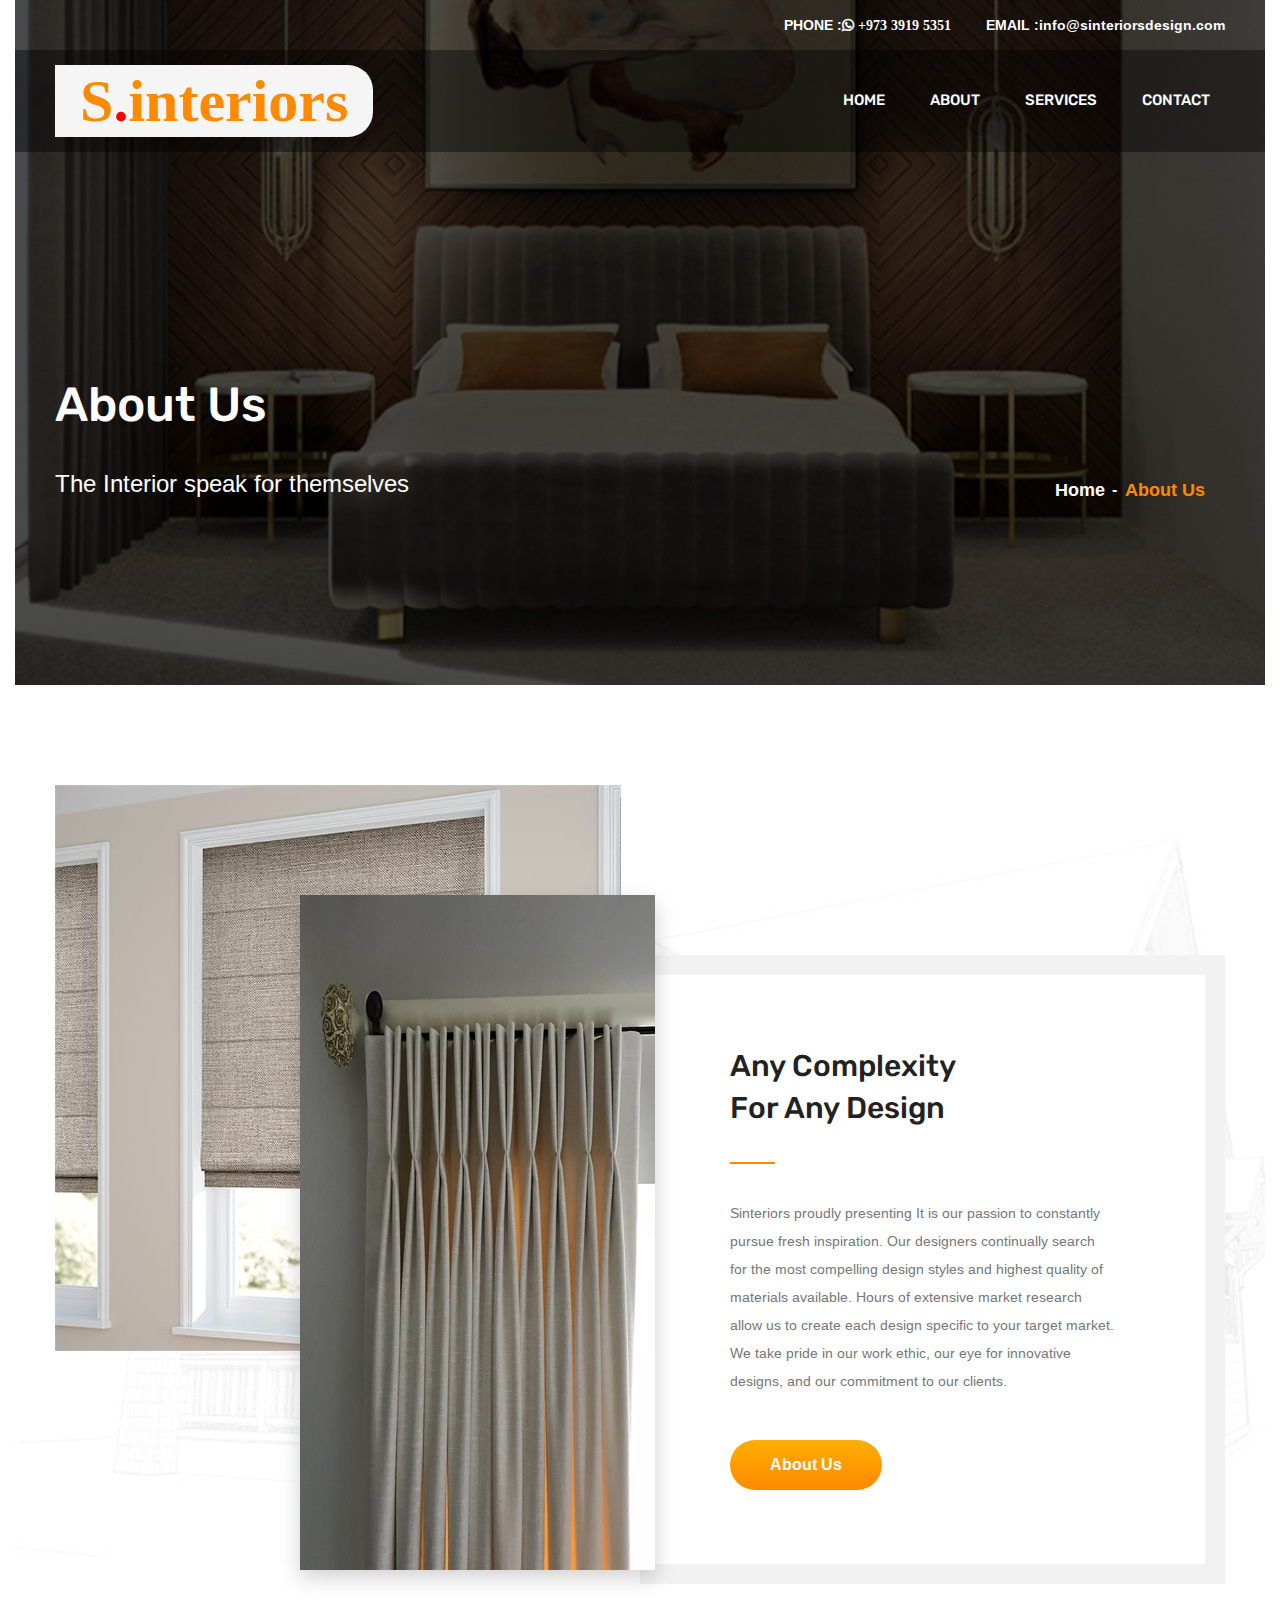
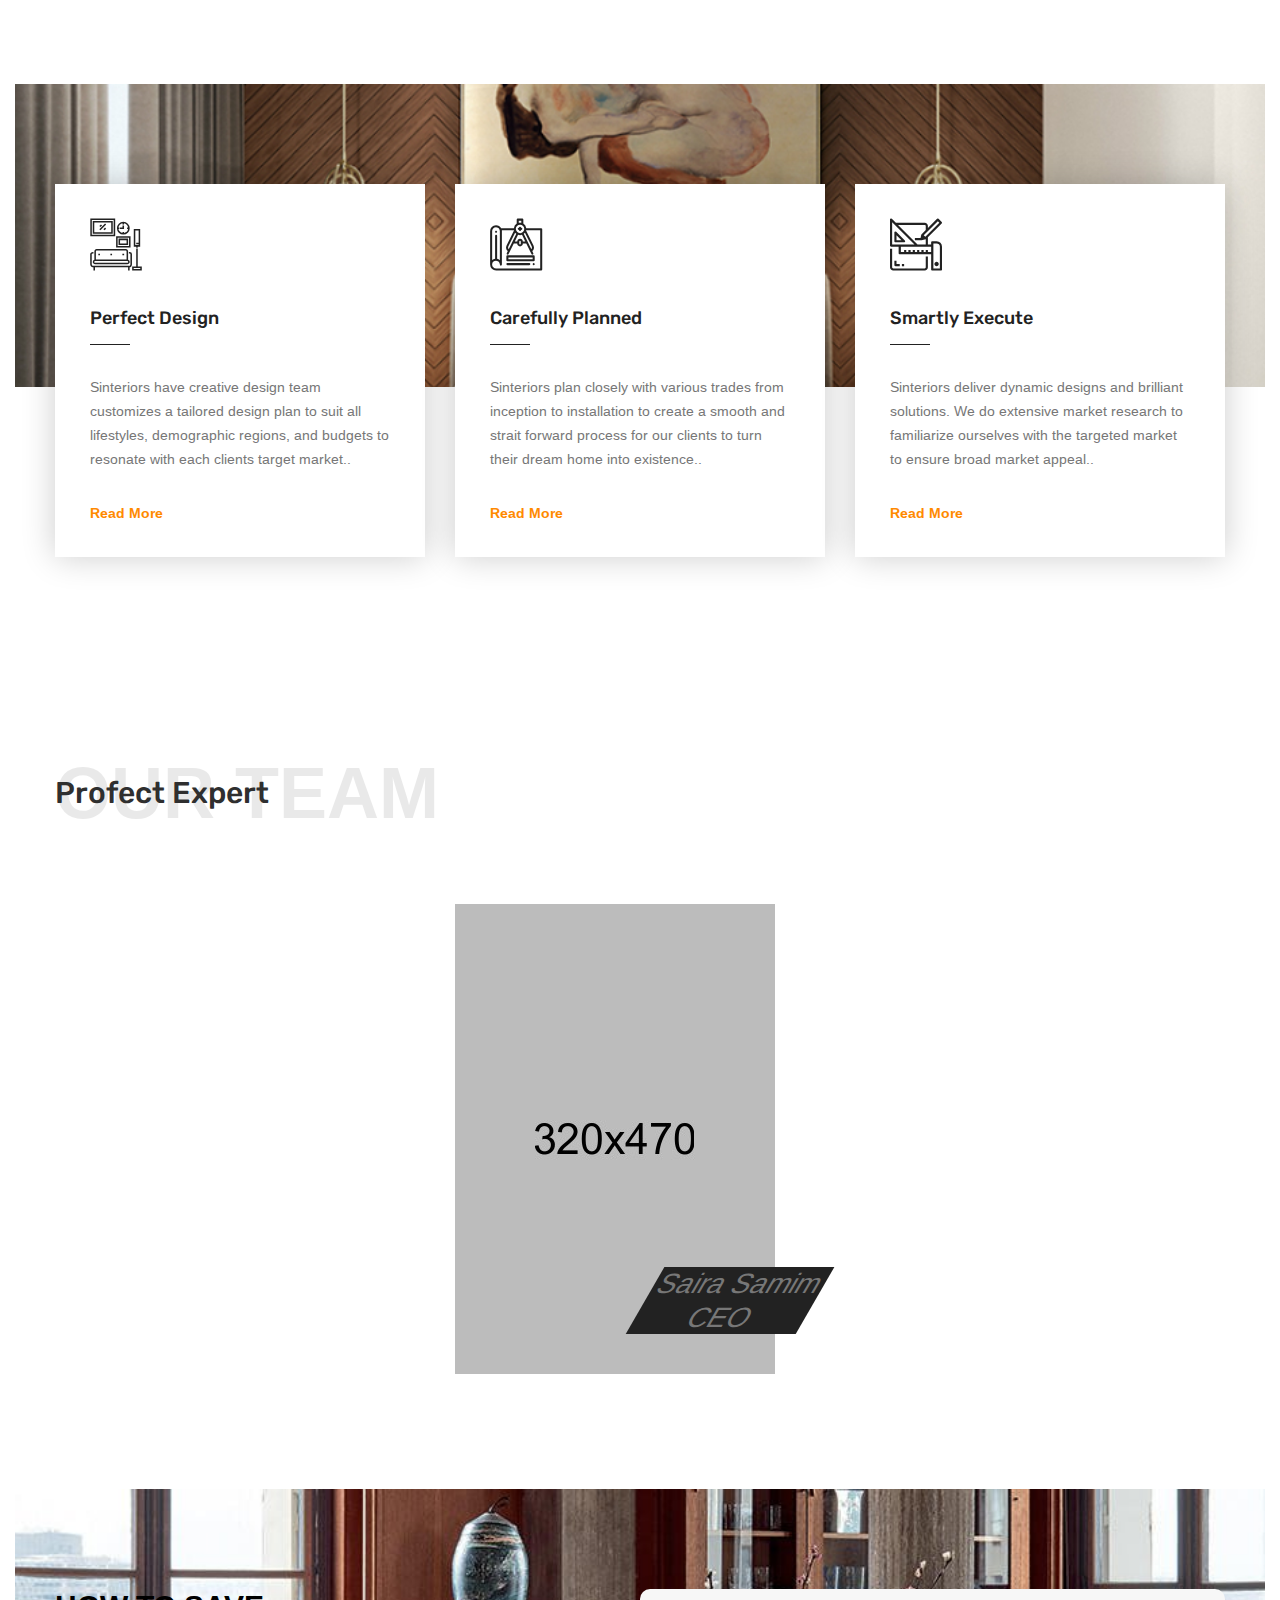
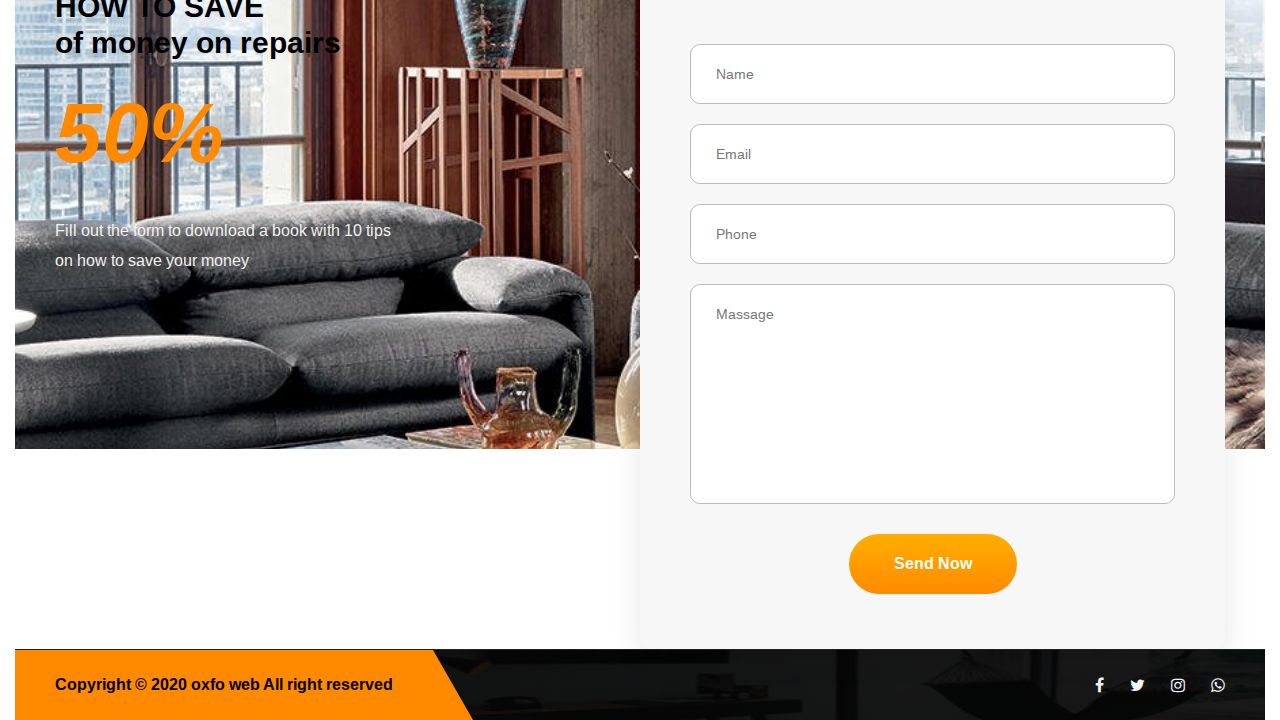
<file: about.html>
<!DOCTYPE html>
<html lang="en">

<head>
    <meta charset="utf-8">
    <title>Sinteriors | About Us</title>
    <!-- Stylesheets -->
    <link href="css/bootstrap.css" rel="stylesheet">
    <link href="css/style.css" rel="stylesheet">
    <link href="css/responsive.css" rel="stylesheet">

    <!--Color Themes-->
    <link id="theme-color-file" href="css/color-themes/default-theme.css" rel="stylesheet">

    <link rel="shortcut icon" href="images/favicon.png" type="image/x-icon">
    <link rel="icon" href="images/favicon.png" type="image/x-icon">
    <!-- Responsive -->
    <meta http-equiv="X-UA-Compatible" content="IE=edge">
    <meta name="viewport" content="width=device-width, initial-scale=1.0, maximum-scale=1.0, user-scalable=0">
    <!--[if lt IE 9]><script src="https://cdnjs.cloudflare.com/ajax/libs/html5shiv/3.7.3/html5shiv.js"></script><![endif]-->
    <!--[if lt IE 9]><script src="js/respond.js"></script><![endif]-->
</head>

<body>

    <div class="page-wrapper">
        <!-- Preloader -->
        <div class="preloader"></div>

        <!-- Main Header-->
        <header class="main-header header-style-four">
            <div class="header-top">
                <div class="auto-container clearfix">
                    <div class="top-right">
                        <ul class="contact-info">
                            <li><span>PHONE :</span> <a href="https://wa.me/+973 3919 5351" class="fa fa-whatsapp"> +973
                                    3919 5351</a></li>
                            <li><span>EMAIL :</span> <a
                                    href="https://mail.google.com/mail/u/1/?tab=wm&ogbl#inbox?compose=CllgCHrgDHXrbwcMJMdQqwbGBzDWFsTWmkvBXpPjvRPFMKLhgRNnzZgQjvBVgcXWfxXQJcpGGVB">info@sinteriorsdesign.com</a>
                            </li>
                        </ul>
                    </div>
                </div>
            </div>

            <div class="header-lower">
                <div class="auto-container">
                    <div class="main-box clearfix">
                        <div class="logo-box">
                            <div class="logo"> <a href="index.html">
                                    <h1
                                        style="font-size: 60px;font-family:'Lobster Two', cursive; font-weight: bolder;background: whitesmoke; border-top-right-radius: 25px;border-bottom-right-radius: 25px;padding-right: 25px;padding-left: 25px;">
                                        S<span style="color: red;">.</span>interiors </h1>
                                </a></div>
                        </div>

                        <div class="nav-outer">
                            <!-- Main Menu -->
                            <nav class="main-menu navbar-expand-md ">
                                <div class="navbar-header">
                                    <!-- Toggle Button -->
                                    <button class="navbar-toggler" type="button" data-toggle="collapse"
                                        data-target="#navbarSupportedContent" aria-controls="navbarSupportedContent"
                                        aria-expanded="false" aria-label="Toggle navigation">
                                        <span class="icon flaticon-menu-button"></span>
                                    </button>
                                </div>

                                <div class="navbar-collapse show collapse clearfix">
                                    <ul class="navigation clearfix">
                                        <li> <a href="index.html">Home</a></li>
                                        <li><a href="about.html">About</a></li>
                                        <li><a href="service-detail.html">Services</a></li>
                                       <!--<li><a href="project-detail.html">Projects</a></li>-->
                                        <li><a href="contact.html">Contact</a></li>
                                    </ul>
                                </div>
                            </nav><!-- Main Menu End-->

                            <!-- Outer Box-->
                            <div class="outer-box">
                                <!--Search Box-->

                            </div>
                        </div>
                    </div>
                </div>
            </div>
        </header>
        <!--End Main Header -->

        <!--Page Title-->
        <section class="page-title" style="background-image:url(images/background/10.jpg);">
            <div class="auto-container">
                <div class="inner-container clearfix">
                    <div class="title-box">
                        <h1>About Us</h1>
                        <span class="title">The Interior speak for themselves</span>
                    </div>
                    <ul class="bread-crumb clearfix">
                        <li><a href="index.html">Home</a></li>
                        <li>About Us</li>
                    </ul>
                </div>
            </div>
        </section>
        <!--End Page Title-->

        <!-- About Section -->
        <section class="about-section" style="background-image: url(images/background/1.jpg);">
            <div class="auto-container">
                <div class="row no-gutters">
                    <!-- Image Column -->
                    <div class="image-column col-lg-6 col-md-12 col-sm-12">
                        <div class="inner-column">
                            <div class="title-box wow fadeInLeft" data-wow-delay='1200ms'>
                                <h2>ABOUT <br> US</h2>
                            </div>
                            <div class="image-box wow fadeInRight" data-wow-delay='600ms'>
                                <figure class="alphabet-img"><img src="images/resource/alphabet-image.png" alt="">
                                </figure>
                                <figure class="image"><img src="images/resource/image-1.jpg" alt=""></figure>
                            </div>
                        </div>
                    </div>

                    <!-- Content Column -->
                    <div class="content-column col-lg-6 col-md-12 col-sm-12">
                        <div class="inner-column wow fadeInLeft">
                            <div class="content-box">
                                <div class="title">
                                    <h2>Any Complexity <br>For Any Design</h2>
                                </div>
                                <div class="text">Sinteriors proudly presenting It is our passion to constantly pursue
                                    fresh inspiration. Our
                                    designers continually search for the most compelling design styles and highest
                                    quality of materials available. Hours of extensive market research allow us to
                                    create each design specific to your target market. We take pride in our work ethic,
                                    our eye for innovative designs, and our commitment to our clients.</div>
                                <div class="link-box"><a href="about.html" class="theme-btn btn-style-one">About Us</a>
                                </div>
                            </div>
                        </div>
                    </div>
                </div>
            </div>
        </section>
        <!--End About Section -->

        <!-- Fun Fact And Features -->
        <section class="fun-fact-and-features alternate" style="background-image: url(images/background/3.jpg);">
            <div class="outer-box">
                <div class="auto-container">
                    <!-- Fact Counter -->


                    <!-- Features -->
                    <div class="features">
                        <div class="row">
                            <!-- Feature Block -->
                            <div class="feature-block col-lg-4 col-md-6 col-sm-12">
                                <div class="inner-box">
                                    <div class="icon-box"><span class="icon flaticon-decorating"></span></div>
                                    <h3><a href="service-detail.html">Perfect Design</a></h3>
                                    <div class="text">Sinteriors have creative design team customizes a tailored design
                                        plan to suit
                                        all lifestyles, demographic regions, and budgets to resonate with each clients
                                        target market..</div>
                                    <div class="link-box"><a href="service-detail.html">Read More</a></div>
                                </div>
                            </div>

                            <!-- Feature Block -->
                            <div class="feature-block col-lg-4 col-md-6 col-sm-12">
                                <div class="inner-box">
                                    <div class="icon-box"><span class="icon flaticon-plan"></span></div>
                                    <h3><a href="service-detail.html">Carefully Planned</a></h3>
                                    <div class="text">Sinteriors plan closely with various trades from inception to installation
                                        to create a smooth and strait forward process for our clients to turn their
                                        dream home into existence..</div>
                                    <div class="link-box"><a href="service-detail.html">Read More</a></div>
                                </div>
                            </div>

                            <!-- Feature Block -->
                            <div class="feature-block col-lg-4 col-md-6 col-sm-12">
                                <div class="inner-box">
                                    <div class="icon-box"><span class="icon flaticon-sketch-3"></span></div>
                                    <h3><a href="service-detail.html">Smartly Execute</a></h3>
                                    <div class="text">Sinteriors deliver dynamic designs and brilliant solutions. We do
                                        extensive market research to familiarize ourselves with the
                                        targeted market to ensure broad market appeal..</div>
                                    <div class="link-box"><a href="service-detail.html">Read More</a></div>
                                </div>
                            </div>
                        </div>
                    </div>
                </div>
            </div>
        </section>
        <!--End Fun Fact Section -->




        <!--End Process Section -->

        <!-- Team Section -->
        <section class="team-section">
            <div class="auto-container">
                <div class="sec-title">
                    <span class="float-text">Our Team</span>
                    <h2>Profect Expert</h2>
                </div>

                <div class="row clearfix">
                    <!-- Team Block -->
                    <div class="team-block col-lg-4 col-md-6 col-sm-12 rounded mx-auto d-block">
                        <div class="inner-box ">
                            <div class="image-box ">
                                <div class="image"><a href="team.html"><img src="images/resource/team-2.jpg" alt=""></a>
                                </div>
                                <ul class="social-links">
                                    <li><a href="#"><i class="fa fa-facebook"></i></a></li>
                                    <li><a href="#"><i class="fa fa-twitter"></i></a></li>
                                    <li><a href="#"><i class="fa fa-google-plus"></i></a></li>
                                    <li><a href="#"><i class="fa fa-instagram"></i></a></li>
                                    <li><a href="https://wa.me/+973 3919 5351"><i class="fa fa-whatsapp"></i></a></li>
                                </ul>
                                <h3 class="name">Saira Samim <br> <span class="designatiion">CEO</span></h3>
                            </div>

                        </div>
                    </div>
                </div>
            </div>
        </section>
        <!--End Team Section -->

        <!-- Offer Section -->
        <section class="offer-section" style="background-image: url(images/background/6.jpg);color:rgba(0, 0, 0, 0.9);">
            <div class="auto-container">
                <div class="row">
                    <div class="content-column col-lg-6 col-md-12 col-sm-12">
                        <div class="inner-column">

                            <h2 style="color:black;"><span style="color:black;">How to save </span> <br> of money on
                                repairs</h2>
                            <span class="discount">50%</span>
                            <div class="text">Fill out the form to download a book with 10 tips<br> on how to save your
                                money</div>
                        </div>
                    </div>

                    <div class="form-column order-last col-lg-6 col-md-12 col-sm-12">
                        <div class="inner-column">
                            <div class="discount-form">
                                <!--Comment Form-->
                                <form method="post" action="index.html">
                                    <div class="row">
                                        <div class="col-lg-12 col-md-12 col-sm-12 form-group">
                                            <input type="text" name="username" placeholder="Name" required>
                                        </div>

                                        <div class="col-lg-12 col-md-12 col-sm-12 form-group">
                                            <input type="email" name="email" placeholder="Email" required>
                                        </div>

                                        <div class="col-lg-12 col-md-12 col-sm-12 form-group">
                                            <input type="text" name="phone" placeholder="Phone" required>
                                        </div>

                                        <div class="col-lg-12 col-md-12 col-sm-12 form-group">
                                            <textarea name="message" placeholder="Massage"></textarea>
                                        </div>

                                        <div class="col-lg-12 col-md-12 col-sm-12 form-group text-center">
                                            <button class="theme-btn btn-style-one" type="submit"
                                                name="submit-form">send Now</button>
                                        </div>
                                    </div>
                                </form>
                            </div>
                        </div>
                    </div>
                </div>
            </div>
        </section>
        <!--End Offer Section -->



        <!-- Main Footer -->
        <footer class="main-footer alternate" style="background-image: url(images/background/5.jpg);">
            <div class="auto-container">
                <!--Widgets Section-->

            </div>

            <!--Footer Bottom-->
            <div class="footer-bottom">
                <div class="auto-container">
                    <div class="inner-container clearfix">
                        <div class="social-links">
                            <ul class="social-icon-two">
                                <li>
                                    <a href="#"><i class="fa fa-facebook"></i></a>
                                </li>
                                <li>
                                    <a href="#"><i class="fa fa-twitter"></i></a>
                                </li>
                                
                                <li>
                                    <a href="https://www.instagram.com/s_interiorsbh/"><i
                                            class="fa fa-instagram"></i></a>
                                </li>
                                <li>
                                    <a href="https://wa.me/+97339095168"><i class="fa fa-whatsapp"></i></a>
                                </li>
                            </ul>
                        </div>

                        <div class="copyright-text">
                            <p>
                                Copyright © 2020 <a href="https://oxfordtransbh.com/">oxfo web</a> All right
                                reserved
                            </p>
                        </div>
                    </div>
                </div>
            </div>
        </footer>
        <!-- End Main Footer -->

    </div>



    <!--Scroll to top-->
    <div class="scroll-to-top scroll-to-target" data-target="html"><span class="fa fa-arrow-circle-o-up"></span></div>
    <script src="js/jquery.js"></script>
    <script src="js/popper.min.js"></script>
    <script src="js/bootstrap.min.js"></script>
    <script src="js/jquery.fancybox.js"></script>
    <script src="js/owl.js"></script>
    <script src="js/wow.js"></script>
    <script src="js/appear.js"></script>
    <script src="js/mixitup.js"></script>
    <script src="js/script.js"></script>
    <!-- Color Setting -->
    <script src="js/color-settings.js"></script>
</body>

</html>
</file>
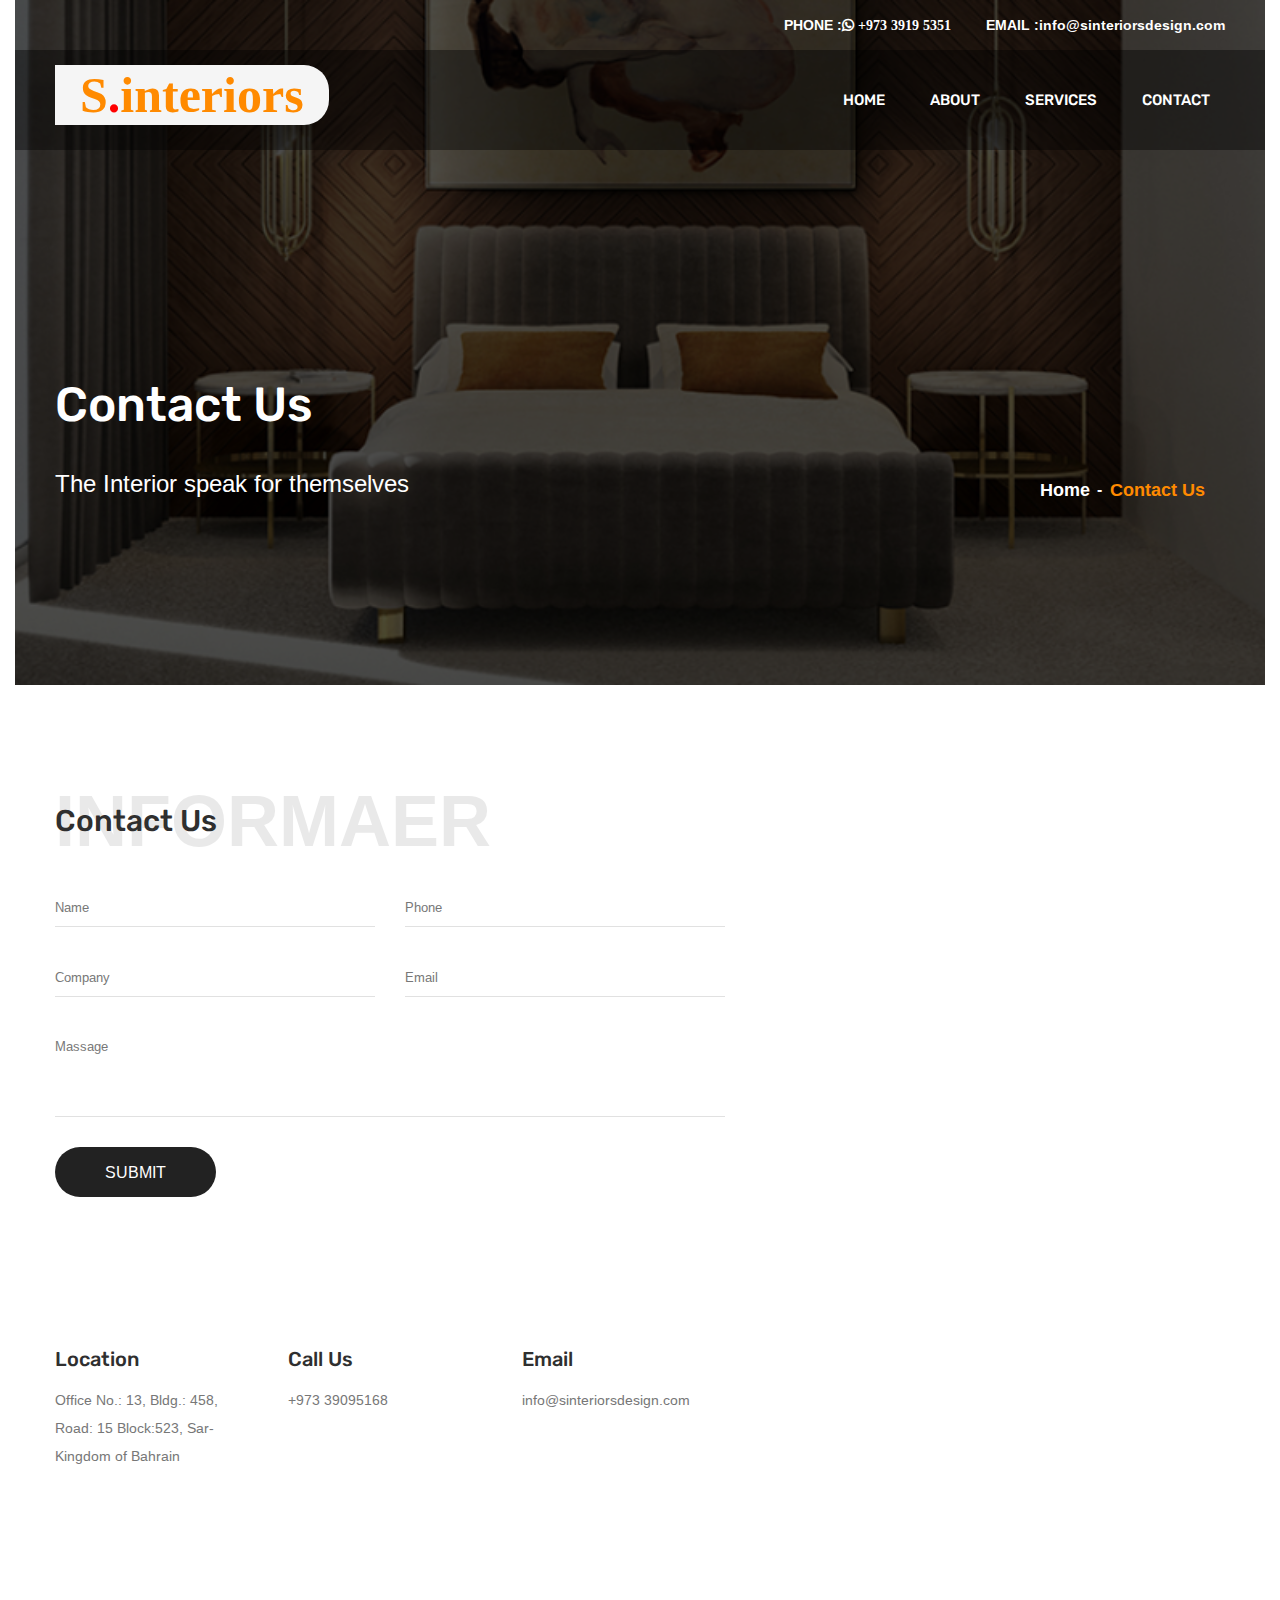
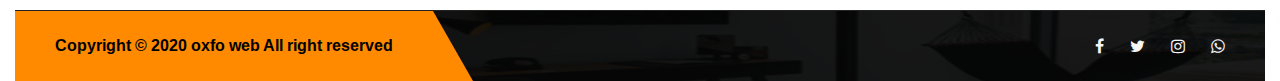
<file: contact.html>
<!DOCTYPE html>
<html lang="en">

<head>
    <meta charset="utf-8">
    <title>Sinteriors | Contact</title>
    <!-- Stylesheets -->
    <link href="css/bootstrap.css" rel="stylesheet">
    <link href="css/style.css" rel="stylesheet">
    <link href="css/responsive.css" rel="stylesheet">

    <!--Color Themes-->
    <link id="theme-color-file" href="css/color-themes/default-theme.css" rel="stylesheet">

    <link rel="shortcut icon" href="images/favicon.png" type="image/x-icon">
    <link rel="icon" href="images/favicon.png" type="image/x-icon">
    <!-- Responsive -->
    <meta http-equiv="X-UA-Compatible" content="IE=edge">
    <meta name="viewport" content="width=device-width, initial-scale=1.0, maximum-scale=1.0, user-scalable=0">
    <!--[if lt IE 9]><script src="https://cdnjs.cloudflare.com/ajax/libs/html5shiv/3.7.3/html5shiv.js"></script><![endif]-->
    <!--[if lt IE 9]><script src="js/respond.js"></script><![endif]-->
</head>

<body>

    <div class="page-wrapper">
        <!-- Preloader -->
        <div class="preloader"></div>

        <!-- Main Header-->
        <header class="main-header header-style-four">
            <div class="header-top">
                <div class="auto-container clearfix">
                    <div class="top-right">

                        <ul class="contact-info">
                            <li><span>PHONE :</span> <a href="https://wa.me/+973 3919 5351" class="fa fa-whatsapp"> +973
                                    3919 5351</a></li>
                            <li><span>EMAIL :</span> <a
                                    href="https://mail.google.com/mail/u/1/?tab=wm&ogbl#inbox?compose=CllgCHrgDHXrbwcMJMdQqwbGBzDWFsTWmkvBXpPjvRPFMKLhgRNnzZgQjvBVgcXWfxXQJcpGGVB">info@sinteriorsdesign.com</a>
                            </li>
                        </ul>
                    </div>
                </div>
            </div>

            <div class="header-lower">
                <div class="auto-container">
                    <div class="main-box clearfix">
                        <div class="logo-box">
                            <div class="logo"> <a href="index.html"><h1 style="font-size: 50px;font-family:'Lobster Two', cursive; font-weight: bolder;background: whitesmoke; border-top-right-radius: 25px;border-bottom-right-radius: 25px;padding-right: 25px;padding-left: 25px;">  S<span style="color: red;">.</span>interiors  </h1></a>
                            </div>
                        </div>

                        <div class="nav-outer">
                            <!-- Main Menu -->
                            <nav class="main-menu navbar-expand-md ">
                                <div class="navbar-header">
                                    <!-- Toggle Button -->
                                    <button class="navbar-toggler" type="button" data-toggle="collapse"
                                        data-target="#navbarSupportedContent" aria-controls="navbarSupportedContent"
                                        aria-expanded="false" aria-label="Toggle navigation">
                                        <span class="icon flaticon-menu-button"></span>
                                    </button>
                                </div>

                                <div class="collapse navbar-collapse clearfix" id="navbarSupportedContent">
                                    <ul class="navigation clearfix">
                                        <li> <a href="index.html">Home</a></li>
                                        <li><a href="about.html">About</a></li>
                                        <li><a href="service-detail.html">Services</a></li>
                                       <!--<li><a href="project-detail.html">Projects</a></li>-->
                                        <li><a href="contact.html">Contact</a></li>
                                    </ul>
                                </div>
                            </nav><!-- Main Menu End-->

                            <!-- Outer Box-->

                        </div>
                    </div>
                </div>
            </div>
        </header>
        <!--End Main Header -->

        <!--Page Title-->
        <section class="page-title" style="background-image:url(images/background/10.jpg);">
            <div class="auto-container">
                <div class="inner-container clearfix">
                    <div class="title-box">
                        <h1>Contact Us</h1>
                        <span class="title">The Interior speak for themselves</span>
                    </div>
                    <ul class="bread-crumb clearfix">
                        <li><a href="index.html">Home</a></li>
                        <li>Contact Us</li>
                    </ul>
                </div>
            </div>
        </section>
        <!--End Page Title-->

        <!-- Contact Page Section -->
        <section class="contact-page-section">
            <div class="auto-container">
                <div class="row">
                    <!-- Form Column -->
                    <div class="form-column col-lg-7 col-md-12 col-sm-12">
                        <div class="inner-column">
                            <div class="sec-title">
                                <span class="float-text">informaer</span>
                                <h2>Contact Us</h2>
                            </div>

                            <div class="contact-form">
                                <form method="post" action="sendemail.php" id="contact-form">
                                    <div class="row">
                                        <div class="form-group col-lg-6 col-md-12 col-sm-12">
                                            <input type="text" name="username" placeholder="Name" required="">
                                        </div>

                                        <div class="form-group col-lg-6 col-md-12 col-sm-12">
                                            <input type="text" name="phone" placeholder="Phone" required="">
                                        </div>

                                        <div class="form-group col-lg-6 col-md-12 col-sm-12">
                                            <input type="text" name="company" placeholder="Company">
                                        </div>

                                        <div class="form-group col-lg-6 col-md-12 col-sm-12">
                                            <input type="email" name="email" placeholder="Email" required="">
                                        </div>

                                        <div class="form-group col-lg-12 col-md-12 col-sm-12">
                                            <textarea name="message" placeholder="Massage"></textarea>
                                        </div>

                                        <div class="form-group col-lg-12 col-md-12 col-sm-12">
                                            <button class="theme-btn btn-style-three" type="submit"
                                                name="submit-form">Submit</button>
                                        </div>
                                    </div>
                                </form>
                            </div>

                            <div class="contact-info">
                                <div class="row">
                                    <div class="info-block col-lg-4 col-md-4 col-sm-12">
                                        <div class="inner">
                                            <h4>Location</h4>
                                            <p>Office No.: 13, Bldg.: 458, Road: 15
                                                Block:523, Sar- Kingdom of Bahrain</p>
                                        </div>
                                    </div>

                                    <div class="info-block col-lg-4 col-md-4 col-sm-12">
                                        <div class="inner">
                                            <h4>Call Us</h4>
                                            <a href="tel:+973 39095168"></a> <p>+973 39095168</p>
                                        </div>

                                    </div>

                                    <div class="info-block col-lg-4 col-md-4 col-sm-12">
                                        <div class="inner">
                                            <h4>Email</h4>
                                            <p><a
                                                    href="https://mail.google.com/mail/u/0/?tab=rm&ogbl#inbox?compose=CllgCKCBkGVdQGnMNvXNvQxkkjWRBRJcjRVgJqBpltbbSxQhtCtnPhzgfqKjVZtWNDmDSRMvCqV">info@sinteriorsdesign.com</a>
                                            </p>
                                        </div>
                                    </div>
                                </div>
                            </div>
                        </div>
                    </div>
                    <div class="map-column col-lg-5 col-md-12 col-sm-12">
                        <div class="inner-column">
                            <div>
                                <div> <iframe
                                        src="https://www.google.com/maps/embed?pb=!1m18!1m12!1m3!1d3580.01363632402!2d50.483940315029976!3d26.19623468344131!2m3!1f0!2f0!3f0!3m2!1i1024!2i768!4f13.1!3m3!1m2!1s0x0%3A0x0!2zMjbCsDExJzQ2LjQiTiA1MMKwMjknMTAuMSJF!5e0!3m2!1sen!2sau!4v1606812767431!5m2!1sen!2sau"
                                        width="600" height="900" frameborder="0" style="border:0;" allowfullscreen=""
                                        aria-hidden="false" tabindex="0"></iframe></div>
                            </div>
                        </div>
                    </div>
                </div>
            </div>
        </section>
        <!--End Contact Page Section -->
        <!-- Main Footer -->
        <footer class="main-footer alternate" style="background-image: url(images/background/5.jpg);">


            <!--Footer Bottom-->
            <div class="footer-bottom">
                <div class="auto-container">
                    <div class="inner-container clearfix">
                        <div class="social-links">
                            <ul class="social-icon-two">
                                <li>
                                    <a href="#"><i class="fa fa-facebook"></i></a>
                                </li>
                                <li>
                                    <a href="#"><i class="fa fa-twitter"></i></a>
                                </li>
                                
                                <li>
                                    <a href="https://www.instagram.com/s_interiorsbh/"><i
                                            class="fa fa-instagram"></i></a>
                                </li>
                                <li>
                                    <a href="https://wa.me/+97339095168"><i class="fa fa-whatsapp"></i></a>
                                </li>
                            </ul>
                        </div>

                        <div class="copyright-text">
                            <p>
                                Copyright © 2020 <a href="https://oxfordtransbh.com/">oxfo web</a> All right
                                reserved
                            </p>
                        </div>
                    </div>
                </div>
            </div>
        </footer>
        <!-- End Main Footer -->
    </div>


    <!--Scroll to top-->
    <div class="scroll-to-top scroll-to-target" data-target="html"><span class="fa fa-arrow-circle-o-up"></span></div>
    <script src="js/jquery.js"></script>
    <script src="js/popper.min.js"></script>
    <script src="js/bootstrap.min.js"></script>
    <script src="js/jquery.fancybox.js"></script>
    <script src="js/owl.js"></script>
    <script src="js/wow.js"></script>
    <script src="js/appear.js"></script>
    <script src="js/validate.js"></script>
    <script src="js/mixitup.js"></script>
    <!--Google Map APi Key-->
    <script src="http://maps.google.com/maps/api/js?key=AIzaSyBKS14AnP3HCIVlUpPKtGp7CbYuMtcXE2o"></script>
    <script src="js/map-script.js"></script>
    <!--End Google Map APi-->
    <script src="js/script.js"></script>
    <!-- Color Setting -->
    <script src="js/color-settings.js"></script>
</body>

</html>
</file>
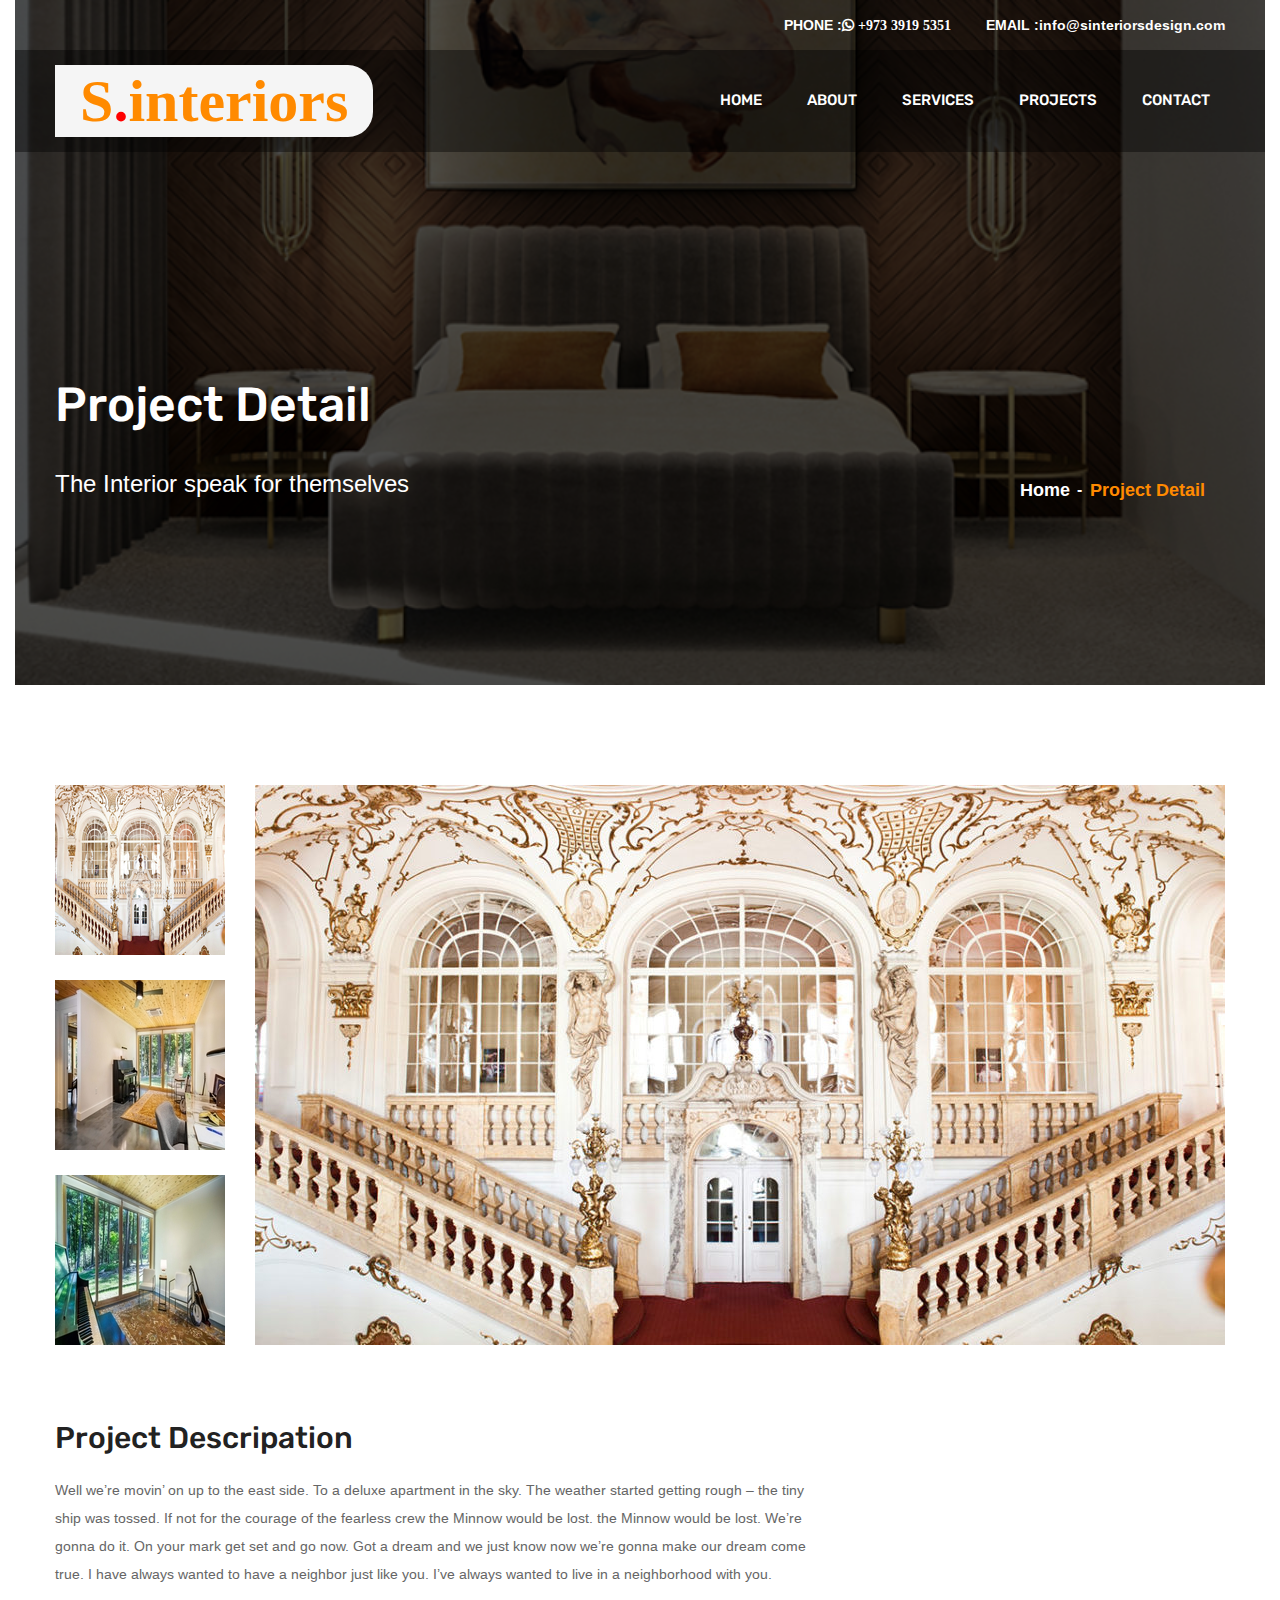
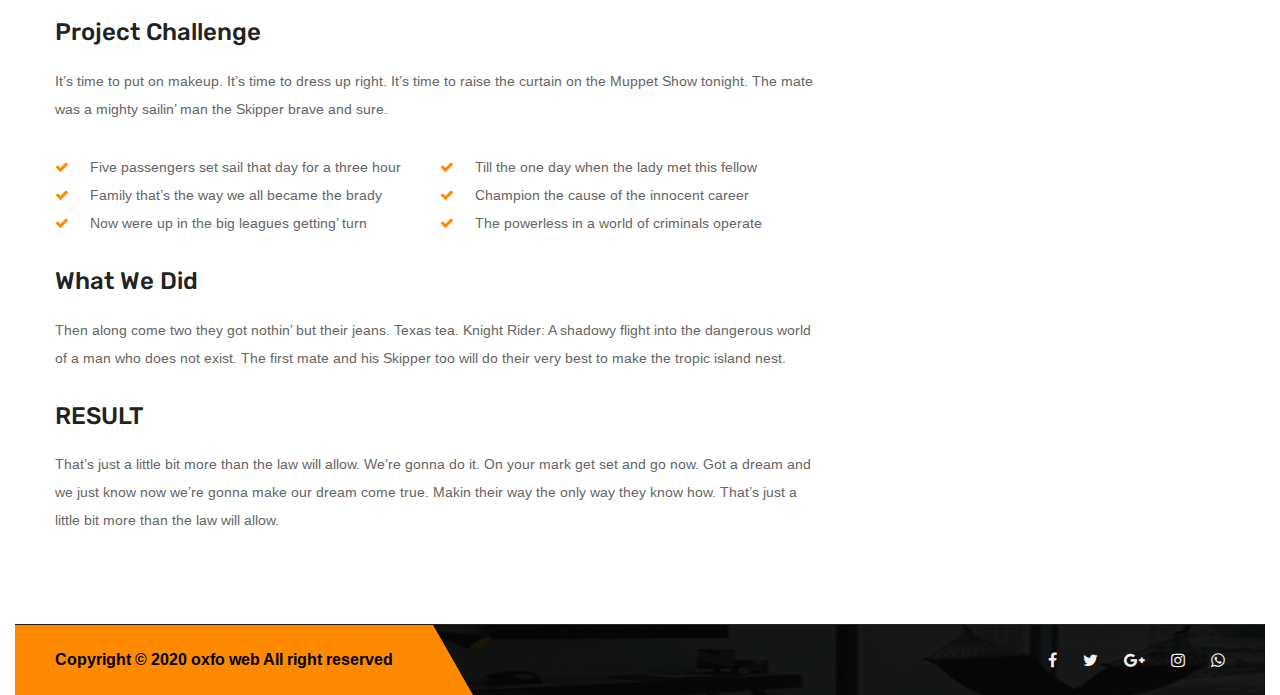
<file: project-detail.html>
<!DOCTYPE html>
<html lang="en">
<head>
<meta charset="utf-8">
<title>Sinteriors | Project Detail</title>
<!-- Stylesheets -->
<link href="css/bootstrap.css" rel="stylesheet">
<link href="css/style.css" rel="stylesheet">
<link href="css/responsive.css" rel="stylesheet">

<!--Color Themes-->
<link id="theme-color-file" href="css/color-themes/default-theme.css" rel="stylesheet">

<link rel="shortcut icon" href="images/favicon.png" type="image/x-icon">
<link rel="icon" href="images/favicon.png" type="image/x-icon">
<!-- Responsive -->
<meta http-equiv="X-UA-Compatible" content="IE=edge">
<meta name="viewport" content="width=device-width, initial-scale=1.0, maximum-scale=1.0, user-scalable=0">
<!--[if lt IE 9]><script src="https://cdnjs.cloudflare.com/ajax/libs/html5shiv/3.7.3/html5shiv.js"></script><![endif]-->
<!--[if lt IE 9]><script src="js/respond.js"></script><![endif]-->
</head>

<body>

<div class="page-wrapper">
    <!-- Preloader -->
    <div class="preloader"></div>

    <!-- Main Header-->
    <header class="main-header header-style-four">
        <div class="header-top">
            <div class="auto-container clearfix">
                <div class="top-right">
                    <ul class="contact-info">
                        <li><span>PHONE   :</span> <a href="https://wa.me/+973 3919 5351" class="fa fa-whatsapp">  +973 3919 5351</a></li>
                        <li><span>EMAIL :</span> <a href="https://mail.google.com/mail/u/1/?tab=wm&ogbl#inbox?compose=CllgCHrgDHXrbwcMJMdQqwbGBzDWFsTWmkvBXpPjvRPFMKLhgRNnzZgQjvBVgcXWfxXQJcpGGVB">info@sinteriorsdesign.com</a></li>
                    </ul>
                </div>
            </div>
        </div>

        <div class="header-lower">
            <div class="auto-container">
                <div class="main-box clearfix">
                    <div class="logo-box">
                        <div class="logo"> <a href="index.html"><h1 style="font-size: 60px;font-family:'Lobster Two', cursive; font-weight: bolder;background: whitesmoke; border-top-right-radius: 25px;border-bottom-right-radius: 25px;padding-right: 25px;padding-left: 25px;">  S<span style="color: red;">.</span>interiors  </h1></a></div>
                    </div>

                    <div class="nav-outer">
                        <!-- Main Menu -->
                        <nav class="main-menu navbar-expand-md ">
                            <div class="navbar-header">
                                <!-- Toggle Button -->
                                <button class="navbar-toggler" type="button" data-toggle="collapse" data-target="#navbarSupportedContent" aria-controls="navbarSupportedContent" aria-expanded="false" aria-label="Toggle navigation">
                                    <span class="icon flaticon-menu-button"></span>
                                </button>
                            </div>

                            <div class="collapse navbar-collapse clearfix" id="navbarSupportedContent">
                                <ul class="navigation clearfix">
                                    <li> <a href="index.html">Home</a></li>
                                    <li><a href="about.html">About</a></li>
                                    <li><a href="service-detail.html">Services</a></li>
                                    <li><a href="project-detail.html">Projects</a></li>
                                    <li><a href="contact.html">Contact</a></li>
                                </ul>
                            </div>
                        </nav><!-- Main Menu End-->

                        <!-- Outer Box-->
                    
                    </div>
                </div>
            </div>
        </div>
    </header>
    <!--End Main Header -->

    <!--Page Title-->
    <section class="page-title" style="background-image:url(images/background/10.jpg);">
        <div class="auto-container">
            <div class="inner-container clearfix">
                <div class="title-box">
                    <h1>Project Detail</h1>
                    <span class="title">The Interior speak for themselves</span>
                </div>
                <ul class="bread-crumb clearfix">
                    <li><a href="index.html">Home</a></li>
                    <li>Project Detail</li>
                </ul>
            </div>
        </div>
    </section>
    <!--End Page Title-->

    <!--Project Detail Section-->
    <section class="project-details-section">
        <div class="project-detail">
            <div class="auto-container">
                <!-- Upper Box -->
                <div class="upper-box">
                    <!--Project Tabs-->
                    <div class="project-tabs tabs-box clearfix">
                        <!--Tab Btns-->
                        <ul class="tab-btns tab-buttons clearfix">
                            <li data-tab="#tab-1" class="tab-btn active-btn"><img src="images/resource/project-thumb-1.jpg" alt=""></li>
                            <li data-tab="#tab-2" class="tab-btn"><img src="images/resource/project-thumb-2.jpg" alt=""></li>
                            <li data-tab="#tab-3" class="tab-btn"><img src="images/resource/project-thumb-3.jpg" alt=""></li>
                        </ul>

                        <!--Tabs Container-->
                        <div class="tabs-content">
                            <!--Tab / Active Tab-->
                            <div class="tab active-tab" id="tab-1">
                                <figure class="image"><a href="images/resource/project-single-1.jpg" class="lightbox-image" data-fancybox="images"><img src="images/resource/project-single-1.jpg" alt=""></a></figure>
                            </div>

                            <!--Tab-->
                            <div class="tab" id="tab-2">
                                <figure class="image"><a href="images/resource/project-single-2.jpg" class="lightbox-image" data-fancybox="images"><img src="images/resource/project-single-2.jpg" alt=""></a></figure>
                            </div>

                            <!--Tab-->
                            <div class="tab" id="tab-3">
                                <figure class="image"><a href="images/resource/project-single-3.jpg" class="lightbox-image" data-fancybox="images"><img src="images/resource/project-single-3.jpg" alt=""></a></figure>
                            </div>
                        </div>
                    </div>
                </div>

                <!--Lower Content-->
                <div class="lower-content">
                    <div class="row clearfix">
                        <!--Content Column-->
                        <div class="content-column col-lg-8 col-md-12 col-sm-12">
                            <div class="inner-column">
                                <h2>Project Descripation</h2>
                                <p>Well we’re movin’ on up to the east side. To a deluxe apartment in the sky. The weather started getting rough – the tiny ship was tossed. If not for the courage of the fearless crew the Minnow would be lost. the Minnow would be lost. We’re gonna do it. On your mark get set and go now. Got a dream and we just know now we’re gonna make our dream come true. I have always wanted to have a neighbor just like you. I’ve always wanted to live in a neighborhood with you.</p>
                                <h4>Project Challenge</h4>
                                <p>It’s time to put on makeup. It’s time to dress up right. It’s time to raise the curtain on the Muppet Show tonight. The mate was a mighty sailin’ man the Skipper brave and sure.</p>
                                <ul class="list-style-one">
                                    <li>Five passengers set sail that day for a three hour</li>
                                    <li>Till the one day when the lady met this fellow</li>
                                    <li>Family that’s the way we all became the brady</li>
                                    <li>Champion the cause of the innocent career</li>
                                    <li>Now were up in the big leagues getting’ turn</li>
                                    <li>The powerless in a world of criminals operate</li>
                                </ul>
                                <h4>What We Did</h4>
                                <p>Then along come two they got nothin’ but their jeans. Texas tea. Knight Rider: A shadowy flight into the dangerous world of a man who does not exist. The first mate and his Skipper too will do their very best to make the tropic island nest.</p>
                                <h4>RESULT</h4>
                                <p>That’s just a little bit more than the law will allow. We’re gonna do it. On your mark get set and go now. Got a dream and we just know now we’re gonna make our dream come true. Makin their way the only way they know how. That’s just a little bit more than the law will allow.</p>
                            </div>
                        </div>

                        <!--Info Column-->
                        <div class="info-column col-lg-4 col-md-12 col-sm-12 ">
                            <div class="inner-column wow fadeInRight">
                                <h3>Project Information</h3>
                                <p>this project that aimed to their sutable texture for their design.</p>
                                <ul class="info-list">
                                    <li><strong>Client :</strong> ##Client Name##</li>
                                    <li><strong>Location :</strong> ####Location###</li>
                                    <li><strong>Surface Area :</strong> 500,000 m2</li>
                                    <li><strong>Year Completed :</strong> 2020</li>
                                    <li><strong>Value :</strong> BD 0.000</li>
                                    <li><strong>Architect :</strong>Saira Samim</li>
                                </ul>

                                <!--Help Box-->
                                <div class="help-box-two">
                                    <div class="inner">
                                        <span class="title">Quick Contact</span>
                                        <h2>Get Solution</h2>
                                        <div class="text">Contact us at the Interior office nearest to you or submit a business inquiry online.</div>
                                        <a class="theme-btn btn-style-two" href="contact.html">Contact</a>
                                    </div>
                                </div>
                            </div>
                        </div>
                    </div>
                </div>
            </div>
        </div>
    </section>
    <!--End Portfolio Details-->

    <!-- Main Footer -->
    <footer class="main-footer alternate" style="background-image: url(images/background/5.jpg);">
        

        <!--Footer Bottom-->
        <div class="footer-bottom">
            <div class="auto-container">
                <div class="inner-container clearfix">
                    <div class="social-links">
                        <ul class="social-icon-two">
                            <li><a href="#"><i class="fa fa-facebook"></i></a></li>
                            <li><a href="#"><i class="fa fa-twitter"></i></a></li>
                            <li><a href="#"><i class="fa fa-google-plus"></i></a></li>
                            <li><a href="#"><i class="fa fa-instagram"></i></a></li>
                            <li><a href="https://wa.me/+973 3919 5351"><i class="fa fa-whatsapp"></i></a></li>
                        </ul>
                    </div>

                    <div class="copyright-text">
                        <p>Copyright © 2020 <a href="#">oxfo web</a> All right reserved</p>
                    </div>
                </div>
            </div>
        </div>
    </footer>
    <!-- End Main Footer -->

</div>



<!--Scroll to top-->
<div class="scroll-to-top scroll-to-target" data-target="html"><span class="fa fa-arrow-circle-o-up"></span></div>
<script src="js/jquery.js"></script>
<script src="js/popper.min.js"></script>
<script src="js/bootstrap.min.js"></script>
<script src="js/jquery.fancybox.js"></script>
<script src="js/owl.js"></script>
<script src="js/wow.js"></script>
<script src="js/appear.js"></script>
<script src="js/mixitup.js"></script>
<script src="js/script.js"></script>
<!-- Color Setting -->
<script src="js/color-settings.js"></script>
</body>
</html>
</file>
<file: css/responsive.css>
/* Contra - Interior Creator HTML Template */

@media only screen and (max-width: 1800px){
	.banner-section:before{
		display: none;
	}

	.banner-carousel .owl-nav{
		right: 15%;
	}

	.rtl .banner-carousel .owl-nav{
		right: auto;
		left: 15%;
	}

	.banner-section-three .slide-item{
		padding: 120px 0;
	}

	.header-style-five .inner-container{
		padding: 0 30px;
	}

	.header-style-five .outer-box .contact-info{
		padding-left: 0;
		margin-left: 35px;
		display: none;
	}

	.banner-section-four{
		padding-left: 0;
	}
}

@media only screen and (max-width: 1439px){
	.banner-section-five .social-links{
		display: none;
	}

	.header-style-seven .main-menu .navigation > li{
		margin-left: 30px;
	}

	.banner-section-three{
		padding: 0;
	}

	.header-style-seven .inner-container{
		padding: 0 15px;
	}

	.box-layout .page-wrapper{
		border: 0;
	}

	.header-style-six .main-box{
		margin: 0 auto;
		max-width: 1200px;
		padding: 0 15px;
	}

	.header-style-six .outer-container{
		padding: 0;
	}

	.header-style-six .outer-box{
		margin-left: 30px;
	}

	.banner-section-two .social-links{
		display: none;
	}

	.header-style-seven .main-menu .navigation > li{
		margin-left: 30px;
	}

	.banner-section-six{
		padding: 0;
	}

	.header-style-seven .inner-container {
	    padding: 0 15px;
	}

	.banner-section-six .contact-info,
	.banner-section-six .social-links{
		display: none;
	}

	.header-style-three .main-menu .navigation > li{
		margin-left: 20px;
	}

	.header-style-three .outer-box{
		margin-left: 30px;
	}

	.header-style-three .inner-container{
		padding: 0 15px;
	}

}


@media only screen and (max-width: 1139px){

	.banner-carousel-three .content-box .text {
	    font-size: 20px;
	}

	.header-style-five .logo-box{
		width: 100%;
		text-align: center;
	}

	.header-style-five .inner-container{
		padding: 0 15px;
	}

	.header-style-five .main-menu .navigation > li{
		margin-left: 0;
		margin-right: 30px;
	}

	.header-style-five .outer-box,
	.header-style-five .main-menu .navigation > li > a{
		padding: 25px 0;
	}

	.header-style-one .logo-box{
		width: 100%;
		text-align: center;
	}

	.header-style-four .main-menu .navigation > li{
		margin-left: 25px;
	}

	.header-style-one .inner-container{
		padding: 0 15px;
	}

	.header-style-one .main-menu .navigation > li{
		margin-left: 0;
		margin-right: 30px;
	}

	.about-section .content-column .content-box{
		padding-left: 45px;
		padding-right: 15px;
	}

	.header-style-one .outer-box,
	.header-style-one .main-menu .navigation > li > a{
		padding: 25px 0;
	}

	.main-footer .gallery-widget .outer .image{
		width: 20%;
	}

	.news-block .caption-box,
	.service-block .lower-content{
		padding-left: 15px;
		padding-right: 15px;
	}

	.services-section .services-box{
		margin-top: -200px;
	}

	.testimonial-block .inner-box{
		padding-right: 180px;
	}

	.news-block .caption-box{
		margin-left: 0;
		margin-top: 0;
	}

	.news-block .image-box{
		margin-right: 0;
	}

	.products-carousel .owl-nav{
		left: -10px;
		width: 100%;
		text-align: center;
	}

	.specialize-section-two .carousel-column .carousel-outer{
		max-width: 590px;
		padding-left: 0;
	}

	.specialize-section-two .carousel-column .inner-column{
		padding-left: 0;
		padding-top: 50px;
	}

	.specialize-section-two .thumbs-carousel{
		position: relative;
		left: 0;
		top: 0;
		transform: rotate(0deg);
		margin: 0;
		margin-top: 30px;
	}

	.specialize-section-two .carousel-outer .thumbs-carousel img{
		transform: rotate(0deg);
		display: block;
		width: 100%;
	}

	.carousel-outer .thumbs-carousel .owl-nav{
		display: none;
	}

	.faq-section .accordion-column .inner-column{
		padding-top: 0;
		padding-left: 0;
	}

	.testimonial-block-two .inner-box{
		padding: 30px 30px;
	}

	.video-section .content-column .inner-column,
	.video-section .video-column .inner-column,
	.testimonial-carousel-two{
		padding-left: 0;
	}

	.news-block-four .content-box{
		padding-top: 0;
	}

	.video-section .content-column .inner-column,
	.news-section-two .column .inner-column{
		padding-right: 0;
	}

	.testimonial-carousel-two .owl-nav{
		position: relative;
		left: 0;
		right: 0;
		margin: 0 auto;
		bottom: 0;
		margin-top: 50px;
		max-width: 194px;
		transform:none;
	}

	.testimonial-block:before,
	.app-section .outer-box:after,
	.app-section .outer-box:before,
	.header-style-six .contact-info,
	.header-style-five .main-menu .navigation > li > a:before,
	.header-style-one .main-menu .navigation > li > a:before,
	.video-section .video-column .video-box:before{
		display: none;
	}




	.app-section,
	.app-section .content-column .inner-column,
	.app-section .outer-box{
		padding: 0;
	}

	.app-section .image-column .inner-column{
		margin: 0;
	}

	.specialize-section-two.alternate .carousel-column .inner-column{
		padding-right: 0;
		padding-top: 0;
	}

	.project-detail .tabs-content,
	.project-detail .project-tabs .tab-btns{
		width: 100%;
	}

	.project-detail .project-tabs .tab-btn{
		float: left;
		width: 33.33333%;
	}

	.rtl .banner-section .slide-item:before{
		transform: skew(0deg);
		left: auto;
		right: -10%;
	}

	.header-style-seven .logo-box:before{
		transform: none;
		left: -15px;
	}



	.banner-section .slide-item:before{
		width: 60%;
		transform: skew(0deg);
		left: -10%;
	}

	.banner-section .content-box .text{
		font-size: 20px;
	}

	.header-style-one{
		position: relative;
		background-color:#000000;
	}

	.header-style-one .header-lower{
		padding: 0;
		margin: 0;
	}

	.banner-carousel .owl-nav{
		right: 40px;
	}


	.rtl .banner-carousel .owl-nav{
		left: 40px;
	}

	.header-style-two .nav-outer,
	.header-style-one .nav-outer{
		width: 100%;
	}

	.header-style-three .main-menu .navigation > li > a:before,
	.header-style-one .header-lower:before,
	.header-style-one .header-lower:after{
		display: none;
	}

	.banner-section .slide-item{
		padding: 250px 0 200px;
	}

	.header-style-two .logo-box{
		width: 100%;
		text-align: center;
	}

	.header-style-two .logo-box .logo{
		padding-top: 30px;
	}

	.header-style-two .header-lower .auto-container{
		width: 100%;
		padding: 0;
	}

	.header-style-two .header-lower .main-box{
		border-radius: 0;
		position: relative;
	}

	.banner-section-two .slide-item .content-box{
		padding: 250px 0 250px;
	}

	.header-style-two .main-menu .navigation > li{
		margin-left: 0;
		margin-right: 30px;
	}

	.banner-carousel-two .owl-nav{
		left: auto;
		right: 20px;
	}

	.header-style-seven{
		background-color: #ffffff;
	}

	.header-style-seven .main-menu .navigation > li > a{
		font-size: 14px;
		color: #222222;
	}

	.header-style-seven .nav-toggler{
		background-color: #222222;
		color: #ffffff;
	}

	.banner-carousel-three .slide-item{
		padding: 150px 0;
	}

	.banner-carousel-three h2{
		font-size: 36px;
		line-height: 1.2em;
	}

	.header-style-three{
		background-color: #ffffff;
	}

	.header-style-three .main-menu .navigation > li > a{
		font-size: 14px;
		color: #222222;
	}

	.header-style-three .nav-toggler{
		background-color: #222222;
		color: #ffffff;
	}

	.header-style-three .logo-box:before{
		transform: none;
		left: -15px;
	}

}

@media only screen and (min-width: 768px){
	.main-menu .navigation > li > ul,
	.main-menu .navigation > li > .mega-menu,
	.main-menu .navigation > li > ul > li > ul{
		display:block !important;
		visibility:hidden;
		opacity:0;
	}
}

@media only screen and (max-width: 1023px){
	.sticky-header{
		display: none !important;
	}

	.banner-section-two .owl-dots{
		right: 20px;
	}

	.banner-section-five .owl-dots{
		right: 20px;
	}

	.main-header .outer-box,
	.header-style-one .outer-box,
	.about-section .image-column .image img,
	.about-section .image-column .title-box h2 br,
	.header-style-five .outer-box,
	.header-style-five .main-menu .navigation > li:before,
	.header-style-one .main-menu .navigation > li:before{
		display: none;
	}

	.header-style-five .main-menu .navigation > li > a{
		padding: 20px 0;
	}

	.header-style-one .main-menu .navigation > li > a{
		padding: 20px 0;
	}

	.banner-carousel h2{
		font-size: 36px;
		line-height: 1.2em;
	}

	.about-section .content-column .inner-column,
	.about-section .image-column .inner-column{
		margin: 0;
	}

	.about-section .content-column .content-box{
		border: 2px solid #dddddd;
		text-align: left;
	}

	.about-section .image-column .image-box .alphabet-img{
		position: relative;
		display: inline-block;
	}

	.about-section .content-column .inner-column,
	.about-section .image-column .image-box{
		padding-top: 50px;
		text-align: center;
	}

	.about-section .image-column .title-box{
		position: relative;
		display: inline-block;
		left: 0;
		top: 0;
		text-align: center;
	}

	.testimonial-section .title-column,
	.testimonial-section .title-column .inner-column,
	.testimonial-section .testimonial-column,
	.testimonial-section .testimonial-column .inner-column{
		max-width: 100%;
	}

	.testimonial-section .title-column .inner-column,
	.testimonial-section .testimonial-column .inner-column{
		padding: 70px 15px;
	}

	.main-menu .navigation > li > .mega-menu{
		padding:20px 20px;
	}

	.about-section .content-column .content-box{
		padding-left: 15px;
		padding-right: 15px;
	}

	.banner-section-two .content-box h2{
		font-size: 40px;
		line-height: 1.2em;
	}

	.banner-section-two .content-box .video-link{
		position: relative;
		left: 0;
		top: 0;
		margin-top: 30px;
	}

	.header-style-four .main-menu .navigation > li{
		margin-left: 20px;
	}

	.header-style-four .main-menu .navigation > li > a{
		font-size: 14px;
		text-transform: capitalize;
	}

	.header-style-five .main-menu .navigation > li{
		margin-left: 20px;
		margin-right: 0;
	}


	.header-style-five .main-menu .navigation > li > a{
		font-size: 14px;
		text-transform: capitalize;
	}


	.feature-block{
		margin-bottom: 50px;
	}

	.project-block-two{
		padding-left: 0;
	}

	.projects-carousel-two .owl-next,
	.projects-carousel-two .owl-prev{
		bottom: -30px;
	}
	.projects-carousel-two .owl-dots{
		position: relative;
		bottom: -30px;
	}

	.offer-section .image-column .inner-column{
		padding: 0px;
		margin: 0;
	}

	.header-style-seven .main-menu .navigation > li{
		margin-left: 20px;
	}

	.app-section .title-column h1 br,
	.banner-section-three .bottom-box,
	.banner-section-three .slide-item:before,
	.header-style-seven .outer-box{
		display: none;
	}

	.banner-section-three{
		padding-bottom: 70px;
	}

	.banner-section-three .slide-item{
		padding:100px 0;
	}

	.banner-carousel-two .content-box .inner-box{
		padding-left: 30px;
	}


	.app-section .content-column .inner-column{
		padding: 0 0 70px;
	}

	.offer-section .form-column .inner-column{
		margin-left: 0;
	}

	.app-section .title-column h1{
		font-size: 54px;
	}

	.app-section{
		text-align: center;
	}

	.specialize-section-two.alternate .title-column{
		margin-bottom: 50px;
	}

	.specialize-section-two .carousel-column{
		order: 12;
	}

	.contact-page-section .map-column .inner-column{
		height: 500px;
		position: relative;
		padding: 0;
	}

	.banner-carousel-two .owl-nav{
		left: auto;
		right: 50%;
		max-width: none;
	    width: 208px;
	    transform: translateX(95px);
	}

	.banner-section-five .content-box h2{
		font-size: 40px;
		line-height: 1.2em;
	}

	.banner-section-five .content-box .video-link{
		position: relative;
		left: 0;
		top: 0;
		margin-top: 30px;
	}

	.banner-section-five .content-box .video-link a{
		transform: translate(0);
	}

	.header-style-seven .main-menu .navigation > li{
		margin-left: 20px;
	}

	.header-style-seven .main-menu .navigation > li > a{
		font-size: 14px;
	}

	.banner-section-six .slide-item{
		padding-top: 250px;
	}

	.banner-section-six .content-box {
	    padding: 40px 30px;
	}

	.banner-section-six .slide-item:before{
		display: none;
	}

	.banner-section-six{
		padding-bottom: 70px;
	}

	.banner-section-six .banner-carousel-two .owl-nav{
		right: auto !important;
		left: 50%;
		bottom: -70px;
		transform: translateX(-50%);
	}

	.banner-section-six .content-box{
		padding: 40px 30px;
	}

	.banner-section-six .content-box .inner-box{
		padding-left: 30px;
	}



}

@media only screen and (max-width: 767px){

	.header-style-one .logo-box{
		float: left;
		width: auto;
	}

	.main-header .logo-box .logo{
		padding: 15px 0;
	}

	.header-style-four.fixed-header .logo-box .logo{
		padding: 15px 0;
	}

	.header-style-five .logo-box{
		float: left;
		width: auto;
	}

	.header-style-four.fixed-header .header-lower,
	.header-style-four{
		position: relative !important;
		background-color: #222222;
		animation: none !important;
	}

	.header-style-four.fixed-header .header-lower,
	.header-style-four .header-lower{
		background-color: rgba(0,0,0,0.40);
	}

	.main-header .nav-outer{
		position: relative;
		width: 100%;
		margin-top: -80px;
	}

	.main-header .main-menu{
		padding-top: 0px;
		width: 100%;
		margin: 0px;
	}

	.main-menu .navbar-header {
	    position: relative;
	    float: none;
	    display: block;
	    text-align: right;
	    width: 100%;
	    padding: 8px 0px;
	    right: 0px;
	}

	.navbar-toggler{
		padding: 0;
	}

	.navbar-toggler .icon {
		position: relative;
		font-size: 28px;
		line-height: 43px;
		color: #ff8a00;
		border: 0;
		outline: 0;
	}

	.main-menu .collapse {
	   max-height:400px;
		overflow:auto;
		float:none;
		width:100%;
		padding:10px 0px 0px;
		border:none;
		margin:0px 0px 15px;
		-ms-border-radius:0px;
		-moz-border-radius:0px;
		-webkit-border-radius:0px;
		-o-border-radius:0px;
		border-radius:0px;
		box-shadow:none;
   }

	.main-menu .collapse.in,
	.main-menu .collapsing{
		padding:10px 0px 0px;
		border:none;
		margin:0px 0px 15px;
		-ms-border-radius:0px;
		-moz-border-radius:0px;
		-webkit-border-radius:0px;
		-o-border-radius:0px;
		border-radius:0px;
		box-shadow:none;
	}

	.navbar-dark .navbar-toggler{
		border: 1px solid #ffffff;
	}

	.navbar-light .navbar-toggler{
		border: 1px solid #999999;
	}


	.main-menu .navbar-collapse > .navigation{
		float:none !important;
		margin:0px !important;
		width:100% !important;

		border:1px solid #ffffff;
		border-top:none;
	}

	.main-menu .navbar-collapse > .navigation > li{
		margin:0px !important;
		float:none !important;
		padding:0px !important;
		width:100%;
	}

	.main-menu .navigation > li > a,
	.main-menu .navigation > li > ul:before{
		border:none;
	}

	.main-menu .navbar-collapse > .navigation > li > a{
		padding:10px 10px !important;
		border:none !important;
		font-size:15px !important;
	}

	.main-menu .navigation li.dropdown > a:after,
	.main-menu .navigation > li.dropdown > a:before,
	.main-menu .navigation > li > ul > li > a::before,
	.main-menu .navigation > li > ul > li > ul > li > a::before{
		color:#ffffff !important;
		right:15px;
		font-size:16px;
		display:none !important;
	}

	.main-menu .navbar-collapse > .navigation > li > ul,
	.main-menu .navbar-collapse > .navigation > li > ul > li > ul{
		position:relative;
		border:none;
		float:none;
		visibility:visible;
		opacity:1;
		display:none;
		margin:0px;
		left:auto !important;
		right:auto !important;
		top:auto !important;
		padding:0px;
		outline:none;
		width:100%;
		background:#333333;
		-webkit-border-radius:0px;
		-ms-border-radius:0px;
		-o-border-radius:0px;
		-moz-border-radius:0px;
		border-radius:0px;
		transition:none !important;
		-webkit-transition:none !important;
		-ms-transition:none !important;
		-o-transition:none !important;
		-moz-transition:none !important;
		-webkit-transform: scaleY(1);
	    -ms-transform: scaleY(1);
	    -moz-transform: scaleY(1);
	    transform: scaleY(1);
	}

	.main-menu .navbar-collapse > .navigation > li > ul,
	.main-menu .navbar-collapse > .navigation > li > ul > li > ul{
		border-top:1px solid rgba(255,255,255,1) !important;
	}

	.main-menu .navbar-collapse > .navigation > li,
	.main-menu .navbar-collapse > .navigation > li > ul > li,
	.main-menu .navbar-collapse > .navigation > li > ul > li > ul > li{
		border-top:1px solid rgba(255,255,255,1) !important;
		border-bottom:none;
		opacity:1 !important;
		top:0px !important;
		left:0px !important;
		visibility:visible !important;
	}

	.main-menu .navbar-collapse > .navigation > li > ul > li:first-child,
	.main-menu .navbar-collapse > .navigation > li > ul > li > ul > li:first-child{
		border-top:none !important;
	}

	.main-menu .navbar-collapse > .navigation > li:first-child{
		border:none;
	}

	.main-menu .navbar-collapse > .navigation > li > a,
	.main-menu .navbar-collapse > .navigation > li > ul > li > a,
	.main-menu .navbar-collapse > .navigation > li > ul > li > ul > li > a{
		padding:12px 20px !important;
		line-height:22px;
		color:#ffffff;
		font-weight:500;
		font-size:15px;
		background:#25262c;
		text-align:left;
	}

	.main-menu .navbar-collapse > .navigation > li > a:hover,
	.main-menu .navbar-collapse > .navigation > li > a:active,
	.main-menu .navigation > li .mega-menu-bar .column > ul > li > a,
	.main-menu .navbar-collapse > .navigation > li > a:focus{
		background:#ff5926;
	}

	.main-menu .navbar-collapse > .navigation > li:hover > a,
	.main-menu .navbar-collapse > .navigation > li > ul > li:hover > a,
	.main-menu .navbar-collapse > .navigation > li > ul > li > ul > li:hover > a,
	.main-menu .navbar-collapse > .navigation > li.current > a,
	.main-menu .navigation > li .mega-menu-bar .column > ul > li > a,
	.main-menu .navbar-collapse > .navigation > li.current-menu-item > a{
		background:#25262c;
		color:#ffffff !important;
	}

	.main-menu .navbar-collapse > .navigation li.dropdown .dropdown-btn{
		display:block;
	}

	.main-menu .navbar-collapse > .navigation li.dropdown:after,
	.main-menu .navigation > li > ul:before{
		display:none !important;
	}


	/*=== Mega Menu Style ===*/

	.main-menu .navigation > li.has-mega-menu{
		position:relative !important;
	}

	.main-menu .navigation > li .mega-menu-bar .column{
		padding:0px;
		margin:0px;
	}

	.main-menu .navigation > li > .mega-menu{
		position:relative;
		width:100%;
		padding:0px !important;
		background:none !important;
		margin:0px !important;
		left:0px !important;
		top:0px !important;
	}

	.main-menu .navigation > li > .mega-menu .row{
		margin:0px;
		width:100%;
	}
	.main-menu .navigation > li > .mega-menu:before,
	.main-menu .navigation > li .mega-menu-bar h3{
		color:#ffffff !important;
		right:15px;
		font-size:16px;
		display:none !important;
	}
	.main-menu .navigation > li > .mega-menu,
	.main-menu .navigation > li .mega-menu-bar > ul{
		position:relative;
		border:none;
		float:none;
		visibility:visible;
		opacity:1;
		display:none;
		margin:0px;
		left:auto !important;
		right:auto !important;
		top:auto !important;
		padding:0px;
		outline:none;
		width:100%;
		background:#2c2c2c;
		-webkit-border-radius:0px;
		-ms-border-radius:0px;
		-o-border-radius:0px;
		-moz-border-radius:0px;
		border-radius:0px;
		transition:none !important;
		-webkit-transition:none !important;
		-ms-transition:none !important;
		-o-transition:none !important;
		-moz-transition:none !important;
		-webkit-box-shadow:none;
		-ms-box-shadow:none;
		-o-box-shadow:none;
		-moz-box-shadow:none;
		box-shadow:none;
	}
	.main-menu .navigation > li .mega-menu-bar .column > ul > li{
		border-top:1px solid rgba(255,255,255,1) !important;
		border-bottom:none;
		opacity:1 !important;
		top:0px !important;
		left:0px !important;
		visibility:visible !important;
	}

	.main-menu .navigation > li .mega-menu-bar .column > ul > li > a{
		padding: 10px 10px !important;
		line-height:22px;
		color:#ffffff !important;
		background:#25262c ;
		font-size:14px;
		font-weight:600;
		text-transform:uppercase;
	}

	.main-menu .navigation > li .mega-menu-bar .column > ul > li > a:hover{
		background:#25262c ;
	}

	.main-menu .navigation > li > .mega-menu{
		-webkit-transform: scale(1);
		-moz-transform: scale(1);
		-ms-transform: scale(1);
		-o-transform: scale(1);
		transform: scale(1);
	}
	/*=== End Mega Menu Style ===*/

	.page-title{
		padding: 100px 0;
	}

	.page-title h1{
		font-size: 36px;
		line-height: 1.2em;
		margin-bottom: 15px;
	}

	.page-title .title{
		font-size: 18px;
		margin-bottom: 15px;
	}

	.page-title .bread-crumb{
		padding-top: 0;
	}

	.page-title .bread-crumb{
		width: 100%;
		padding-bottom: 0;
	}

	.sec-title h2{
		font-size: 28px;
		line-height: 1.2em;
	}

	.sec-title .text br{
		display: none;
	}

	.sec-title{
		margin-bottom: 40px;
	}

	.banner-section-two .owl-dots{
		right: 15px;
	}

	.banner-section-two .owl-dot{
		margin-bottom: 20px;
	}

	.sidebar-page-container{
		padding: 70px 0 20px;
	}

	.fact-counter .count-box{
		text-align: center;
		padding: 20px 0px 0;
	}

	.fact-counter .count-box .count{
		float: none;
		display: inline-block;
		margin: 0 0 25px;
	}

	.fact-counter .count-box:before{
		left: 0;
		right: 0;
		margin: 0 auto;
	}

	.fact-counter .count-box .counter-title br,
	.projects-carousel .owl-nav{
		display: none;
	}

	.sec-title .float-text{
		font-size: 36px;
		line-height: 72px;
	}

	.services-section .upper-box{
		padding-bottom: 240px;
	}

	.testimonial-section .title-column .inner-column{
		padding-top: 0;
	}

	.main-footer .footer-bottom .social-links,
	.main-footer .footer-bottom .copyright-text{
		width: 100%;
		text-align: center;
		padding-right:0;
	}

	.main-footer .footer-bottom .inner-container:before{
		display: none;
	}

	.main-footer .footer-bottom .copyright-text:before{
		width: 120%;
		left: -10%;
		height: 100%;
		border:0;
		background-color: #ffae00;
	}

	.main-footer .footer-bottom .social-links li{
		float: none;
		display: inline-block;
	}

	.main-footer .footer-bottom .social-links li:first-child{
		margin-left: 0;
	}

	.main-footer .gallery-widget .outer .image{
		width: 25%;
	}

	.service-block-two.style-two .inner-box{
		padding-top: 0;
	}

	.project-block-two .info-box .text{
		margin-bottom: 20px;
	}

	.login-section{
		padding: 70px 0 40px;
	}

	.project-block-two .info-box h3{
		font-size: 24px;
		margin-bottom: 15px;
	}

	.offer-section .image-column .text{
		position: relative;
		padding: 0;
		margin: 50px 0 0;
	}

	.banner-carousel-two .content-box h2{
		font-size: 32px;
	}

	.banner-carousel-two .content-box .title{
		font-size: 20px;
	}

	.mixitup-gallery .filters li{
		margin-right: 10px;
	}

	.mixitup-gallery .filters{
		margin-bottom: 70px;
	}

	.list-style-one li{
		width: 100%;
	}

	.error-section{
		padding: 100px 0;
	}

	.main-footer .about-widget{
		padding-right: 0;
	}

	.banner-section .slide-item:before{
		width: 120%;
		left: -10%;
	}

	.rtl .banner-section .slide-item:before{
		left: auto;
		right: -10px;
	}

	.banner-section-two .slide-item:before{
		display: none;
	}

	.projects-section-two{
		padding: 50px 0 100px;
	}

	.banner-section .contact-info{
		display: none;
	}

	.banner-carousel .owl-nav{
		left: 0;
		right: 0;
		margin: 0 auto;
		text-align: center;
		bottom: -50px;
	}

	.banner-section-two .slide-item .content-box{
		padding: 150px 0;
	}

	.banner-section-two .content-box .video-link{
		margin-top: 0px;
	}

	.main-header .top-left{
		display: none;
	}

	.main-header .top-right{
		text-align: center;
		width: 100%;
	}

	.main-header .top-right ul{
		float: none;
		display: inline-block;
	}

	.header-style-four .top-right{
		text-align: left;
	}

	.rtl .header-style-four .top-right{
		text-align: right;
	}

	.header-style-two .header-lower .main-box{
		padding: 0 15px;
	}

	.header-style-two .logo-box{
		width: auto;
	}

	.rtl .banner-carousel .owl-nav{
		left: 0;
		right: 0;
	}

	.rtl .header-style-two .main-menu .navbar-header{
		text-align: left;
	}


	.header-style-six,
	.header-style-six.fixed-header .outer-container,
	.header-style-six .outer-container{
		position: relative !important;
	}

	.header-style-six .btn-box{
		padding: 30px 0;
	}


	.header-style-six.fixed-header .outer-container,
	.header-style-six .outer-container{
		background-color: #000000;
		border-bottom: 0;
		animation: none !important;
	}

	.header-style-six .logo-box{
		border-right: 0;
	}

	.header-style-six .nav-toggler{
		background-color: #ffffff;
	}

	.rtl .header-style-six .logo-box{
		border-left:0;
	}


	.banner-section-five .slide-item .content-box{
		bottom: 50%;
		transform: translateY(50%);
	}

	.banner-section-five .slide-item:before{
		position: absolute;
		left: 0;
		top: 0;
		height: 100%;
		width: 100%;
		background-color: #000000;
		opacity: 0.40;
		content: "";
	}

	.banner-section-five .owl-dots{
		top: 80%;
	}

	.banner-section-five .slide-item .content-box:before{
		display: none;
	}

	.banner-section-five .owl-dots{
		right: 15px;
	}

	.banner-section-five .owl-dot{
		margin-bottom: 20px;
	}
}


@media only screen and (max-width: 599px){
	.about-section .content-column .content-box .title h2{
		font-size: 22px;
		line-height: 1.3em;
	}

	.banner-section-five .content-box h2,
	.banner-section-two .content-box h2{
		font-size: 32px;
	}

	.banner-carousel .content-box .text{
		margin-bottom: 35px;
		font-size: 20px;
	}

	.shop-single .product-details .prod-tabs .tab-btns .tab-btn{
		margin-bottom: 10px;
		display: block;
		width: 100%;
		text-align: center;
	}

	.banner-carousel-three .content-box h2 br,
	.banner-carousel .content-box h2 br,
	.testimonial-block:before{
		display: none;
	}

	.testimonial-block,
	.testimonial-block .inner-box{
		padding-right: 0;
		text-align: center;
	}

	.testimonial-carousel .owl-nav{
		left: 0;
		right: 0;
		max-width: 62px;
		margin: 0 auto;
	}

	.testimonial-section .testimonial-column{
		border-radius: 0;
	}

	.testimonial-block .image-box{
		position: relative;
		display: inline-block;
		margin-bottom: 30px;
	}

	.team-block .inner-box .image-box .social-links li{
		right: -50px;
		opacity: 1;
		visibility: visible;
	}

	.testimonial-block .text{
		margin-bottom: 20px;
	}

	.main-footer .widgets-section{
		padding-bottom: 30px;
	}

	.main-footer .gallery-widget .outer .image{
		width: 33.33333%;
	}

	.projects-carousel-two .project-block-two .info-box{
		position: relative;
		left: 0 !important;
		top:0;
		margin:0;
		transform: translate(0);
	}

	.project-block-two .info-box .inner-box{
		box-shadow: none;
		max-width: 100%;
	}

	.scroll-to-top{
		display: none !important;
	}

	.offer-section .form-column .upper-box{
		padding-right: 0;
	}

	.offer-section .form-column .upper-box .discount{
		position: relative;
		left: 0;
		top: 0;
		display: block;
		font-size: 60px;
		margin-bottom: 10px;
	}

	.news-block-two .caption-box .inner,
	.feature-block .inner-box{
		padding-left: 15px;
		padding-right: 15px;
	}

	.projects-section-two .upper-box .link-box{
		display: none;
	}

	.news-block-two .caption-box{
		margin-top: 0;
		padding: 0;
	}

	.news-block-four .inner-box{
		padding-left: 0;
	}

	.news-block-four .image-box{
		position: relative;
		display: block;
		width: 100%;
		height: auto;
		margin-bottom: 20px;
	}

	.coming-soon .content .content-inner .text br{
		display: none;
	}

	.coming-soon .emailed-form .form-group input[type="submit"],
	.coming-soon .emailed-form button{
		position: relative;
		display: block;
		width: 100%;
		margin-top: 20px;
		border-radius: 50px !important;
	}

	.service-detail .prod-tabs .tab-btns .tab-btn{
		display: block;
		width: 100%;
	}

	.header-style-four .header-top .top-right,
	.main-header .contact-info li{
		width: 100%;
		margin-left: 0;
	}


	.comments-area .comment-box.reply-comment,
	.comments-area .comment-box.reply-comment.reply{
		margin-left: 0;
	}

	.blog-detail.style-two .comments-area .comment{
		padding-left: 0;
	}


	.blog-detail.style-two .comments-area .comment-box .author-thumb{
		position: relative;
		margin-bottom: 20px;
	}

	.comments-area .comment-box .reply-btn{
		position: relative;
	}

	.news-block-two .blockquote h2{
		font-size: 34px;
	}

	.payment-box .upper-box{
		padding: 15px 15px;
	}

	.discount-form{
		padding: 50px 20px 30px;
	}


	.banner-carousel-two .content-box .inner-box{
		text-align: center;
	}

	.banner-carousel-two .content-box .inner-box:before{
		display: none;
	}

	.banner-carousel-three .content-box .text {
	    margin-bottom: 35px;
	    font-size: 20px;
	}

	.banner-section-six .content-box .inner-box{
		text-align: left;
	}
}

@media only screen and (max-width: 479px) {
	.shipping-form button,
	.cart-section .coupon-btn,
	.cart-section .cart-options .cart-btn,
	.cart-section .totals-table .proceed-btn,
	.cart-section .apply-coupon .form-group input[type="text"],
	.sidenav-bar{
		width: 100%;
	}

	.sidenav-bar{
		left: -100%;
	}

	.cart-section .cart-options > div{
		width: 100% !important;
	}

	.cart-section .apply-coupon .form-group{
		margin-right: 0;
		width: 100%;
	}

	.offer-section .content-column .text br,
	.styled-pagination li.next-post,
	.styled-pagination li.prev-post{
		display: none;
	}

	.testimonial-block-two .info-box{
		padding-right: 110px;
	}

	.product-details .basic-details .add-to-cart{
		margin-left: 0;
	}

	.news-block-two .blockquote,
	.blog-classic .news-block-two .caption-box .inner,
	.blog-detail.style-two .news-block-two .caption-box .inner,
	.blog-detail .news-block-two .caption-box .inner{
		padding-left: 15px;
		padding-right: 15px;
	}

	.login-form{
		padding: 20px 15px 25px;
	}

	.login-form .form-group .pull-right{
		width: 100%;
		margin-bottom: 10px;
	}

	.login-form .form-group{
		display: block;
		width: 100%;
		text-align: left !important;
	}

	.mixitup-gallery .filters li{
		display: block;
		width: 100%;
	}

	.blog-detail .news-block-two .caption-box blockquote .icon{
		top: -20px;
	}

	.comments-area .comment-box .author-thumb{
		position: relative;
		margin-bottom: 20px;
	}

	.error-section h4{
		font-size: 28px;
		line-height: 1.2em;
	}

	.latest-news .post{
		padding-left: 110px;
	}

	.blog-detail .news-block-two .caption-box blockquote,
	.comments-area .comment{
		padding-left: 0;
	}

	.comments-area .comment-box .reply-btn{
		position: relative;
		margin-top: 10px;
	}

	.error-section .error-title{
		font-size: 150px;
	}

	.banner-section-six .content-box .count{
		position: relative;
		display: block;
		margin-bottom: 15px;
	}

	.banner-carousel-two .content-box h2{
		font-size: 24px;
		line-height: 1.2em;
	}

	.banner-section-six .content-box .inner-box{
		text-align: left;
		padding-left: 0;
	}

}



/***

==================================================================
		Right To Left Responsive
==================================================================

***/

@media only screen and (max-width: 1439px){
	.rtl header-style-seven .main-menu .navigation > li{
		margin-left: 0px;
		margin-right: 30px;
	}

	.rtl .banner-section-two .owl-dots{
		left: 45px;
	}

	.rtl .banner-section-five .owl-dots{
		left: 45px;
	}

	.rtl .header-style-seven .main-menu .navigation > li{
		margin-left: 0;
		margin-right: 30px;
	}

	.rtl .banner-section-six .owl-nav{
		left: auto;
	}
}


@media only screen and (max-width: 1139px){

	.rtl .banner-carousel-three .slide-item:before {
	    transform: skew(0deg);
	    left: auto;
	    right: -10%;
	}

	.banner-carousel-three .slide-item:before {
	    width: 60%;
	    transform: skew(0deg);
	    left: -10%;
	}

	.rtl .header-style-four .main-menu .navigation > li{
		margin-right: 25px;
		margin-left: 0;
	}

	.rtl .header-style-one .main-menu .navigation > li{
		margin-right: 0;
		margin-left: 30px !important;
	}

	.rtl .about-section .content-column .content-box{
		padding-left: 45px;
		padding-right: 15px;
		text-align: right;
	}

	.rtl .testimonial-carousel-two .owl-nav{
		left: 0;
		right: 0;
		margin: 50px auto 0;
		transform: translateX(-30px);
	}

	.rtl .header-style-five .main-menu .navigation > li{
		margin-right: 0;
		margin-left: 30px !important;
	}

	.rtl .testimonial-block .inner-box{
		padding-left: 180px;
	}

	.rtl .news-block .caption-box{
		margin-right: 0;
	}

	.rtl .news-block .image-box{
		margin-left: 0;
	}

	.rtl .products-carousel .owl-nav{
		right: 0px;
	}

	.rtl .specialize-section-two .carousel-column .carousel-outer{
		padding-right: 0;
	}

	.rtl  .specialize-section-two .carousel-column .inner-column{
		padding-right: 0;
	}

	.rtl .specialize-section-two .thumbs-carousel{
		right: 0;
		left: auto;
	}

	.rtl .faq-section .accordion-column .inner-column{
		padding-right: 0;
	}

	.rtl .video-section .content-column .inner-column,
	.rtl .video-section .video-column .inner-column,
	.rtl .testimonial-carousel-two{
		padding-right: 0;
	}

	.rtl .video-section .content-column .inner-column,
	.rtl .news-section-two .column .inner-column{
		padding-right: 0;
	}

	.rtl .specialize-section-two.alternate .carousel-column .inner-column{
		padding-left: 0;
		padding-top: 0;
	}

	.project-detail .project-tabs .tab-btn{
		width: 33.33333%;
	}

	.rtl .header-style-three .main-menu .navigation > li{
		margin-left: 0;
		margin-right: 25px;
	}

	.rtl .header-style-three .outer-box{
		margin-left: 0px;
		margin-right: 30px;
	}

}

@media only screen and (max-width: 1023px){
	.rtl .project-block-two{
		padding-right: 0;
	}

	.testimonial-section .testimonial-column{
		border-radius: 0;
	}

	.rtl header-style-seven .main-menu .navigation > li{
		margin-right: 20px;
	}

	.rtl .banner-carousel-two .owl-nav{
		left: auto;
		right: 50%;
		transform: translateX(50%);
	}

	.rtl .header-style-seven .main-menu .navigation > li{
		margin-left: 0;
		margin-right: 20px;
	}


	.rtl .banner-section-five .slide-item .content-box:before,
	.rtl .testimonial-carousel .active .testimonial-block:before{
		display: none;
	}

	.rtl .header-style-five .nav-outer{
		float: right;
	}

	.banner-section-five .content-box h2 {
	    font-size: 40px;
	    line-height: 1.2em;
	}


	.rtl .banner-section-five .content-box .video-link{
		left: auto;
		right: 15px;
	}

}

@media only screen and (max-width: 767px){

	.banner-carousel-three .slide-item:before {
	    width: 120%;
	    left: -10%;
	}

	.rtl .header-style-five .logo-box{
		float: right;
		width: auto;
		z-index: 9;
	}

	.rtl .header-style-five .main-menu .navbar-header{
		text-align: left;
	}

	.rtl .header-style-five .main-menu .navigation > li > a{
		text-align: right;
	}


	.rtl .banner-section-five .owl-dots{
		left: 15px;
	}

	.rtl .header-style-seven .main-menu .navbar-header{
		text-align: left;
	}

	.rtl .header-style-one .logo-box{
		float: right;
		width: auto;
		z-index: 9;
	}

	.rtl .header-style-four .main-menu .navbar-header,
	.rtl header-style-seven .main-menu .navbar-header{
		text-align: left;
	}

	.rtl .header-style-one .main-menu .navbar-header{
		text-align: left;
	}

	.rtl .main-menu .navbar-collapse > .navigation > li > a,
	.rtl .header-style-one .main-menu .navigation > li > a{
		text-align: right;
	}

	.rtl .banner-section-two .owl-dots{
		left: 15px;
	}

	.rtl .main-menu .navbar-collapse > .navigation li.dropdown .dropdown-btn{
		right: auto;
		left: 10px;
	}

	.rtl .main-footer .footer-bottom .social-links,
	.rtl .main-footer .footer-bottom .copyright-text{
		padding-left:0;
	}

	.rtl .main-footer .footer-bottom .copyright-text:before{
		left: auto;
		right: -10%;
	}

	.rtl .main-footer .footer-bottom .social-links li:first-child{
		margin-right: 0;
	}

	.rtl .mixitup-gallery .filters li{
		margin-left: 10px;
	}

	.rtl .fact-counter .count-box{
		text-align: center;
	}

	.rtl .fact-counter .count-box .count{
		float: none;
		display: inline-block;
	}

	.rtl .fact-counter .count-box:before{
		left: 0;
		right: 0;
		margin: 0 auto;
	}

	.rtl .page-title .bread-crumb li:before{
		display: none;
	}

	.rtl .page-title .bread-crumb li:last-child:before{
		display: block;
	}

	.rtl .page-title .bread-crumb li:first-child{
		padding-right: 0;
		margin-right: 0;
	}


	.rtl .page-title .bread-crumb li{
		float: right;
	}

	.main-footer .footer-bottom .copyright-text:before{
		display: none;
	}

	.main-footer .footer-bottom .copyright-text p{
		font-size: 14px;
		line-height: 20px;
		padding: 0 10px;
	}

	.rtl .banner-section-six .banner-carousel-two .owl-nav{
		right: 50% !important;
	}

}

@media only screen and (max-width: 599px) {
	.rtl .testimonial-block,
	.rtl .testimonial-block .inner-box{
		padding-left: 0;
	}

	.rtl .banner-section-six .content-box .inner-box{
		text-align: right;
		padding-right: 30px;
	}

	.rtl .team-block .inner-box .image-box .social-links li{
		left: -50px;
		right: auto;
	}

	.rtl .offer-section .form-column .upper-box{
		padding-left: 0;
	}

	.rtl .offer-section .form-column .upper-box .discount{
		right: 0;
	}

	.rtl .news-block-four .inner-box{
		padding-right: 0;
	}

	.rtl .header-style-four .header-top .top-right,
	.rtl .main-header .contact-info li{
		margin-right: 0;
	}


	.rtl .comments-area .comment-box.reply-comment,
	.rtl .comments-area .comment-box.reply-comment.reply{
		margin-right: 0;
	}

	.rtl .blog-detail.style-two .comments-area .comment{
		padding-right: 0;
	}

}

@media only screen and (max-width: 479px) {
	.rtl .testimonial-block-two .info-box{
		padding-left: 110px;
		padding-left: 0;
	}

	.rtl .banner-section-six .content-box .inner-box{
		padding-right: 0;
	}

	.rtl .login-form .form-group{
		text-align: right !important;
	}

	.rtl .latest-news .post{
		padding-right: 110px;
		padding-left: 0;
	}

	.rtl .blog-detail .news-block-two .caption-box blockquote,
	.rtl .comments-area .comment{
		padding-right: 0;
	}

	.rtl .product-details .basic-details .add-to-cart{
		margin-right: 0;
	}

}
</file>
<file: css/color-themes/default-theme.css>
/* Theme Color */
.banner-section-six .social-links li a:hover span,
.banner-section-six .social-links li a:hover,
.banner-section-six .contact-info li a:hover,
.social-icon-three li a:hover,
.banner-section-five .content-box .video-link a,
.header-style-six .nav-toggler,
.header-style-six .contact-info li span,
.banner-section-two .slide-item .title,
.banner-carousel .owl-next:hover,
.banner-carousel .owl-prev:hover,
.banner-section .bottom-box .contact-info li span,
.main-header .search-box-btn,
.header-style-two .contact-info li span,
.service-block-two .caption-box h3 a:hover,
.main-header .contact-info li a:hover,
.shop-item .inner-box .lower-content .price,
.cart-table tbody tr .remove-btn,
.cart-section .totals-table .total .price,
.shop-item .inner-box .lower-content .rating .fa,
.sidebar .related-posts .post .rating .fa,
.sidebar .related-posts .post a,
.sidebar .related-posts .post a:hover,
.product-details .basic-details .details-header .rating,
.product-details .basic-details .details-header .item-price,
.comments-area .comment-box .rating,
.checkout-page .default-links li .fa,
.shop-comment-form .rating-box .rating a:hover,
.order-box ul li span,
.service-detail .prod-tabs .tab-btns .tab-btn:hover,
.service-detail .prod-tabs .tab-btns .tab-btn.active-btn,
.service-detail .inner-box ul li:before,
.help-box-two .inner .title,
.help-box-two .inner .theme-btn,
.help-box .inner .title,
.list-style-one li:before,
.main-footer .footer-column .widget-title:before,
.team-block .image-box .social-links li a:hover,
.page-title .bread-crumb li,
.header-style-four .header-top .top-right li a:hover,
.process-block .link-box a,
.banner-carousel-two .owl-next:hover,
.banner-carousel-two .owl-prev:hover,
.specialize-section-two .title-column .text-box h4,
.banner-section-three .social-links li a:hover span,
.banner-section-three .social-links li a:hover,
.banner-section-three .contact-info li a:hover,
.sidenav-bar .side-nav .navigation > li:hover > a,
.sidenav-bar .side-nav .navigation > li > ul > li:hover > a,
.sidenav-bar .side-nav .navigation > li.current > a,
.sidenav-bar .side-nav .navigation > li > ul > li.current > a,
.product-block .info-box .price,
.service-block .lower-content .link-box a:hover,
.service-block .lower-content h3 a:hover,
.banner-carousel-two .content-box .count,
.banner-carousel-two .link-box a,
.service-block-two .link-box a,
.banner-section-two .content-box .video-link a,
.header-style-two .nav-toggler,
.latest-news .post:hover h3 a,
.comments-area .comment-box .reply-btn,
.contact-page-section .contact-info .info-block p a:hover,
.time-counter .time-countdown .counter-column,
.error-section .error-title span,
.cat-list li.active a,
.cat-list li:hover a,
.cat-list li.active a span,
.cat-list li:hover a span,
.social-icon-two li a:hover,
.video-section .content-column .title,
.video-section .video-column .video-box .link .icon,
.news-block-four .inner-box:hover .content-box h3 a,
.news-block-four .content-box .info li a:hover,
.news-block .inner-box:hover .caption-box h3 a,
.news-block-two .blockquote h2 span,
.contact-section .info-column .contact-info li a:hover,
.recent-posts .post h4 a:hover,
.main-footer .links-widget .list li:hover:before,
.main-footer .links-widget .list li a:hover,
.news-block-three .inner-box:hover .content-box h3 a,
.news-block-three .content-box .info li a:hover,
.news-block-two .inner-box:hover .caption-box h3 a,
.news-block-two .caption-box .info li a:hover,
.products-carousel .owl-next:hover,
.products-carousel .owl-prev:hover,
.testimonial-block-two .info-box .name,
.testimonial-carousel-two .owl-next:hover,
.testimonial-carousel-two .owl-prev:hover,
.offer-section .form-column .upper-box .title,
.offer-section .form-column .upper-box .discount,
.testimonial-carousel .owl-next:hover,
.testimonial-carousel .owl-prev:hover,
.testimonial-block .info-box .designation,
.styled-pagination li.next-post a:hover,
.styled-pagination li.prev-post a:hover,
.projects-carousel-two .owl-next:hover,
.projects-carousel-two .owl-prev:hover,
.projects-section-two .upper-box .link-box a,
.project-block-two .info-box .link-box a,
.project-block .overlay-box .btn-box a:hover,
.feature-block .link-box a,
.process-block h4 a:hover,
.projects-carousel .owl-next:hover,
.projects-carousel .owl-prev:hover,
.carousel-outer .thumbs-carousel .owl-next:hover,
.carousel-outer .thumbs-carousel .owl-prev:hover,
.sticky-header .main-menu .navigation > li:hover > a,
.sticky-header .main-menu .navigation > li.current > a,
.sticky-header .main-menu .navigation > li.current-menu-item > a,
.main-menu .navigation > li.current > a,
.main-menu .navigation > li:hover > a,
.header-style-four .search-box-btn,
.main-header .search-box-btn:hover,
.list-style-two li:before,
.btn-style-eight,
.btn-style-four:hover,
a{
	color: #ff8a00;
}

/*=== Background Color ===*/
.banner-section-five .owl-dot.active,
.nav-toggler:hover,
.shipping-form button,
.cart-section .coupon-btn,
.cart-section .cart-options .cart-btn,
.payment-box .payment-options li .radio-option label .small-text,
.shop-single .product-details .prod-tabs .tab-btns .tab-btn:hover,
.shop-single .product-details .prod-tabs .tab-btns .tab-btn.active-btn,
.range-slider-one .ui-widget-content .ui-state-default,
.range-slider-one .ui-state-default,
.scroll-to-top:hover,
.brochure-box:hover,
.blog-cat li.active a,
.blog-cat li a:hover,
.news-block .image-box .overlay-box,
.news-block-two .image-box .overlay-box,
.about-section .content-column .content-box .title h2:before,
.news-block-three .image-box .overlay-box,
.sidenav-bar .cross-icon:hover,
.header-style-three .nav-toggler:hover,
.header-style-two .nav-toggler:hover,
.main-footer .footer-bottom .inner-container:before,
.main-footer .footer-bottom .copyright-text,
.shop-item .inner-box .image .overlay-box .cart-option li a,
.sidebar .search-box .form-group input[type="submit"]:hover,
.sidebar .search-box .form-group button:hover,
.news-block-four .image-box .overlay-box,
.team-block .inner-box:hover .image-box .name,
.banner-section-two .owl-dot.active,
.cart-section .totals-table .proceed-btn,
.header-style-two .main-menu .navigation > li > a:before,
.feature-block .inner-box:hover,
.specialize-section-two .thumbs-carousel .thumb-box .overlay:before,
.process-block .inner-box:hover .count,
.services-carousel-two .owl-dot:hover,
.services-carousel-two .owl-dot.active,
.service-detail .image-box .owl-next:hover,
.service-detail .image-box .owl-prev:hover,
.services-carousel .owl-dot:hover,
.header-style-one .main-menu .navigation > li > a:before,
.header-style-three .main-menu .navigation > li > a:before,
.services-carousel .owl-dot.active,
.accordion-box .block .acc-btn.active,
.main-header .header-top,
.header-style-two .nav-toggler:hover,
.main-header .cart-btn .count,
.btn-style-eight:hover,
.btn-style-six:hover,
.main-footer .gallery-widget .image a:before,
.btn-style-five{
	background-color: #ff8a00;
}

/*Border Color*/
.checkout-form input:focus,
.checkout-form select:focus,
.checkout-form textarea:focus,
.banner-carousel .owl-next:hover:before,
.banner-carousel .owl-prev:hover:before,
.shop-comment-form .form-group input[type="text"]:focus,
.shop-comment-form .form-group input[type="password"]:focus,
.shop-comment-form .form-group input[type="tel"]:focus,
.shop-comment-form .form-group input[type="email"]:focus,
.shop-comment-form .form-group select:focus,
.shop-comment-form .form-group textarea:focus,
.range-slider-one .ui-state-default,
.range-slider-one .ui-widget-content .ui-state-default,
.login-form .form-group input[type="text"]:focus,
.login-form .form-group input[type="password"]:focus,
.login-form .form-group input[type="tel"]:focus,
.login-form .form-group input[type="email"]:focus,
.login-form .form-group select:focus,
.login-form .form-group textarea:focus,
.comment-form .form-group input:focus,
.comment-form .form-group select:focus,
.comment-form .form-group textarea:focus,
.contact-form .form-group input:focus,
.contact-form .form-group select:focus,
.contact-form .form-group textarea:focus,
.products-carousel .owl-next:hover:before,
.products-carousel .owl-prev:hover:before,
.testimonial-carousel-two .owl-next:hover:before,
.testimonial-carousel-two .owl-prev:hover:before,
.discount-form .form-group input:focus,
.discount-form .form-group select:focus,
.discount-form .form-group textarea:focus,
.styled-pagination li.next-post a:hover,
.banner-carousel-two .owl-next:hover:before,
.banner-carousel-two .owl-prev:hover:before,
.styled-pagination li.prev-post a:hover,
.accordion-box .block .acc-btn.active,
.fact-counter .count-box:before,
.process-block .inner-box:hover,
.projects-carousel .owl-next:hover:before,
.projects-carousel .owl-prev:hover:before,
.sidebar .search-box .form-group input:focus,
.brochure-box:hover,
.faq-form .form-group input:focus,
.faq-form .form-group select:focus,
.faq-form .form-group textarea:focus,
.mixitup-gallery .filters li.active,
.mixitup-gallery .filters li:hover,
.carousel-outer .thumbs-carousel .owl-next:hover:before,
.carousel-outer .thumbs-carousel .owl-prev:hover:before,
.main-header .search-panel input:focus,
.main-header .search-panel select:focus,
.btn-style-eight,
.btn-style-two:hover,
.btn-style-two{
	border-color: #ff8a00;
}

.payment-box .payment-options li .radio-option label .small-text:before,
.rtl .main-footer .footer-bottom .copyright-text:before,
.main-footer .footer-bottom .copyright-text:before{
	border-bottom-color: #ff8a00;
}

.cat-list li:hover,
.cat-list li.active,
.main-menu .navigation > li .mega-menu-bar .column > ul > li > a:hover,
.main-menu .navigation > li > ul > li  > ul > li > a:hover,
.main-menu .navigation > li > ul > li:hover > a{
	border-left-color: #ff8a00;
}

.rtl .cat-list li.active,
.rtl .cat-list li:hover,
.rtl .main-menu .navigation > li .mega-menu-bar .column > ul > li > a:hover,
.rtl .main-menu .navigation > li > ul > li > ul > li:hover > a,
.rtl .main-menu .navigation > li > ul > li:hover > a{
	border-right-color: #ff8a00;
}

.btn-style-two:hover,
.btn-style-three:hover,
.fact-counter .count-box:hover:before{
	box-shadow: #ff8a00 0 0px 0px 40px inset;
}

/*=== Gradient Color ===*/
.banner-carousel-three .owl-prev,
.banner-carousel-three .owl-next,
.btn-style-one{
	background: rgb(255,174,0);
	background: url([data-uri]);
	background: -moz-linear-gradient(top, rgba(255,174,0,1) 0%, rgba(255,138,0,1) 100%);
	background: -webkit-linear-gradient(top, rgba(255,174,0,1) 0%,rgba(255,138,0,1) 100%);
	background: linear-gradient(to bottom, rgba(255,174,0,1) 0%,rgba(255,138,0,1) 100%);
	filter: progid:DXImageTransform.Microsoft.gradient( startColorstr='#ffae00', endColorstr='#ff8a00',GradientType=0 );
}

@media only screen and (max-width: 767px){

	.main-menu .navbar-header .navbar-toggler .icon{
		color:#ff8a00;
	}

	.main-menu .navbar-header .navbar-toggle,
	.main-menu .navbar-collapse > .navigation,
	.main-menu .navbar-collapse > .navigation > li > ul,
	.main-menu .navbar-collapse > .navigation > li > ul > li > ul,
	.main-menu .navbar-collapse > .navigation > li > a,
	.main-menu .navbar-collapse > .navigation > li > ul > li > a,
	.main-menu .navbar-collapse > .navigation > li > ul > li > ul > li > a,
	.main-menu .navbar-collapse > .navigation > li > a:hover,
	.main-menu .navbar-collapse > .navigation > li > a:active,
	.main-menu .navbar-collapse > .navigation > li > a:focus,
	.main-menu .navbar-collapse > .navigation > li:hover > a,
	.main-menu .navbar-collapse > .navigation > li > ul > li:hover > a,
	.main-menu .navbar-collapse > .navigation > li > ul > li > ul > li:hover > a,
	.main-menu .navigation > li .mega-menu-bar .column > ul > li > a,
	.main-menu .navigation > li .mega-menu-bar .column > ul > li:hover > a,
	.main-menu .navigation > li .mega-menu-bar .column > ul > li > a,
	.main-menu .navigation > li .mega-menu-bar .column > ul > li:hover > a,
	.main-menu .navbar-collapse > .navigation > li.current > a,
	.main-menu .navbar-collapse > .navigation > li.current-menu-item > a{
		background-color:#ff8a00;
	}

}
</file>
<file: css/style.css>
/* Contra - Interior Creator HTML Template */

/************ TABLE OF CONTENTS ***************
1. Fonts
2. Reset
3. Global
4. Main Header / Style two / Style three / Style Four
5. Side Nav Bar
6. Hidden Sidebar
7. Banner Section / Two / Three
8. Page Title
9. Section Title
10. About Section
11. Services Section
12. Service Detail
13. Specialize Section / Two
14. Process Section
15. Fun Fact Section
16. Fun Fact And Features
17. Projects Section / Two
18. Product Details
19. Offer Section
20. Team Section
21. Testimonial Section / Two
22. Products Section
23. Video Section
24. FAQ Section
25. FAQ Form Section
26. App Section
27. News Section / Two / Three
28. Blog Section
29. Blog Detail / Style Two
30. Clients Section
31. Contact Section
32. Main Footer
33. Sidebar Page Container
34. Comment Area
35. Comment Form
36. Contact Page Section
37. Coming Soon
38. Login Section
39. Error Section
40. Right to Left Style
41. Box Layout
**********************************************/

/***

====================================================================
			Fonts
====================================================================

***/

@import url('https://fonts.googleapis.com/css?family=Arimo:400,400i,700,700i|Rubik:300,300i,400,400i,500,500i,700,700i,900,900i');
@import url('https://fonts.googleapis.com/css?family=BenchNine:300,400,700');

@import url('flaticon.css');
@import url('font-awesome.css');
@import url('animate.css');
@import url('jquery.mCustomScrollbar.min.css');
@import url('owl.css');
@import url('jquery.bootstrap-touchspin.css');
@import url('jquery-ui.css');
@import url('jquery.fancybox.min.css');

/***

====================================================================
		Reset
====================================================================

 ***/

*{
	margin:0px;
	padding:0px;
	border:none;
	outline:none;
	font-size: 100%;
}

/***

====================================================================
	Global Settings
====================================================================

***/

body {
	margin-left: 15px;
	margin-right: 15px;
	font-size:14px;
	color:#777777;
	line-height: 28px;
	font-weight:400;
	background:#ffffff;
	-webkit-font-smoothing: antialiased;
	-moz-font-smoothing: antialiased;
	font-family: 'Arimo', sans-serif;
}

a{
	text-decoration:none;
	cursor:pointer;
	color:#ff8a00;
}

a:hover,
a:focus,
a:visited{
	text-decoration:none;
	outline:none;
}

h1,h2,h3,h4,h5,h6 {
	position:relative;
	font-weight:normal;
	margin:0px;
	background:none;
	line-height:1.2em;
	font-family: 'Rubik', sans-serif;
}

textarea{
	overflow:hidden;
	resize: none;
}

button{
	outline: none !important;
	cursor: pointer;
}

p,.text{
	font-size: 16px;
	line-height: 26px;
	font-weight: 400;
	color: #555555;
	margin: 0;
}

::-webkit-input-placeholder{color: inherit;}
::-moz-input-placeholder{color: inherit;}
::-ms-input-placeholder{color: inherit;}

.auto-container{
	position:static;
	max-width:1200px;
	padding:0px 15px;
	margin:0 auto;
}

.page-wrapper{
	position:relative;
	margin:0 auto;
	width:100%;
	min-width:300px;
	overflow: hidden;
	z-index: 99;
}

ul,li{
	list-style:none;
	padding:0px;
	margin:0px;
}

.theme-btn{
	display:inline-block;
	text-align: center;
	-webkit-transition:all 0.3s linear;
	-moz-transition:all 0.3s linear;
	-ms-transition:all 0.3s linear;
	-o-transition:all 0.3s linear;
	transition:all 0.3s linear;
}

.centered{
	text-align:center !important;
}

/*Btn Style One*/

.btn-style-one{
	position:relative;
	font-size:16px;
	line-height:30px;
	color:#ffffff;
	padding: 10px 40px;
	text-transform: capitalize;
	font-weight: 400;
	border-radius: 50px;
	background: rgb(255,174,0);
	background: url([data-uri]);
	background: -moz-linear-gradient(top, rgba(255,174,0,1) 0%, rgba(255,138,0,1) 100%);
	background: -webkit-linear-gradient(top, rgba(255,174,0,1) 0%,rgba(255,138,0,1) 100%);
	background: linear-gradient(to bottom, rgba(255,174,0,1) 0%,rgba(255,138,0,1) 100%);
	filter: progid:DXImageTransform.Microsoft.gradient( startColorstr='#ffae00', endColorstr='#ff8a00',GradientType=0 );
}

.btn-style-one:hover{
	color: #ffffff;
	-webkit-box-shadow: rgba(34, 34, 34, 1) 0 0px 0px 40px inset;
	-moz-box-shadow: rgba(34, 34, 34, 1) 0 0px 0px 40px inset;
	-ms-box-shadow: rgba(34, 34, 34, 1) 0 0px 0px 40px inset;
	-o-box-shadow: rgba(34, 34, 34, 1) 0 0px 0px 40px inset;
	box-shadow: rgba(34, 34, 34, 1) 0 0px 0px 40px inset;
}

.btn-style-one:before{
	position: absolute;
	top: -1px;
	right: -1px;
	left: -1px;
	bottom: -1px;
	content: "";
	border-radius: 50px;
	border:2px solid #222222;
	transition: all 300ms ease;
	opacity: 0;
}

.btn-style-one:hover:before{
	opacity: 1;
}



/*Btn Style Two*/

.btn-style-two{
	position:relative;
	font-size:16px;
	line-height:20px;
	color:#222222;
	padding: 13px 45px;
	text-transform: capitalize;
	font-weight: 400;
	border-radius: 50px;
	background-color: #ffffff;
	border:2px solid #ff8a00;
	-webkit-box-shadow: rgba(255, 255, 255, 0) 0 0px 0px 0px inset;
	-moz-box-shadow: rgba(255, 255, 255, 0) 0 0px 0px 0px inset;
	-ms-box-shadow: rgba(255, 255, 255, 0) 0 0px 0px 0px inset;
	-o-box-shadow: rgba(255, 255, 255, 0) 0 0px 0px 0px inset;
	box-shadow: rgba(255, 255, 255, 0) 0 0px 0px 0px inset;
}

.btn-style-two:hover{
	color: #ffffff;
	border:2px solid #ff8a00;
	-webkit-box-shadow: rgba(255, 138, 0, 1) 0 0px 0px 40px inset;
	-moz-box-shadow: rgba(255, 138, 0, 1) 0 0px 0px 40px inset;
	-ms-box-shadow: rgba(255, 138, 0, 1) 0 0px 0px 40px inset;
	-o-box-shadow: rgba(255, 138, 0, 1) 0 0px 0px 40px inset;
	box-shadow: rgba(255, 138, 0, 1) 0 0px 0px 40px inset;
}

/*Btn Style Three*/

.btn-style-three{
	position:relative;
	font-size:16px;
	line-height:20px;
	color:#ffffff;
	padding: 13px 45px;
	text-transform: capitalize;
	font-weight: 400;
	border-radius: 50px;
	background-color: #222222;
	-webkit-box-shadow: rgba(255, 255, 255, 0) 0 0px 0px 0px inset;
	-moz-box-shadow: rgba(255, 255, 255, 0) 0 0px 0px 0px inset;
	-ms-box-shadow: rgba(255, 255, 255, 0) 0 0px 0px 0px inset;
	-o-box-shadow: rgba(255, 255, 255, 0) 0 0px 0px 0px inset;
	box-shadow: rgba(255, 255, 255, 0) 0 0px 0px 0px inset;
}

.btn-style-three:hover{
	color: #ffffff;
	-webkit-box-shadow: rgba(255, 138, 0, 1) 0 0px 0px 40px inset;
	-moz-box-shadow: rgba(255, 138, 0, 1) 0 0px 0px 40px inset;
	-ms-box-shadow: rgba(255, 138, 0, 1) 0 0px 0px 40px inset;
	-o-box-shadow: rgba(255, 138, 0, 1) 0 0px 0px 40px inset;
	box-shadow: rgba(255, 138, 0, 1) 0 0px 0px 40px inset;
}

/*Btn Style Four*/

.btn-style-four{
	position:relative;
	font-size:16px;
	line-height:20px;
	color:#ffffff;
	padding: 13px 45px;
	text-transform: capitalize;
	font-weight: 400;
	border-radius: 50px;
	background-color: #222222;
	-webkit-box-shadow: rgba(255, 255, 255, 0) 0 0px 0px 0px inset;
	-moz-box-shadow: rgba(255, 255, 255, 0) 0 0px 0px 0px inset;
	-ms-box-shadow: rgba(255, 255, 255, 0) 0 0px 0px 0px inset;
	-o-box-shadow: rgba(255, 255, 255, 0) 0 0px 0px 0px inset;
	box-shadow: rgba(255, 255, 255, 0) 0 0px 0px 0px inset;
}

.btn-style-four:hover{
	color: #ff8a00;
	-webkit-box-shadow: rgba(255, 255, 255, 1) 0 0px 0px 40px inset;
	-moz-box-shadow: rgba(255, 255, 255, 1) 0 0px 0px 40px inset;
	-ms-box-shadow: rgba(255, 255, 255, 1) 0 0px 0px 40px inset;
	-o-box-shadow: rgba(255, 255, 255, 1) 0 0px 0px 40px inset;
	box-shadow: rgba(255, 255, 255, 1) 0 0px 0px 40px inset;
}

/*Btn Style Five*/

.btn-style-five{
	position:relative;
	font-size:16px;
	line-height:30px;
	color:#ffffff;
	padding: 10px 45px;
	text-transform: capitalize;
	font-weight: 400;
	border-radius: 50px;
	background-color: #ff8a00;
}

.btn-style-five:hover{
	color: #ffffff;
	background-color: #222222;
}

/*Btn Style Six*/

.btn-style-six{
	position:relative;
	font-size:16px;
	line-height:30px;
	color:#222222;
	padding: 10px 45px;
	text-transform: capitalize;
	font-weight: 400;
	border-radius: 50px;
	background-color: #ffffff;
}

.btn-style-six:hover{
	color: #ffffff;
	background-color: #ff8a00;
}

/*Btn Style Seven*/

.btn-style-seven{
	position:relative;
	font-size:16px;
	line-height:30px;
	color:#222222;
	padding: 10px 45px;
	text-transform: capitalize;
	font-weight: 400;
	border-radius: 50px;
	background-color: #ffffff;
}

.btn-style-seven:hover{
	color: #ffffff;
	background-color: #222222;
}

/*Btn Style c*/

.btn-style-eight{
	position:relative;
	font-size:16px;
	line-height:26px;
	color:#ff8a00;
	padding: 10px 45px;
	text-transform: capitalize;
	font-weight: 400;
	border-radius: 50px;
	border:2px solid #ff8a00;
	background-color: #ffffff;
}

.btn-style-eight:hover{
	color: #ffffff;
	background-color: #ff8a00;
}

/*=== List Style One ===*/

.list-style-one{
	position: relative;
}

.list-style-one li{
	position: relative;
	float: left;
	width: 50%;
	font-size: 14px;
	line-height: 28px;
	color: #666666;
	font-weight: 400;
	padding-left: 35px;
}

.list-style-one li:before{
	position: absolute;
	left: 0;
	top: 0;
	font-size: 14px;
	line-height: 28px;
	color: #ffb902;
	content: "\f00c";
	font-family: "FontAwesome";
}

/*=== List Style Two ===*/

.list-style-two{
	position: relative;
	display: block;
	margin-bottom: 30px;
}

.list-style-two li{
	position: relative;
	font-size: 14px;
	line-height: 20px;
	color: #222222;
	font-weight: 500;
	padding-left: 35px;
	margin-bottom: 15px;
	font-family: "Rubik", sans-serif;
}

.list-style-two li:before{
	position: absolute;
	left: 0;
	top: 0;
	font-size: 14px;
	line-height: 20px;
	color: #ff8a00;
	font-weight: 900;
	font-family: "FontAwesome";
    content: "\f061";
}

.theme_color{
	color:#25262c;
}

.pull-right{
	float: right;
}

.pull-left{
	float: left;
}

.preloader{
	position:fixed;
	left:0px;
	top:0px;
	width:100%;
	height:100%;
	z-index:999999;
	background-color:#ffffff;
	background-position:center center;
	background-repeat:no-repeat;
	background-image:url(../images/icons/preloader.svg);
}

img{
	display:inline-block;
	max-width:100%;
	height:auto;
}

/***

====================================================================
	Scroll To Top style
====================================================================

***/

.scroll-to-top{
	position:fixed;
	bottom:80px;
	right:20px;
	width:50px;
	height:50px;
	color:#ffffff;
	font-size:40px;
	line-height:50px;
	text-align:center;
	z-index:100;
	cursor:pointer;
	background:#222222;
	display:none;
	border-radius: 50%;
	-webkit-transition:all 300ms ease;
	-moz-transition:all 300ms ease;
	-ms-transition:all 300ms ease;
	-o-transition:all 300ms ease;
	transition:all 300ms ease;
}

.scroll-to-top:hover{
	background:#e9e6e3;
	color: #222222;
}

/***

====================================================================
	Main Header style
====================================================================

***/

.main-header{
	position: relative;
	left: 0;
	top: 0;
	width:100%;
	z-index: 9999;
}


.main-header .header-top{
	position: relative;
	background-color: #39aa68;
}

.main-header .top-left{
	position: relative;
	float: left;
}

.main-header .top-left .contact-list{
	position: relative;
	padding: 5px 0;
}

.main-header .top-left .contact-list li{
	position: relative;
	float: left;
	font-size: 14px;
	line-height: 30px;
	color: #222222;
	font-weight: 400;
	margin-right: 25px;
}

.main-header .top-left .contact-list li:last-child{
	margin-right: 0;
}

.main-header .top-left .contact-list li i{
	float: left;
	font-size: 16px;
	line-height: 30px;
	margin-right: 10px;
	color: #ffffff;
}

.main-header .top-left .contact-list li a{
	color: #222222;
	display: inline-block;
	-webkit-transition: all 300ms ease;
	-moz-transition: all 300ms ease;
	-ms-transition: all 300ms ease;
	-o-transition: all 300ms ease;
	transition: all 300ms ease;
}

.main-header .top-left .contact-list li a:hover{
	color: #ffffff;
}

.main-header .top-right{
	position: relative;
	float: right;
	padding:5px 0;
}

.social-icon-four{
	position: relative;
}

.social-icon-four li{
	position: relative;
	float: left;
	margin-left: 20px;
}

.social-icon-four li:first-child{
	margin-left: 0;
}

.social-icon-four li a{
	position: relative;
	display: block;
	font-size: 16px;
	line-height: 30px;
	color: #ffffff;
	-webkit-transition: all 300ms ease;
	-moz-transition: all 300ms ease;
	-ms-transition: all 300ms ease;
	-o-transition: all 300ms ease;
	transition: all 300ms ease;
}

.social-icon-four li a:hover{
	color: #222222;
}

.main-header .main-box{
	margin-right: 15px;
	position:relative;
	display: block;
}

.main-header .inner-container{
	position: relative;
	padding: 0 15px;
}

.main-header .logo-box{
	position: relative;
	float: left;
}

.main-header .logo-box .logo{
	position: relative;
	padding: 15px 0;
	-webkit-transition: all 300ms ease;
	-moz-transition: all 300ms ease;
	-ms-transition: all 300ms ease;
	-o-transition: all 300ms ease;
	transition: all 300ms ease;
}

.main-header .nav-outer{
	position: static;
	float: left;
}

.navbar-toggler{
	border: 0 !important;
}

.main-menu {
    position: static;
    float: left;
    font-family: "Rubik", sans-serif;
}

.main-menu .navbar-header{
	display: none;
}

.main-menu .navbar-collapse{
	padding:0px;
}

.main-menu .navigation{
	position:static;
	margin:0px;
}

.main-menu .navigation > li{
	position:relative;
	float:left;
	margin-left: 45px;
	-webkit-transition:all 300ms ease;
	-moz-transition:all 300ms ease;
	-ms-transition:all 300ms ease;
	-o-transition:all 300ms ease;
	transition:all 300ms ease;
}

.main-menu .navigation > li > a{
	position:relative;
	display:block;
	font-size:15px;
	line-height:30px;
	font-weight:500;
	color:#222222;
	padding:35px 0;
	opacity:1;
	text-align:center;
	text-transform: uppercase;
	-webkit-transition:all 300ms ease;
	-moz-transition:all 300ms ease;
	-ms-transition:all 300ms ease;
	-o-transition:all 300ms ease;
	transition:all 300ms ease;
}


.main-menu .navigation > li > ul > li > ul > li:hover > a{
	color:#25262c;
	background:#ffffff;
}

.main-menu .navigation > li > ul > li > ul > li.dropdown > a:after{
	font-family: 'FontAwesome';
	content: "\f105";
	position:absolute;
	right:10px;
	top:11px;
	width:10px;
	height:20px;
	display:block;
	color:#292929;
	line-height:20px;
	font-size:13px;
	font-weight: 900;
	text-align:center;
	z-index:5;
}

.main-menu .navigation > li > ul > li > ul > li.dropdown:hover > a:after{
	color:#ffffff;
}

.main-menu .navigation > li > ul{
	position:absolute;
	left:0px;
	top:110%;
	width:200px;
	padding:0px 0px;
	z-index:100;
	background:rgba(47,46,50,.90);
	-webkit-transition:all 200ms linear;
	-moz-transition:all 200ms linear;
	-ms-transition:all 200ms linear;
	-o-transition:all 200ms linear;
	transition:all 200ms linear;
	opacity: 1;
	-webkit-box-shadow:2px 2px 5px 1px rgba(0,0,0,0.05),-2px 0px 5px 1px rgba(0,0,0,0.05);
	-ms-box-shadow:2px 2px 5px 1px rgba(0,0,0,0.05),-2px 0px 5px 1px rgba(0,0,0,0.05);
	-o-box-shadow:2px 2px 5px 1px rgba(0,0,0,0.05),-2px 0px 5px 1px rgba(0,0,0,0.05);
	-moz-box-shadow:2px 2px 5px 1px rgba(0,0,0,0.05),-2px 0px 5px 1px rgba(0,0,0,0.05);
	box-shadow:2px 2px 5px 1px rgba(0,0,0,0.05),-2px 0px 5px 1px rgba(0,0,0,0.05);
}

.main-menu .navigation > li > ul.from-right{
	left:auto;
	right:0px;
}

.main-menu .navigation > li > ul > li{
	position:relative;
	width:100%;
	border-bottom:1px solid rgba(255,255,255,0.10);
}

.main-menu .navigation > li > ul > li:last-child{
	border-bottom:none;
}

.main-menu .navigation > li > ul > li > a{
	position:relative;
	display:block;
	padding:10px 20px;
	line-height:24px;
	font-weight:400;
	font-size:15px;
	color:#ffffff;
	text-align:left;
	text-transform:capitalize;
    border-left: 4px solid transparent;
	transition:all 500ms ease;
	-moz-transition:all 500ms ease;
	-webkit-transition:all 500ms ease;
	-ms-transition:all 500ms ease;
	-o-transition:all 500ms ease;
}

.main-menu .navigation > li > ul > li:hover > a{
    border-left: 4px solid #ff8a00;
	background:#222222;
}

.main-menu .navigation > li > ul > li.dropdown > a:after{
	font-family: 'FontAwesome';
	content: "\f105";
	position:absolute;
	right:15px;
	top:11px;
	width:10px;
	height:20px;
	display:block;
	line-height:20px;
	font-size:16px;
	color: #ffffff;
	font-weight:normal;
	text-align:center;
	z-index:5;
}

.main-menu .navigation > li > ul > li > ul{
	position:absolute;
	left:110%;
	top:0%;
	width:200px;
	padding:0px 0px;
	z-index:100;
	background:rgba(47,46,50,.90);
	-webkit-transition:all 200ms linear;
	-moz-transition:all 200ms linear;
	-ms-transition:all 200ms linear;
	-o-transition:all 200ms linear;
	transition:all 200ms linear;
	-webkit-box-shadow:2px 2px 5px 1px rgba(0,0,0,0.05),-2px 0px 5px 1px rgba(0,0,0,0.05);
	-ms-box-shadow:2px 2px 5px 1px rgba(0,0,0,0.05),-2px 0px 5px 1px rgba(0,0,0,0.05);
	-o-box-shadow:2px 2px 5px 1px rgba(0,0,0,0.05),-2px 0px 5px 1px rgba(0,0,0,0.05);
	-moz-box-shadow:2px 2px 5px 1px rgba(0,0,0,0.05),-2px 0px 5px 1px rgba(0,0,0,0.05);
	box-shadow:2px 2px 5px 1px rgba(0,0,0,0.05),-2px 0px 5px 1px rgba(0,0,0,0.05);
}

.main-menu .navigation > li > ul > li > ul > li{
	position:relative;
	width:100%;
	border-bottom:1px solid rgba(255,255,255,0.10);
}

.main-menu .navigation > li > ul > li > ul > li:last-child{
	border-bottom:none;
}

.main-menu .navigation > li > ul > li  > ul > li > a{
	position:relative;
	display:block;
	padding:10px 20px;
	line-height:24px;
	font-weight:400;
	font-size:15px;
	color:#ffffff;
	text-align:left;
	text-transform:capitalize;
    border-left: 4px solid transparent;
	transition:all 500ms ease;
	-moz-transition:all 500ms ease;
	-webkit-transition:all 500ms ease;
	-ms-transition:all 500ms ease;
	-o-transition:all 500ms ease;
}

.main-menu .navigation > li > ul > li  > ul > li > a:hover{
	color: #ffffff;
	background:#222222;
    border-left: 4px solid #ff8a00;
}

.main-menu .navigation > li.dropdown:hover > ul{
	-webkit-transition:all 300ms linear;
	-moz-transition:all 300ms linear;
	-ms-transition:all 300ms linear;
	-o-transition:all 300ms linear;
	transition:all 300ms linear;
	visibility:visible;
	opacity:1;
	top:100%;
}

.main-menu .navigation li > ul > li.dropdown:hover > ul{
	visibility:visible;
	opacity:1;
	top: 0;
	left: 100%;
	transition:all 500ms ease;
	-moz-transition:all 500ms ease;
	-webkit-transition:all 500ms ease;
	-ms-transition:all 500ms ease;
	-o-transition:all 500ms ease;
}

.main-menu .navbar-collapse > ul li.dropdown .dropdown-btn{
	position:absolute;
	right:10px;
	top:8px;
	width:34px;
	height:30px;
	border:1px solid #ffffff;
	text-align:center;
	font-size:16px;
	line-height:30px;
	color:#ffffff;
	cursor:pointer;
	z-index:5;
	display:none;
}

.main-header .outer-box{
	position: relative;
	float: right;
}

.social-icon-one{
	position: relative;
}

.social-icon-one li{
	position: relative;
	float: left;
	margin-left: 22px;
}

.social-icon-one li a{
	position: relative;
	display: block;
	font-size: 13px;
	line-height: 30px;
	color: #222222;
	font-weight: 400;
	-webkit-transition: all 300ms ease;
	-moz-transition: all 300ms ease;
	-ms-transition: all 300ms ease;
	-o-transition: all 300ms ease;
	transition: all 300ms ease;
}

.social-icon-one li a:hover{
	color: #ffffff;
}


.main-header .contact-info{
	position: relative;
}

.main-header .contact-info li{
	position: relative;
	float: left;
	margin-left: 35px;
	font-size: 14px;
	line-height: 30px;
	color: #222222;
	font-weight: 400;
}

.main-header .contact-info li span{
	position: relative;
	float: left;
	font-size: 14px;
	line-height: 30px;
	color: #fffdfd;
	font-weight: 400;
}

.main-header .contact-info li a{
	font-weight: bold;
	color: #0c0a0a;
	transition: all 300ms ease;
}

.main-header .contact-info li a:hover{
	color: #30dd72;
}


/*===================================
		Header Style One
===================================*/

.header-style-one{
	position: fixed;
	left: 0;
	top: 0;
	width: 100%;
}

.header-style-one .header-lower{
	position: relative;
	background-color: rgba(0,0,0,0.80);
	margin: 0 30px;
	padding: 0 40px;
}

.header-style-one .header-lower:before{
	position: absolute;
	top: 0;
	left: -30px;
	height: 0;
	width: 0;
	border-left: 30px solid transparent;
	border-top: 100px solid rgba(0,0,0,0.80);
	content:"";
}

.header-style-one .header-lower:after{
	position: absolute;
	top: 0;
	right: -30px;
	height: 0;
	width: 0;
	border-right: 30px solid transparent;
	border-top: 100px solid rgba(0,0,0,0.80);
	content:"";
}


.header-style-one .nav-outer{
	float: right;
}

.header-style-one .main-menu .navigation > li{
	margin-left: 35px;
}

.header-style-one .main-menu .navigation > li > a{
	color: #ffffff;
}

.header-style-one .main-menu .navigation > li > a:before{
	position: absolute;
	top: 0;
	left: 0;
	right: 0;
	margin: 0 auto;
	height:0px;
	width: 2px;
	background-color: #20160b;
	content: "";
	-webkit-transition: all 300ms ease;
	-moz-transition: all 300ms ease;
	-ms-transition: all 300ms ease;
	-o-transition: all 300ms ease;
	transition: all 300ms ease;
}

.header-style-one .main-menu .navigation > li.current > a:before,
.header-style-one .main-menu .navigation > li:hover > a:before{
	height: 30px;
}


.header-style-one .outer-box{
	padding: 32.5px 0;
	margin-left: 45px;
}

.header-style-one .search-box-btn:hover{
	color: #ffffff !important;
}

.header-style-one .search-box-outer .dropdown-menu{
	top: 20px !important;
}


/*search box btn*/

.main-header .search-box-outer{
	position:relative;
	-webkit-transition:all 300ms ease;
	-moz-transition:all 300ms ease;
	-ms-transition:all 300ms ease;
	-o-transition:all 300ms ease;
	transition:all 300ms ease;
}

.main-header .search-box-btn{
	position: relative;
	height: 35px;
	width: 35px;
    cursor: pointer;
    background: none;
    font-size: 15px;
    color: #ffa600;
    line-height: 33px;
    border: 1px dashed #ffffff;
    border-radius: 50%;
	outline: none;
	-webkit-transition:all 300ms ease;
	-moz-transition:all 300ms ease;
	-ms-transition:all 300ms ease;
	-o-transition:all 300ms ease;
	transition:all 300ms ease;
}

.main-header .search-box-btn:hover{
	color: #ff8a00;
}

.dropdown-toggle::after{
	display: none;
}

.main-header .search-box-outer .dropdown-menu{
	top:37px !important;
	right: 0 !important;
	left: auto !important;
	transform: none !important;
	padding:0px;
	width:280px;
	border-radius:0px;
	border-top:3px solid #25262c;
}

.main-header .search-panel .form-container{
	padding:25px 20px;
}

.main-header .search-panel .form-group{
	position:relative;
	margin:0px;
}

.main-header .search-panel input[type="text"],
.main-header .search-panel input[type="search"],
.main-header .search-panel input[type="password"],
.main-header .search-panel select{
	display:block;
	width:100%;
	line-height:24px;
	padding:7px 40px 7px 15px;
	height:40px;
	font-size:14px;
	border:1px solid #e0e0e0;
	background:#ffffff;
}

.main-header .search-panel input:focus,
.main-header .search-panel select:focus{
	border-color:#25262c;
}

.main-header .search-panel .search-btn{
	position:absolute;
	right:0px;
	top:0px;
	width:40px;
	height:40px;
	text-align:center;
	color:#555555;
	font-size:12px;
	background:none;
	cursor:pointer;
}



/*===================================
		Header Style Two
===================================*/
.header-style-two{
	position: relative;
	left: 0;
	top: 0;
	width: 100%;
}

.header-style-two .header-top .inner-container{
	padding: 0 40px;
}


.header-style-two .header-lower{
	position: relative;
}

.header-style-two .header-lower .auto-container{
	position: relative;
	max-width: 1170px;
}


.header-style-two .header-lower .main-box{
	position: absolute;
    left: 0;
    top: 0;
    width: 100%;
    padding: 0 40px;
	background-color: rgba(0,0,0,0.90);
	border-radius: 0 0 15px 15px;
}


.header-style-two .nav-outer{
	float: right;
}

.header-style-two .main-menu .navigation > li{
	margin-left: 35px;
}

.header-style-two .main-menu .navigation > li > a{
	position: relative;
	color: #ffffff;
	font-weight: 500;
}

.header-style-two .main-menu .navigation > li > a:before{
	position: absolute;
	left: 50%;
	width: 0;
	height: 1px;
	bottom: 35px;
	content: "";
	background-color: #ffa900;
	transition: all 300ms ease;
}


.header-style-two .main-menu .navigation > li:hover > a:before,
.header-style-two .main-menu .navigation > li.current > a:before{
	left: 0%;
	width: 100%;
}


.header-style-two .outer-box{
	padding: 32.5px 0;
	margin-left: 45px;
}

.header-style-two .search-box-btn:hover{
	color: #ffffff !important;
}

.header-style-two .search-box-outer .dropdown-menu{
	top: 37px !important;
}

.header-style-two .search-box-outer{
	float: right;
	margin-left: 40px;
}


.main-header .cart-btn{
	position: relative;
	float: left;
}

.main-header .cart-btn a{
	position: relative;
	display: inline-block;
	font-size: 20px;
	line-height: 35px;
	color: #ffffff;
}

.main-header .cart-btn .count{
	position: absolute;
	right: -11px;
	top: 0;
	height: 22px;
	width: 22px;
	line-height: 22px;
	color: #ffffff;
	font-size: 12px;
	text-align: center;
	font-weight: 400;
	background-color: #fb4848;
	-webkit-border-radius: 50%;
	-moz-border-radius: 50%;
	-ms-border-radius: 50%;
	-o-border-radius: 50%;
	border-radius: 50%;
}


/*===================================
		Header Style Three
===================================*/

.header-style-three{
	position: relative;
	background-color: #333333;
}

.header-style-three .logo-box:before{
	position: absolute;
	top: 0;
	margin-right: -230px;
	right: 100%;
	height: 100%;
	width: 1000%;
	background-color: #ffffff;
	content: "";
	transform:skew(40deg);
}


.header-style-three .inner-container{
	position: relative;
}

.header-style-three .nav-outer{
	float: right;
}

.header-style-three .outer-box{
	position: relative;
	float: right;
	padding: 35px 0;
}

.header-style-three .main-menu .navigation > li > a{
	color: #ffffff;
}

.header-style-three .main-menu .navigation > li > a:before{
	position: absolute;
	top: 0;
	left: 0;
	right: 0;
	margin: 0 auto;
	height:0px;
	width: 2px;
	background-color: #ff8a00;
	content: "";
	-webkit-transition: all 300ms ease;
	-moz-transition: all 300ms ease;
	-ms-transition: all 300ms ease;
	-o-transition: all 300ms ease;
	transition: all 300ms ease;
}

.header-style-three .main-menu .navigation > li.current > a:before,
.header-style-three .main-menu .navigation > li:hover > a:before{
	height: 30px;
}


.header-style-three .outer-box{
	margin-left: 80px;
}

.header-style-three .nav-toggler{
	position: relative;
	height: 30px;
	width: 30px;
	text-align: center;
	line-height: 30px;
	font-size: 15px;
	color: #222222;
	font-weight: 400;
	background-color: #ffffff;
	border-radius: 5px;
	cursor: pointer;
	transition: all 300ms ease;
}

.header-style-three .nav-toggler:hover{
	background-color: #ffa500;
	color: #ffffff;
}


/*===================================
		Header Style Four
===================================*/

.header-style-four{
	position: absolute;
	left: 0;
	top: 0;
	width: 100%;
}

.header-style-four .header-top{
	position: relative;
	background-color: transparent !important;
}

.header-style-four .header-top .top-right{
	float: right;
	padding: 10px 0;
}

.header-style-four .header-top .top-right li a,
.header-style-four .header-top .top-right li{
	color: #ffffff;
	font-size: 14px;
}

.header-style-four .header-top .top-right li span{
	font-weight: 700;
	color: #ffffff;
	border: 0;
	width: auto;
}

.header-style-four .header-top .top-right li a:hover{
	color: #ff8a00;
}

.header-style-four .header-lower{
	position: relative;
	background-color: rgba(0,0,0,0.40);
}

.header-style-four .nav-outer{
	float: right;
}

.header-style-four .main-menu .navigation > li{
	margin-left: 45px;
}

.header-style-four .main-menu .navigation > li > a{
	color: #ffffff;
}

.header-style-four .search-box-outer{
	padding: 32.5px 0;
}

.header-style-four .search-box-btn{
	color: #ff8a00;
	margin-left: 55px;
}

.header-style-four .search-box-btn:hover{
	color: #ffffff;
}

.header-style-four .search-box-outer .dropdown-menu{
	top: 40px !important;
}

.main-menu .navigation > li.current > a,
.main-menu .navigation > li:hover > a{
	color:#ff8a00;
}

.header-style-four.fixed-header .search-box-outer{
	padding: 22.5px 0;
}



/*===================================
		Header Style Five
===================================*/

.header-style-five{
	position: relative;
}

.header-style-five .logo-box .logo{
	padding: 25px 0;
}

.header-style-five .inner-container{
	position: relative;
	padding-left: 120px;
	padding-right: 55px;
}

.header-style-five .main-menu .navigation > li > a{
	padding: 45px 0;
}

.header-style-five .main-menu .navigation > li > a:before{
	position: absolute;
	left: 0;
	right: 0;
	top: 0;
	height: 0;
	width: 2px;
	background-color: #222222;
	margin: 0 auto;
	content: "";
	transition: all 300ms ease;
	z-index: 1;
}

.header-style-five .main-menu .navigation > li > a:hover:before,
.header-style-five .main-menu .navigation > li.current > a:before{
	height: 43px;
}

.header-style-five .outer-box{
	position: relative;
	padding: 45px 0;
}

.header-style-five .outer-box .social-icon-one{
	position: relative;
	float: left;
}

.header-style-five .outer-box .contact-info{
	position: relative;
	float: right;
	padding-left: 30px;
	margin-left: 50px;
	border-left: 1px solid #dddddd;
}

.header-style-five .outer-box{
	position: relative;
	float: right;
}

.header-style-five .contact-info li{
	color: #222222;
}

.header-style-five .contact-info li a{
	color: #222222;
	transition: all 300ms ease;
}

.header-style-five .contact-info li a:hover{
	color: #ff8a00;
}

/***

====================================================================
		Header Style Six
====================================================================

***/

.header-style-six{
	position: absolute;
   	left: 0;
}

.header-style-six .outer-container{
   	padding: 0 80px;
   	border-bottom: 1px solid rgba(255,255,255,.30);
}

.header-style-six .logo-box {
  	padding-right: 30px;
  	border-right: 1px solid rgba(255,255,255,.30);
}

.header-style-six .logo-box .logo{
  	padding: 15px 0;
}

.header-style-six .outer-box{
  	float: left;
  	margin-left: 100px;
}

.header-style-six .contact-info {
    position: relative;
    float: left;
    padding: 35px 0;
    -webkit-transition: all 300ms ease;
    -moz-transition: all 300ms ease;
    -ms-transition: all 300ms ease;
    -o-transition: all 300ms ease;
    transition: all 300ms ease;
}


.header-style-six .contact-info{
  	position: relative;
  	float: left;
}

.header-style-six .contact-info li span{
  	color: #ff8a00;
 	font-weight: 700;
}

.header-style-six .btn-box{
	position: relative;
  	float: right;
}

.header-style-six .nav-toggler{
  	position: relative;
	height: 40px;
}

.header-style-six .nav-toggler:hover{
	color: #ffffff !important;
}


.header-style-six.fixed-header .outer-container{
  	position: fixed;
  	left: 0;
  	width: 100%;
  	background-color: rgba(0,0,0,0.90);
  	border-bottom: 1px solid transparent;
}

.header-style-six.fixed-header .nav-toggler{
  	background-color: #ffffff;
}

.header-style-six.fixed-header .nav-toggler:hover{
  	color: #222222 !important;

}


.header-style-six.fixed-header .logo-box .logo{
  	padding: 10px 0;
}

.header-style-six.fixed-header .contact-info{
  	padding: 30px 0;
}

.header-style-six.fixed-header .btn-box{
  	padding: 25px 0;
}


.box-layout .header-style-six.fixed-header .outer-container{
	max-width: 1370px;
	left: 0;
	right: 0;
	margin: 0 auto;
}


.header-style-six .contact-info{
	position: relative;
}

.header-style-six .contact-info li{
	position: relative;
	float: left;
	margin-left: 25px;
	padding-left: 25px;
	border-left: 1px solid rgba(255,255,255,0.40);
	font-size: 16px;
	line-height: 30px;
	color: #ffffff;
	font-weight: 400;
}

.header-style-six .contact-info li:first-child{
	border-left: 0;
}


.header-style-six .contact-info li span{
	position: relative;
	float: left;
	height: 30px;
	width: 30px;
	border: 1px solid rgba(255,255,255,0.40);
	font-size: 14px;
	line-height: 30px;
	color: #ffffff;
	text-align: center;
	font-weight: 400;
	margin-right: 10px;
	border-radius: 50%;
}

.header-style-six .contact-info li a{
	color: #ffffff;
	transition: all 300ms ease;
}

.header-style-six .contact-info li a:hover{
	color: #ff8a00;
}

.header-style-six .btn-box{
	position: relative;
	float: right;
	padding: 30px 0;
}

.header-style-six .nav-toggler{
	position: relative;
	height: 40px;
	width: 40px;
	text-align: center;
	line-height: 40px;
	font-size: 16px;
	color: #ffa500;
	font-weight: 400;
	background-color: #000000;
	cursor: pointer;
	-webkit-transition: all 300ms ease;
	-moz-transition: all 300ms ease;
	-ms-transition: all 300ms ease;
	-o-transition: all 300ms ease;
	transition: all 300ms ease;
}


/***

====================================================================
	Header Style Seven
====================================================================

***/

.header-style-seven{
 	position: relative;
}

.header-style-seven .inner-container{
  	position: relative;
    padding-left: 100px;
    padding-right: 100px;
}

.header-style-seven .logo-box .logo{
	padding: 25px 0;
}

.header-style-seven .nav-outer{
  	float: right;
}

.header-style-seven .main-menu .navigation > li{
  	margin-left: 70px;
}

.header-style-seven .main-menu .navigation > li > a{
  	font-size: 16px;
  	font-weight: 500;
  	padding: 45px 0;
}

.header-style-seven .outer-box{
	position: relative;
    float: right;
    padding: 45px 0;
  	margin-left: 80px;
}

.nav-toggler{
	position: relative;
	height: 30px;
	width: 30px;
	text-align: center;
	line-height: 30px;
	font-size: 15px;
	color: #ffffff;
	font-weight: 400;
	background-color: #222222;
	cursor: pointer;
	transition: all 300ms ease;
}

.nav-toggler:hover{
	background-color: #ffa500;
	color: #000000;
}

.box-layout .header-style-seven .main-menu .navigation > li{
  	margin-left: 40px;
}

.box-layout .header-style-seven .inner-container{
  	padding: 0 15px;
}

/***

====================================================================
	Side Nav Bar
====================================================================

***/

.sidenav-bar{
	position:fixed;
	left:-350px;
	top:0px;
	width: 350px;
	height:100%;
	overflow-y:auto;
	background:#111111;
	z-index: 99999;
	transition: all 500ms ease;
}

.active-side-nav .sidenav-bar{
	left: 0;
}

.sidenav-bar .inner-box{
	position: relative;
	padding: 50px 30px;
}

.sidenav-bar:before{
	position: absolute;
	left: 0;
	top: 0;
	height: 100%;
	width: 100%;
	background-image: url(../images/icons/icon-dots-dark.jpg);
	background-repeat: repeat;
	background-position: center;
	content: "";
}

.sidenav-bar .upper-box{
	position: relative;
	margin-bottom: 50px;
}

.sidenav-bar .upper-box .logo a{
	position: relative;
}

.sidenav-bar .cross-icon{
	position: absolute;
	right: 0;
	top: 15px;
	height: 40px;
	width: 40px;
	text-align: center;
	line-height: 40px;
	font-size: 18px;
	color: #222222;
	font-weight: 400;
	background-color: #ffffff;
	cursor: pointer;
	transition: all 300ms ease;
}

.sidenav-bar .cross-icon:hover{
	background-color: #ffa500;
	color: #ffffff;
}

.sidenav-bar .side-nav{
	position: relative;
	margin-bottom: 50px;
}

.sidenav-bar .side-nav .navigatio{
	position: relative;
}

.sidenav-bar .side-nav .navigation > li,
.sidenav-bar .side-nav .navigation > li > ul > li{
	position:relative;
	display:block;
}

.sidenav-bar .side-nav .navigation > li > a{
	position:relative;
	display:block;
	line-height:30px;
	padding:10px 0px;
	color:#ffffff;
	font-weight:400;
	font-size:16px;
	text-transform:capitalize;
	transition: all 300ms ease;
}

.sidenav-bar .side-nav .navigation > li > ul > li > a,
.sidenav-bar .side-nav .navigation > li > ul > li > ul > li > a{
	position:relative;
	display:block;
	line-height:20px;
	padding:10px 20px;
	color:#ffffff;
	font-weight:400;
	font-size:16px;
	text-transform:capitalize;
	transition: all 300ms ease;
}

.sidenav-bar .side-nav .navigation > li > ul > li,
.sidenav-bar .side-nav .navigation > li > ul > li > ul > li{
	margin-bottom:0px;
}

.sidenav-bar .side-nav .navigation > li > ul > li:last-child,
.sidenav-bar .side-nav .navigation > li > ul > li > ul > li:last-child{
	margin:0px;
}

.sidenav-bar .side-nav .navigation > li:hover > a,
.sidenav-bar .side-nav .navigation > li > ul > li:hover > a,
.sidenav-bar .side-nav .navigation > li.current > a,
.sidenav-bar .side-nav .navigation > li > ul > li.current > a{
	color:#ff8a00;
}

.sidenav-bar .side-nav .navigation > li.dropdown > a{
	padding-right:30px;
}

.sidenav-bar .side-nav .navigation > li.dropdown > a:before{
	font-family: 'FontAwesome';
	content: "\f105";
	position:absolute;
	right:0px;
	top: 10px;
	line-height: 30px;
	display:block;
	font-size:16px;
	z-index:5;
	font-weight:300;
}

.sidenav-bar .side-nav .navigation > li.dropdown.active > a:before{
	content: "\f107";
}

.sidenav-bar .side-nav .navigation > li.dropdown > ul,
.sidenav-bar .side-nav .navigation > li.dropdown > ul > li.dropdown > ul{
	position:relative;
	display:block;
	left:0%;
	top:0px;
	width:100%;
	z-index:100;
	padding:10px 0px;
}

.sidenav-bar .side-nav .navigation li.dropdown .dropdown-btn{
	position:absolute;
	right:0px;
	top:10px;
	width:34px;
	height:30px;
	border:1px solid #e0e0e0;
	text-align:center;
	font-size:16px;
	line-height:28px;
	color:#ffffff;
	cursor:pointer;
	z-index:5;
	display:none;
}

.sidenav-bar .subscribe-form{
	position: relative;
}

.sidenav-bar .subscribe-form h5{
	position: relative;
	display: block;
	font-size: 20px;
	line-height: 1.2em;
	color: #ffffff;
	font-weight: 400;
	margin-bottom: 25px;
}

.sidenav-bar .subscribe-form form{
	position: relative;
}

.sidenav-bar .subscribe-form input[type="text"],
.sidenav-bar .subscribe-form input[type="email"]{
	position: relative;
	display: block;
	width: 100%;
	font-size: 14px;
	line-height: 30px;
	color: #999999;
	font-weight: 400;
	padding: 10px 30px;
	background-color: #000000;
	border-radius: 30px;
	transition: all 300ms ease;
}

.sidenav-bar .subscribe-form button,
.sidenav-bar .subscribe-form input[type="submit"]{
	position: relative;
	display: block;
	width: 100%;
	margin-top: 10px;
	height: 50px;
	font-size: 16px;
	line-height: 30px;
	color: #000000;
	font-weight: 600;
	padding: 10px 30px;
	text-transform: uppercase;
}

.sidenav-bar .subscribe-form button:hover,
.sidenav-bar .subscribe-form input[type="submit"]:hover{
	color: #ffffff;
}

.form-back-drop{
	position:fixed;
	right:0px;
	top:0px;
	width:100%;
	height:100%;
	opacity:0;
	background:rgba(0,0,0,0.70);
	visibility:hidden;
	z-index:99999;
	transition:all 0.5s ease;
	-moz-transition:all 0.5s ease;
	-webkit-transition:all 0.5s ease;
	-ms-transition:all 0.5s ease;
	-o-transition:all 0.5s ease;
}

.active-side-nav .form-back-drop{
	opacity:1;
	visibility:visible;
}

.mCSB_inside>.mCSB_container{
	margin-right: 0;
}

/***

====================================================================
	Hidden Sidebar style
====================================================================

***/

.hidden-bar{
	position: fixed;
    left: -500px;
    top: 0px;
    max-width: 100%;
	height:100%;
	overflow-y:auto;
    z-index: 99999;
    opacity: 0;
	background-color: #222222;
    visibility: hidden;
    -webkit-transition: all 0.5s ease;
    -moz-transition: all 0.5s ease;
    -ms-transition: all 0.5s ease;
    -o-transition: all 0.5s ease;
    transition: all 0.5s ease;
}

.active-side-nav .hidden-bar{
	left:0px;
	opacity:1;
	visibility:visible;
}

.hidden-bar .inner-box{
	position:relative;
	background-color: #222222;
	padding:55px 30px 50px;
}

.hidden-bar .inner-box .cross-icon{
	position:absolute;
	right:30px;
	top:30px;
	cursor:pointer;
	color:#ffffff;
	font-size:20px;
}

.hidden-bar .inner-box h2{
	position:relative;
	font-size:28px;
	font-weight:500;
	line-height:1.2em;
	color:#ffffff;
	margin-bottom:20px;
}

/*Appointment Form*/

.hidden-bar .appointment-form{
	position:relative;
}

.hidden-bar .appointment-form .form-group{
	position:relative;
	margin-bottom:15px;
}

.hidden-bar .appointment-form input[type="text"],
.hidden-bar .appointment-form input[type="email"],
.hidden-bar .appointment-form textarea{
	position:relative;
	display:block;
	width:100%;
	line-height:23px;
	padding:10px 25px;
	height:45px;
	color:#ffffff;
	font-size:16px;
	border:1px solid rgba(255,255,255,0.10);
	background:none;
	transition:all 300ms ease;
	-ms-transition:all 300ms ease;
	-webkit-transition:all 300ms ease;
}

.hidden-bar .appointment-form input::placeholder,
.hidden-bar .appointment-form textarea::placeholder{
	color:#bdbdbd;
}

.hidden-bar .appointment-form input:focus,
.hidden-bar .appointment-form textarea:focus{
	border-color: #ffffff;
}

.hidden-bar .appointment-form textarea{
	height:135px;
	resize:none;
}

.hidden-bar .appointment-form .form-group button{
	margin-top:10px;
	display: block;
	width: 100%;
	border-radius: 0;
	font-weight: 700;
	background-color: #ffffff;
	color: #222222;
}

.hidden-bar .appointment-form .form-group button:hover{
	color: #ffffff;
}

.contact-info-box{
	position:relative;
	padding-top:20px;
}

.contact-info-box .info-list{
	position:relative;
	padding-bottom:18px;
	margin-bottom:25px;
}

.contact-info-box .info-list li{
	position:relative;
	color:#ffffff;
	font-size:18px;
	font-weight:500;
	margin-bottom:5px;
}

.contact-info-box .info-list:before{
	position:absolute;
	content:'';
	left:0px;
	bottom:0px;
	width:50px;
	height:1px;
	background-color:#ffffff;
}

.contact-info-box .social-list{
	position:relative;
}

.contact-info-box .social-list li{
	position:relative;
	width:50%;
	float:left;
	margin-bottom:6px;
	display:inline-block;
}

.contact-info-box .social-list li a{
	position:relative;
	font-size:15px;
	font-weight:500;
	color:rgba(255,255,255,0.50);
	transition:all 0.3s ease;
	-moz-transition:all 0.3s ease;
	-webkit-transition:all 0.3s ease;
	-ms-transition:all 0.3s ease;
	-o-transition:all 0.3s ease;
}

.contact-info-box .social-list li a:hover{
	color:rgba(255,255,255,0.80);
}

.mCSB_inside>.mCSB_container{
	margin-right: 0;
}

/*===================================
		Header Style Three
===================================*/

header-style-seven{
	position: relative;
	background-color: #333333;
}

header-style-seven .logo-box:before{
	position: absolute;
	top: 0;
	margin-right: -230px;
	right: 100%;
	height: 100%;
	width: 1000%;
	background-color: #ffffff;
	content: "";
	transform:skew(40deg);
}


header-style-seven .inner-container{
	position: relative;
}

header-style-seven .nav-outer{
	float: right;
}

header-style-seven .outer-box{
	position: relative;
	float: right;
	padding: 35px 0;
}

header-style-seven .main-menu .navigation > li > a{
	color: #ffffff;
}


header-style-seven .outer-box{
	margin-left: 80px;
}

header-style-seven .nav-toggler{
	position: relative;
	height: 30px;
	width: 30px;
	text-align: center;
	line-height: 30px;
	font-size: 15px;
	color: #222222;
	font-weight: 400;
	background-color: #ffffff;
	border-radius: 5px;
	cursor: pointer;
	transition: all 300ms ease;
}

header-style-seven .nav-toggler:hover{
	background-color: #ffa500;
	color: #ffffff;
}

/***

====================================================================
				Sticky Header
====================================================================

***/

.sticky-header{
    position: fixed;
    visibility: hidden;
    opacity: 0;
    left: 0px;
    top: 0px;
    width: 100%;
    padding: 0px 0px;
    z-index: -1;
    background: #ffffff;
    -webkit-box-shadow: 0 0 15px rgba(0,0,0,0.10);
    -moz-box-shadow: 0 0 15px rgba(0,0,0,0.10);
    -ms-box-shadow: 0 0 15px rgba(0,0,0,0.10);
    -o-box-shadow: 0 0 15px rgba(0,0,0,0.10);
    box-shadow: 0 0 15px rgba(0,0,0,0.10);
    -webkit-transition: top 300ms ease;
    -moz-transition: top 300ms ease;
    -ms-transition: top 300ms ease;
    -o-transition: top 300ms ease;
    transition: top 300ms ease;
}

.fixed-header .sticky-header{
	opacity:1;
	z-index: 9999;
	visibility:visible;
}

.fixed-header .sticky-header .logo{
	padding: 10px 0;
}

.sticky-header .main-menu .navigation > li{
	margin-left: 30px !important;
	padding: 0;
	margin-right: 0;
	background-color: transparent;
}

.sticky-header .main-menu .navigation > li > a:before,
.sticky-header .main-menu .navigation > li:after{
	display: none !important;
}

.sticky-header .main-menu .navigation > li > a{
	padding:20px 0px !important;
	line-height:30px;
	font-size:16px;
	font-weight:400;
	color:#222222;
	text-transform:capitalize;
	-webkit-transition: all 300ms ease;
	-moz-transition: all 300ms ease;
	-ms-transition: all 300ms ease;
	-o-transition: all 300ms ease;
	transition: all 300ms ease;
}

.sticky-header .main-menu .navigation > li:hover > a,
.sticky-header .main-menu .navigation > li.current > a,
.sticky-header .main-menu .navigation > li.current-menu-item > a{
	opacity:1;
	color: #ff8a00;
	background-color: #ffffff;
}

.sticky-header .main-menu .navigation > li:before,
.sticky-header .main-menu .navigation > li.dropdown > a:after{
	display: none;
}

.sticky-header .main-menu .navigation > li.dropdown:hover > ul{
	margin-top: 0;
}

.header-style-four.fixed-header .header-lower{
	position: fixed;
	left: 0;
	top: 0;
	width: 100%;
	height: auto;
	background-color: rgba(0,0,0,0.80);
}

.header-style-four.fixed-header .logo-box .logo{
	padding: 10px 0;
}

.header-style-four.fixed-header .main-menu .navigation > li > a{
	padding: 30px 0;
}

.header-style-four.fixed-header .search-box-btn{
	top: 5px;
}

.header-style-four.fixed-header .search-box-outer .dropdown-menu{
	top: 0 !important;
}

/************************ Mega Menu ***************************/

.main-menu .navigation > li.has-mega-menu{
	position:static;
}

.main-menu .navigation > li > .mega-menu{
	position:absolute;
	left:0px;
	right: 0;
	margin: auto;
	width:100%;
	max-width: 1170px;
	background:rgba(47,46,50,.90);
    padding: 45px 40px 30px 45px;
    top: 100%;
	z-index:100;
	opacity: 0;
	-webkit-transform: scaleY(0);
	-moz-transform: scaleY(0);
	-ms-transform: scaleY(0);
	-o-transform: scaleY(0);
	transform: scaleY(0);
	-webkit-transform-origin: top;
	-moz-transform-origin: top;
	-ms-transform-origin: top;
	-o-transform-origin: top;
	transform-origin: top;
	transition:all 500ms ease;
	-moz-transition:all 500ms ease;
	-webkit-transition:all 500ms ease;
	-ms-transition:all 500ms ease;
	-o-transition:all 500ms ease;
	-webkit-box-shadow:2px 2px 5px 1px rgba(0,0,0,0.05),-2px 0px 5px 1px rgba(0,0,0,0.05);
	-ms-box-shadow:2px 2px 5px 1px rgba(0,0,0,0.05),-2px 0px 5px 1px rgba(0,0,0,0.05);
	-o-box-shadow:2px 2px 5px 1px rgba(0,0,0,0.05),-2px 0px 5px 1px rgba(0,0,0,0.05);
	-moz-box-shadow:2px 2px 5px 1px rgba(0,0,0,0.05),-2px 0px 5px 1px rgba(0,0,0,0.05);
	box-shadow:2px 2px 5px 1px rgba(0,0,0,0.05),-2px 0px 5px 1px rgba(0,0,0,0.05);
}

.main-menu .navigation > li:hover > .mega-menu{
	opacity: 1;
	visibility: visible;
	-webkit-transform: scaleY(1);
	-moz-transform: scaleY(1);
	-ms-transform: scaleY(1);
	-o-transform: scaleY(1);
	transform: scaleY(1);
}

.main-menu .navigation > li > .mega-menu .mega-menu-bar{
	position: relative;
}

.main-menu .navigation > li .mega-menu-bar h3{
	position:relative;
	color:#f1f1f1;
	font-size:18px;
	font-weight:500;
	padding-bottom:10px;
	border-bottom:1px solid rgba(255,255,255,0.10);
}

.main-menu .navigation > li .mega-menu-bar > ul{
	position:relative;

}

.main-menu .navigation > li .mega-menu-bar .column > ul > li{
	position:relative;
	width:100%;
	border-bottom:1px solid rgba(255,255,255,0.10);
	text-transform:capitalize;
	transition:all 500ms ease;
	-moz-transition:all 500ms ease;
	-webkit-transition:all 500ms ease;
	-ms-transition:all 500ms ease;
	-o-transition:all 500ms ease;
}

.main-menu .navigation > li .mega-menu-bar .column{
	position:relative;
	margin-bottom:10px;
}

.main-menu .navigation > li .mega-menu-bar .column > ul > li:last-child{
	border:none;
}

.main-menu .navigation > li .mega-menu-bar .column > ul > li > a{
	position:relative;
	display:block;
	padding:10px 20px;
	line-height:24px;
	font-weight:400;
	font-size:15px;
	color:#ffffff;
	text-align:left;
	text-transform:capitalize;
    border-left: 4px solid transparent;
	transition:all 500ms ease;
	-moz-transition:all 500ms ease;
	-webkit-transition:all 500ms ease;
	-ms-transition:all 500ms ease;
	-o-transition:all 500ms ease;
}

.main-menu .navigation > li .mega-menu-bar .column > ul > li > a:hover{
    border-left: 4px solid #ff8a00;
	background:#222222;
}

/***

====================================================================
		Banner Section
====================================================================

***/

.banner-section{
	position: relative;
}

.banner-carousel .slide-item{
	position: relative;
	background-repeat: no-repeat;
	background-position: center top;
	background-size: cover;
	padding: 350px 0 155px;
	overflow: hidden;
}

.banner-section:before{
	position: absolute;
	right: 0;
	top: 0;
	height: 100%;
	width: 540px;
	background-image: url(../images/icons/shap-1.png);
	background-repeat: no-repeat;
	background-position: right top;
	content:"";
	z-index: 9;
}

.banner-carousel .content-box{
	position: relative;
}

.banner-carousel h2{
	position: relative;
	display: block;
	font-size: 48px;
	line-height: 72px;
	color: #ffffff;
	font-weight: 700;
	margin-bottom: 30px;
	opacity: 0;
	-webkit-transition: all 1000ms ease;
	-moz-transition: all 100ms ease;
	-ms-transition: all 1000ms ease;
	-o-transition: all 1000ms ease;
	transition: all 1000ms ease;
	-webkit-transform: translateY(-50px);
	-moz-transform: translateY(-50px);
	-ms-transform: translateY(-50px);
	-o-transform: translateY(-50px);
	transform: translateY(-50px);
}

.banner-carousel .active h2{
	opacity: 1;
	-webkit-transform: translateY(0);
	-moz-transform: translateY(0);
	-ms-transform: translateY(0);
	-o-transform: translateY(0);
	transform: translateY(0);
	-webkit-transition-delay: 700ms;
	-moz-transition-delay: 700ms;
	-ms-transition-delay: 700ms;
	-o-transition-delay: 700ms;
	transition-delay: 700ms;
}

.banner-carousel .content-box .text{
	position: relative;
	display: block;
	font-size: 24px;
	line-height: 1.2em;
	color: #ffffff;
	font-weight: 400;
	margin-bottom: 55px;
	opacity: 0;
	-webkit-transition: all 1000ms ease;
	-moz-transition: all 100ms ease;
	-ms-transition: all 1000ms ease;
	-o-transition: all 1000ms ease;
	transition: all 1000ms ease;
	-webkit-transform: translateY(-100px);
	-moz-transform: translateY(-100px);
	-ms-transform: translateY(-100px);
	-o-transform: translateY(-100px);
	transform: translateY(-100px);
}

.banner-carousel .active  .text{
	opacity: 1;
	-webkit-transform: translateY(0);
	-moz-transform: translateY(0);
	-ms-transform: translateY(0);
	-o-transform: translateY(0);
	transform: translateY(0);
	-webkit-transition-delay: 300ms;
	-moz-transition-delay: 300ms;
	-ms-transition-delay: 300ms;
	-o-transition-delay: 300ms;
	transition-delay: 300ms;
}

.banner-carousel .link-box{
	position: relative;
	opacity: 0;
	-webkit-transition: all 1000ms ease;
	-moz-transition: all 100ms ease;
	-ms-transition: all 1000ms ease;
	-o-transition: all 1000ms ease;
	transition: all 1000ms ease;
	-webkit-transform: translateY(50px);
	-moz-transform: translateY(50px);
	-ms-transform: translateY(50px);
	-o-transform: translateY(50px);
	transform: translateY(50px);
}

.banner-carousel .active .link-box{
	opacity: 1;
	-webkit-transform: translateY(0);
	-moz-transform: translateY(0);
	-ms-transform: translateY(0);
	-o-transform: translateY(0);
	transform: translateY(0);
	-webkit-transition-delay: 1500ms;
	-moz-transition-delay: 1500ms;
	-ms-transition-delay: 1500ms;
	-o-transition-delay: 1500ms;
	transition-delay: 1500ms;
}

.banner-carousel .link-box a{
	position: relative;
	display: inline-block;
	padding: 13px 45px;
	font-weight: 700;
}

.banner-carousel .owl-nav{
    position: absolute;
    right: 30%;
    bottom: -80px;
    z-index: 99;
}

.banner-carousel .owl-next,
.banner-carousel .owl-prev{
	position: relative;
	display: inline-block;
	padding-left: 25px;
	font-size: 14px;
	color: #bbbbbb;
	font-weight: 400;
	text-transform: uppercase;
	line-height: 30px;
	padding-top: 6px;
	background-color: #222222;
	z-index: 9;
	-webkit-transition: all 200ms ease;
	-moz-transition: all 200ms ease;
	-ms-transition: all 200ms ease;
	-o-transition: all 200ms ease;
	transition: all 200ms ease;
}

.banner-carousel .owl-next:hover,
.banner-carousel .owl-prev:hover{
	color: #ff8a00;
}

.banner-carousel .owl-next:before,
.banner-carousel .owl-prev:before{
	position: absolute;
	left: 0;
	top: 0;
	height: 40px;
	width: 60px;
	border: 2px solid #bbbbbb;
	border-right: 0;
	content: "";
	z-index: -1;
	-webkit-transition: all 200ms ease;
	-moz-transition: all 200ms ease;
	-ms-transition: all 200ms ease;
	-o-transition: all 200ms ease;
	transition: all 200ms ease;
}

.banner-carousel .owl-next:hover:before,
.banner-carousel .owl-prev:hover:before{
	border-color: #ff8a00;
}

.banner-carousel .owl-next:before{
	left: auto;
	right: -25px;
	border: 2px solid #bbbbbb;
	border-left: 0;
}

.banner-carousel .owl-next span{
	margin-left: 5px;
}

.banner-carousel .owl-prev span{
	margin-right: 5px;
}

.banner-section .bottom-box{
	position: relative;
	padding: 35px 0;
	background-color: #222222;
}

.banner-section .bottom-box .contact-info{
	position: relative;
	float: left;
	padding: 10px 0;
}

.banner-section .bottom-box .contact-info li{
	position: relative;
	float: left;
	font-size: 14px;
	line-height: 30px;
	color: #ffffff;
	margin-right: 30px;
}

.banner-section .bottom-box .contact-info li a{
	color: #ffffff;
}

.banner-section .bottom-box .contact-info li span{
	color: #ffae00;
	text-transform: uppercase;
}


.banner-section .bottom-box .contact-info li a:hover{
	text-decoration: underline;
}





/***

====================================================================
		Banner Section Two
====================================================================

***/

.banner-section-two{
	position: relative;
}


.full-screen .banner-carousel{
 	position: relative;
	height: 100%;
}

.full-screen .owl-item,
.full-screen .owl-stage,
.full-screen .owl-wrapper,
.full-screen .owl-stage-outer,
.full-screen .owl-wrapper-outer {
    height: 100% !important;
}

.banner-section-two .slide-item{
	position: relative;
	left: 0;
	top: 0;
	height: 100%;
	width: 100%;
	background-repeat: no-repeat;
	background-position: center;
	background-size: cover;
	padding: 0;
}


.banner-section-two .slide-item:before{
	position: absolute;
	left: 0;
	bottom:-5px;
	height: 660px;
	width: 100%;
	content: "";
	background-image: url(../images/icons/shape-2.png);
	background-repeat: no-repeat;
	background-position: center bottom;
	background-size: 100%;
}


.banner-section-two .slide-item .content-box{
	position: relative;
	padding: 390px 0 350px;
	text-align: center;
}


.banner-section-two .slide-item .title{
	position: relative;
	display: inline-block;
	font-size: 18px;
	line-height: 1.2em;
	color: #ffa900;
	font-weight: 700;
	margin-bottom: 30px;
	text-transform: uppercase;
	transition:all 300ms ease;
	opacity: 0;
}

.banner-section-two .active .slide-item .title{
	opacity: 1;
	transition-delay: 300ms;
}


.banner-section-two .slide-item h2{
	position: relative;
	display: block;
	font-size: 60px;
	line-height: 1.2em;
	color: #ffffff;
	font-weight: 700;
	transform: none;
}

.banner-section-two .content-box .video-link{
	position: relative;
	display: inline-block;
	margin-top: 50px;
	transition:all 300ms ease;
	opacity: 0;
}

.banner-section-two .active .content-box .video-link{
	opacity: 1;
	transition-delay: 1000ms;
}

.banner-section-two .content-box .video-link a{
	position: relative;
	display: inline-block;
	height: 60px;
	width: 60px;
	text-align: center;
	line-height: 60px;
	font-size: 16px;
	color: #ffa500;
	font-weight: 400;
	border: 2px solid #ffffff;
	border-radius: 50%;
	background-color: rgba(0,0,0,0.46);
	-webkit-transition: all 300ms ease;
	-moz-transition: all 300ms ease;
	-ms-transition: all 300ms ease;
	-o-transition: all 300ms ease;
	transition: all 300ms ease;
}

.banner-section-two .content-box .video-link a:hover{
	color: #ffffff;
	border-color: #000000;
}



.banner-section-two .owl-nav{
	display: none;
}

.banner-section-two .owl-dots{
	position: absolute;
	right: 80px;
	top: 50%;
	-webkit-transform: translateY(-50%);
	-moz-transform: translateY(-50%);
	-ms-transform: translateY(-50%);
	-o-transform: translateY(-50%);
	transform: translateY(-50%);
}

.banner-section-two .owl-dot{
	position: relative;
	display: block;
	height: 14px;
	width: 14px;
	background-color: #ffffff;
	border-radius: 50%;
	margin-bottom: 35px;
	-webkit-transition: all 300ms ease;
	-moz-transition: all 300ms ease;
	-ms-transition: all 300ms ease;
	-o-transition: all 300ms ease;
	transition: all 300ms ease;
}

.banner-section-two .owl-dot.active{
	background-color: #ff9c00;
}

.banner-section-two .social-links{
	position: absolute;
	left: 80px;
	bottom: 100px;
	z-index: 9;
}

.social-icon-three{
	position: relative;
}

.social-icon-three li{
	position: relative;
	display: block;
	margin-bottom: 25px;
}

/***

====================================================================
		Banner Section Three
====================================================================

***/

.banner-section-three{
	position: relative;
	z-index: 99;
}

.banner-section-three .banner-carousel-two{
	z-index: 99;
}


.banner-section-three .slide-item{
	background-repeat: no-repeat;
	background-repeat: no-repeat;
	background-position: center center;
	background-size: cover;
	padding:240px 0;
}

.banner-carousel-two .content-box{
	position: relative;
}

.banner-carousel-two .content-box .inner-box{
	position: relative;
	float: right;
	max-width: 500px;
	background-color: rgba(0,0,0,0.80);
	padding: 70px 70px 60px;
	padding-right: 30px;
	opacity: 0;
	visibility: hidden;
	-webkit-transform: translateX(100px);
	-moz-transform: translateX(100px);
	-ms-transform: translateX(100px);
	-o-transform: translateX(100px);
	transform: translateX(100px);
}

.banner-carousel-two .content-box .inner-box:before{
	position: absolute;
	top: 0;
	left: 100%;
	height: 100%;
	width: 1000%;
	background-color: rgba(0,0,0,0.80);
	content: "";
}

.banner-carousel-two .active .content-box .inner-box{
	visibility: visible;
	opacity: 1;
	-webkit-transform: translateX(0px);
	-moz-transform: translateX(0px);
	-ms-transform: translateX(0px);
	-o-transform: translateX(0px);
	transform: translateX(0px);
	-webkit-transition: all 500ms ease;
	-moz-transition: all 500ms ease;
	-ms-transition: all 500ms ease;
	-o-transition: all 500ms ease;
	transition: all 500ms ease;
	-webkit--moz-transition-delay: 300ms;
	-moz--moz-transition-delay: 300ms;
	-ms--moz-transition-delay: 300ms;
	-o--moz-transition-delay: 300ms;
	-moz-transition-delay: 300ms;
}


.banner-carousel-two .content-box .title{
	position: relative;
	display: block;
	font-size: 24px;
	line-height: 1.2em;
	color: #ffffff;
	font-weight: 400;
	margin-bottom: 22px;
	opacity: 0;
	-webkit-transition: all 1000ms ease;
	-moz-transition: all 100ms ease;
	-ms-transition: all 1000ms ease;
	-o-transition: all 1000ms ease;
	transition: all 1000ms ease;
	-webkit-transform: translateY(-50px);
	-moz-transform: translateY(-50px);
	-ms-transform: translateY(-50px);
	-o-transform: translateY(-50px);
	transform: translateY(-50px);
}

.banner-carousel-two .active .content-box .title{
	opacity: 1;
	-webkit-transform: translateY(0);
	-moz-transform: translateY(0);
	-ms-transform: translateY(0);
	-o-transform: translateY(0);
	transform: translateY(0);
	-webkit-transition-delay: 1500ms;
	-moz-transition-delay: 1500ms;
	-ms-transition-delay: 1500ms;
	-o-transition-delay: 1500ms;
	transition-delay: 1500ms;
}

.banner-carousel-two .content-box h2{
	position: relative;
	display: block;
	font-size: 48px;
	line-height: 1.2em;
	color: #ffffff;
	font-weight: 500;
	margin-bottom: 20px;
	opacity: 0;
	-webkit-transition: all 1000ms ease;
	-moz-transition: all 100ms ease;
	-ms-transition: all 1000ms ease;
	-o-transition: all 1000ms ease;
	transition: all 1000ms ease;
	-webkit-transform: translateY(-50px);
	-moz-transform: translateY(-50px);
	-ms-transform: translateY(-50px);
	-o-transform: translateY(-50px);
	transform: translateY(-50px);
}

.banner-carousel-two .active h2{
	opacity: 1;
	-webkit-transform: translateY(0);
	-moz-transform: translateY(0);
	-ms-transform: translateY(0);
	-o-transform: translateY(0);
	transform: translateY(0);
	-webkit-transition-delay: 700ms;
	-moz-transition-delay: 700ms;
	-ms-transition-delay: 700ms;
	-o-transition-delay: 700ms;
	transition-delay: 700ms;
}

.banner-carousel-two .content-box .text{
	position: relative;
	display: block;
	font-size: 14px;
	line-height: 26px;
	color: #ffffff;
	font-weight: 400;
	margin-bottom: 20px;
	opacity: 0;
	-webkit-transition: all 1000ms ease;
	-moz-transition: all 100ms ease;
	-ms-transition: all 1000ms ease;
	-o-transition: all 1000ms ease;
	transition: all 1000ms ease;
	-webkit-transform: translateY(-100px);
	-moz-transform: translateY(-100px);
	-ms-transform: translateY(-100px);
	-o-transform: translateY(-100px);
	transform: translateY(-100px);
}

.banner-carousel-two .active  .text{
	opacity: 1;
	-webkit-transform: translateY(0);
	-moz-transform: translateY(0);
	-ms-transform: translateY(0);
	-o-transform: translateY(0);
	transform: translateY(0);
	-webkit-transition-delay: 300ms;
	-moz-transition-delay: 300ms;
	-ms-transition-delay: 300ms;
	-o-transition-delay: 300ms;
	transition-delay: 300ms;
}

.banner-carousel-two .link-box{
	position: relative;
	opacity: 0;
	-webkit-transition: all 1000ms ease;
	-moz-transition: all 100ms ease;
	-ms-transition: all 1000ms ease;
	-o-transition: all 1000ms ease;
	transition: all 1000ms ease;
	-webkit-transform: translateY(50px);
	-moz-transform: translateY(50px);
	-ms-transform: translateY(50px);
	-o-transform: translateY(50px);
	transform: translateY(50px);
}

.banner-carousel-two .active .link-box{
	opacity: 1;
	-webkit-transform: translateY(0);
	-moz-transform: translateY(0);
	-ms-transform: translateY(0);
	-o-transform: translateY(0);
	transform: translateY(0);
	-webkit-transition-delay: 1500ms;
	-moz-transition-delay: 1500ms;
	-ms-transition-delay: 1500ms;
	-o-transition-delay: 1500ms;
	transition-delay: 1500ms;
}

.banner-carousel-two .link-box a{
	display: inline-block;
	font-size: 16px;
	line-height: 30px;
	color: #ffad00;
	font-weight: 400;
	padding: 0;
	transition: all 300ms ease;
}

.banner-carousel-two .link-box a:hover{
	color: #ffffff;
}


.banner-section-three .contact-info{
	position: absolute;
    left: 45px;
    -webkit-transform: rotate(-90deg);
    -moz-transform: rotate(-90deg);
    -ms-transform: rotate(-90deg);
    -o-transform: rotate(-90deg);
    transform: rotate(-90deg);
    transform-origin: left;
    bottom: 75px;
}

.banner-section-three .contact-info li{
	position: relative;
	float: left;
	margin-right: 35px;
	font-size: 14px;
	line-height: 30px;
	color: #222222;
	font-weight: 400;
}

.banner-section-three .contact-info li span{
	position: relative;
	float: left;
	font-size: 14px;
	line-height: 30px;
	color: #aaaaaa;
	font-weight: 400;
}

.banner-section-three .contact-info li a{
	color: #222222;
	-webkit-transition: all 300ms ease;
	-moz-transition: all 300ms ease;
	-ms-transition: all 300ms ease;
	-o-transition: all 300ms ease;
	transition: all 300ms ease;
}

.banner-section-three .contact-info li a:hover{
	color: #ff8a00;
}

.banner-carousel-two .owl-nav{
	position: absolute;
	max-width: 1170px;
	padding: 0 20px;
	width: 180%;
	text-align: right;
	margin: 0 auto;
	left: 0;
	right: 0;
	bottom: -30px;
	height: 0;
}

.banner-carousel-two .owl-next,
.banner-carousel-two .owl-prev{
	position: relative;
	display: inline-block;
	padding-left: 25px;
	font-size: 14px;
	color: #bbbbbb;
	font-weight: 400;
	text-transform: uppercase;
	line-height: 30px;
	padding-top: 6px;
	background-color: transparent;
	z-index: 9;
	-webkit-transition: all 200ms ease;
	-moz-transition: all 200ms ease;
	-ms-transition: all 200ms ease;
	-o-transition: all 200ms ease;
	transition: all 200ms ease;
}

.banner-carousel-two .owl-next:hover,
.banner-carousel-two .owl-prev:hover{
	color: #ff8a00;
}

.banner-carousel-two .owl-next:before,
.banner-carousel-two .owl-prev:before{
	position: absolute;
	left: 0;
	top: 0;
	height: 40px;
	width: 60px;
	border: 2px solid #bbbbbb;
	border-right: 0;
	content: "";
	z-index: -1;
	-webkit-transition: all 200ms ease;
	-moz-transition: all 200ms ease;
	-ms-transition: all 200ms ease;
	-o-transition: all 200ms ease;
	transition: all 200ms ease;
}

.banner-carousel-two .owl-next:hover:before,
.banner-carousel-two .owl-prev:hover:before{
	border-color: #ff8a00;
}

.banner-carousel-two .owl-next:before{
	left: auto;
	right: -25px;
	border: 2px solid #bbbbbb;
	border-left: 0;
}

.banner-carousel-two .owl-next span{
	margin-left: 5px;
}

.banner-carousel-two .owl-prev span{
	margin-right: 5px;
}

.banner-section-three .bottom-box{
	position: relative;
	background-color: #333333;
}

.banner-section-three .bottom-box .outer-box{
	position: relative;
	padding: 35px 0;
}

.banner-section-three .bottom-box .outer-box:before{
	position: absolute;
	top: 0;
	margin-left: -300px;
	left: 100%;
	height: 100%;
	width: 1000%;
	background-color: #ffffff;
	content: "";
	transform:skew(40deg);
}

.banner-section-three .social-links{
	position: relative;
    z-index: 1;
}

.banner-section-three .social-links li{
	position: relative;
	float: left;
	margin-right: 55px;
	font-size: 13px;
	line-height: 30px;
	color: #ffffff;
	font-weight: 500;
	text-transform: uppercase;
	-webkit-transition: all 300ms ease;
	-moz-transition: all 300ms ease;
	-ms-transition: all 300ms ease;
	-o-transition: all 300ms ease;
	transition: all 300ms ease;
}

.banner-section-three .social-links li span{
	position: relative;
	float: left;
	font-size: 14px;
	line-height: 30px;
	color: #999999;
	font-weight: 500;
	margin-right: 15px;
	-webkit-transition: all 300ms ease;
	-moz-transition: all 300ms ease;
	-ms-transition: all 300ms ease;
	-o-transition: all 300ms ease;
	transition: all 300ms ease;
}

.banner-section-three .social-links li a{
	color: #ffffff;
	-webkit-transition: all 300ms ease;
	-moz-transition: all 300ms ease;
	-ms-transition: all 300ms ease;
	-o-transition: all 300ms ease;
	transition: all 300ms ease;
}

.banner-section-three .social-links li a:hover span,
.banner-section-three .social-links li a:hover{
	color: #ff8a00;
}



/***

====================================================================
			Banner Section Four
====================================================================

***/


.banner-section-four{
	position: relative;
	padding-left: 120px;
}

.banner-carousel-three .slide-item{
	position: relative;
	background-repeat: no-repeat;
	background-position: center;
	background-size: cover;
	padding: 250px 0;
	overflow: hidden;
}

.banner-carousel-three .slide-item:before{
  position: absolute;
  left: -15%;
  top: 0;
  height: 100%;
  width: 60%;
  content: "";
  background-color: #000000;
  opacity: 0.7;
  -webkit-filter: blur(5px);
  filter: blur(5px);
  -webkit-transform: skew(-15deg);
  -moz-transform: skew(-15deg);
  -ms-transform: skew(-15deg);
  -o-transform: skew(-15deg);
  transform: skew(-15deg);
}

.banner-carousel-three .content-box{
	position: relative;
}

.banner-carousel-three h2{
	position: relative;
	display: block;
	font-size: 48px;
	line-height: 72px;
	color: #ffffff;
	font-weight: 700;
	margin-bottom: 30px;
	opacity: 0;
	-webkit-transition: all 1000ms ease;
	-moz-transition: all 100ms ease;
	-ms-transition: all 1000ms ease;
	-o-transition: all 1000ms ease;
	transition: all 1000ms ease;
	-webkit-transform: translateY(-50px);
	-moz-transform: translateY(-50px);
	-ms-transform: translateY(-50px);
	-o-transform: translateY(-50px);
	transform: translateY(-50px);
}

.banner-carousel-three .active h2{
	opacity: 1;
	-webkit-transform: translateY(0);
	-moz-transform: translateY(0);
	-ms-transform: translateY(0);
	-o-transform: translateY(0);
	transform: translateY(0);
	-webkit-transition-delay: 700ms;
	-moz-transition-delay: 700ms;
	-ms-transition-delay: 700ms;
	-o-transition-delay: 700ms;
	transition-delay: 700ms;
}

.banner-carousel-three .content-box .text{
	position: relative;
	display: block;
	font-size: 24px;
	line-height: 1.2em;
	color: #ffffff;
	font-weight: 400;
	margin-bottom: 55px;
	opacity: 0;
	-webkit-transition: all 1000ms ease;
	-moz-transition: all 100ms ease;
	-ms-transition: all 1000ms ease;
	-o-transition: all 1000ms ease;
	transition: all 1000ms ease;
	-webkit-transform: translateY(-100px);
	-moz-transform: translateY(-100px);
	-ms-transform: translateY(-100px);
	-o-transform: translateY(-100px);
	transform: translateY(-100px);
}

.banner-carousel-three .active  .text{
	opacity: 1;
	-webkit-transform: translateY(0);
	-moz-transform: translateY(0);
	-ms-transform: translateY(0);
	-o-transform: translateY(0);
	transform: translateY(0);
	-webkit-transition-delay: 300ms;
	-moz-transition-delay: 300ms;
	-ms-transition-delay: 300ms;
	-o-transition-delay: 300ms;
	transition-delay: 300ms;
}

.banner-carousel-three .link-box{
	position: relative;
	opacity: 0;
	-webkit-transition: all 1000ms ease;
	-moz-transition: all 100ms ease;
	-ms-transition: all 1000ms ease;
	-o-transition: all 1000ms ease;
	transition: all 1000ms ease;
	-webkit-transform: translateY(50px);
	-moz-transform: translateY(50px);
	-ms-transform: translateY(50px);
	-o-transform: translateY(50px);
	transform: translateY(50px);
}

.banner-carousel-three .active .link-box{
	opacity: 1;
	-webkit-transform: translateY(0);
	-moz-transform: translateY(0);
	-ms-transform: translateY(0);
	-o-transform: translateY(0);
	transform: translateY(0);
	-webkit-transition-delay: 1500ms;
	-moz-transition-delay: 1500ms;
	-ms-transition-delay: 1500ms;
	-o-transition-delay: 1500ms;
	transition-delay: 1500ms;
}

.banner-carousel-three .link-box a{
	position: relative;
	display: inline-block;
	padding: 13px 45px;
	font-weight: 700;
}

.banner-carousel-three .owl-nav{
    position: absolute;
    right: 0;
    bottom: 0;
    z-index: 99;
}

.banner-carousel-three .owl-prev,
.banner-carousel-three .owl-next{
	position: relative;
	float: left;
	height: 50px;
	width: 50px;
	line-height: 50px;
	font-size: 24px;
	color: #ffffff;
	font-weight: 400;
	background: rgb(255,174,0);
	background: url([data-uri]);
	background: -moz-linear-gradient(top, rgba(255,174,0,1) 0%, rgba(255,138,0,1) 100%);
	background: -webkit-linear-gradient(top, rgba(255,174,0,1) 0%,rgba(255,138,0,1) 100%);
	background: linear-gradient(to bottom, rgba(255,174,0,1) 0%,rgba(255,138,0,1) 100%);
	filter: progid:DXImageTransform.Microsoft.gradient( startColorstr='#ffae00', endColorstr='#ff8a00',GradientType=0 );
	text-align: center;
	transition: all 300ms linear;
}

.banner-carousel-three .owl-prev:hover,
.banner-carousel-three .owl-next:hover{
	color: #ffffff;
	-webkit-box-shadow: rgba(34, 34, 34, 1) 0 0px 0px 40px inset;
	-moz-box-shadow: rgba(34, 34, 34, 1) 0 0px 0px 40px inset;
	-ms-box-shadow: rgba(34, 34, 34, 1) 0 0px 0px 40px inset;
	-o-box-shadow: rgba(34, 34, 34, 1) 0 0px 0px 40px inset;
	box-shadow: rgba(34, 34, 34, 1) 0 0px 0px 40px inset;
}

/***

====================================================================
		Banner Section Five
====================================================================

***/

.banner-section-five{
	position: relative;
}

.full-screen .banner-carousel{
 	position: relative;
	height: 100%;
}

.full-screen .owl-item,
.full-screen .owl-stage,
.full-screen .owl-wrapper,
.full-screen .owl-stage-outer,
.full-screen .owl-wrapper-outer {
    height: 100% !important;
}

.banner-section-five .slide-item{
	position: relative;
	left: 0;
	top: 0;
	height: 100%;
	width: 100%;
	background-repeat: no-repeat;
	background-position: center;
	background-size: cover;
	padding: 0;
}

.banner-section-five .slide-item:before{
	position: absolute;
	left: 0;
	top: 0;
	height: 100%;
	width: 100%;
	content: "";
	background-color: #000000;
	opacity: 0.30;
}

.banner-section-five .slide-item .content-box{
	position: absolute;
	left: 0;
	right: 0;
	margin: 0 auto;
	max-width: 1200px;
	padding: 45px 15px;
	bottom: 0;
}

.banner-section-five .slide-item .content-box:before{
	position: absolute;
	right: 0;
	bottom: 64px;
	height: 1px;
	width: 100px;
	background-color: #ffffff;
	content: "";
}

.banner-section-five .content-box .title{
	position: relative;
	display: block;
	font-size: 18px;
	line-height: 1.2em;
	color: #aaaaaa;
	font-weight: 700;
	margin-bottom: 30px;
	text-transform: uppercase;
	opacity: 0;
	visibility: hidden;
	transform: translateY(-50px);
	-webkit-transition: all 300ms ease;
	-moz-transition: all 300ms ease;
	-ms-transition: all 300ms ease;
	-o-transition: all 300ms ease;
	transition: all 300ms ease;
}

.banner-section-five .active .content-box .title{
	opacity: 1;
	visibility: visible;
	transform: translateY(0px);
	transition-delay: 1000ms;
}

.banner-section-five .content-box h2{
	position: relative;
	display: block;
	font-size: 78px;
	line-height: 1.2em;
	margin-bottom: 0;
}

.banner-section-five .active .content-box h2{
	animation: slideInRight 1s;
	animation-delay: 500ms;
}

.banner-section-five .content-box .video-link{
	position: absolute;
	right: 15px;
	top: 50%;
	margin-top: -30px;
}

.banner-section-five .content-box .video-link a{
	position: relative;
	display: inline-block;
	height: 60px;
	width: 60px;
	text-align: center;
	line-height: 60px;
	font-size: 16px;
	color: #ffa500;
	font-weight: 400;
	border: 2px solid #ffffff;
	border-radius: 50%;
	background-color: rgba(0,0,0,0.46);
	transform: translateY(-50px);
	-webkit-transition: all 300ms ease;
	-moz-transition: all 300ms ease;
	-ms-transition: all 300ms ease;
	-o-transition: all 300ms ease;
	transition: all 300ms ease;
}

.banner-section-five .content-box .video-link a:hover{
	color: #ffffff;
	border-color: #000000;
}

.banner-section-five .owl-nav{
	display: none;
}

.banner-section-five .owl-dots{
	position: absolute;
	right: 80px;
	top: 50%;
	-webkit-transform: translateY(-50%);
	-moz-transform: translateY(-50%);
	-ms-transform: translateY(-50%);
	-o-transform: translateY(-50%);
	transform: translateY(-50%);
}

.banner-section-five .owl-dot{
	position: relative;
	display: block;
	height: 14px;
	width: 14px;
	background-color: #ffffff;
	border-radius: 50%;
	margin-bottom: 35px;
	-webkit-transition: all 300ms ease;
	-moz-transition: all 300ms ease;
	-ms-transition: all 300ms ease;
	-o-transition: all 300ms ease;
	transition: all 300ms ease;
}

.banner-section-five .owl-dot.active{
	background-color: #ff9c00;
}

.banner-section-five .social-links{
	position: absolute;
	left: 80px;
	bottom: 100px;
	z-index: 9;
}

.social-icon-three{
	position: relative;
}

.social-icon-three li{
	position: relative;
	display: block;
	margin-bottom: 25px;
}

.social-icon-three li a{
	position: relative;
	display: block;
	font-size: 16px;
	line-height: 30px;
	color: #ffffff;
	font-weight: 400;
	-webkit-transition: all 300ms ease;
	-moz-transition: all 300ms ease;
	-ms-transition: all 300ms ease;
	-o-transition: all 300ms ease;
	transition: all 300ms ease;
}

.social-icon-three li a:hover{
	color: #ff8a00;
}


/***

====================================================================
		Banner Section Six
====================================================================

***/

.banner-section-six{
	position: relative;
	padding-left: 100px;
	padding-right: 100px;
}

.banner-section-six .slide-item{
	background-repeat: no-repeat;
	background-repeat: no-repeat;
	background-position: center center;
	background-size: cover;
	padding:570px 0 0;
}

.banner-section-six .slide-item:before{
	position: absolute;
	left: 0;
	bottom: 0;
	height: 90px;
	width: 100%;
	background-color: #ffffff;
	content: "";
}

.banner-section-six .content-box{
	position: relative;
	max-width: 740px;
	background-color: #222222;
	padding: 70px 70px 60px;
}

.banner-section-six .content-box .inner-box{
	position: relative;
	float: none;
	transform: none;
	max-width:none;
    background-color: transparent;
    padding:0;
	padding-left: 70px;
}

.banner-section-six .content-box .inner-box:before{
	display: none;
}


.banner-section-six .content-box .count{
	position: absolute;
	left: 0;
	top: 5px;
	font-size: 16px;
	line-height: 20px;
	color: #ffad00;
	font-weight: 400;
}

.banner-section-six .content-box .title{
	position: relative;
	display: block;
	font-size: 24px;
	line-height: 1.2em;
	color: #ffffff;
	font-weight: 400;
	margin-bottom: 22px;
	opacity: 0;
	-webkit-transition: all 1000ms ease;
	-moz-transition: all 100ms ease;
	-ms-transition: all 1000ms ease;
	-o-transition: all 1000ms ease;
	transition: all 1000ms ease;
	-webkit-transform: translateY(-50px);
	-moz-transform: translateY(-50px);
	-ms-transform: translateY(-50px);
	-o-transform: translateY(-50px);
	transform: translateY(-50px);
}

.banner-section-six .active .content-box .title{
	opacity: 1;
	-webkit-transform: translateY(0);
	-moz-transform: translateY(0);
	-ms-transform: translateY(0);
	-o-transform: translateY(0);
	transform: translateY(0);
	-webkit-transition-delay: 1500ms;
	-moz-transition-delay: 1500ms;
	-ms-transition-delay: 1500ms;
	-o-transition-delay: 1500ms;
	transition-delay: 1500ms;
}

.banner-section-six .content-box h2{
	position: relative;
	display: block;
	font-size: 48px;
	line-height: 1.2em;
	color: #ffffff;
	font-weight: 500;
	margin-bottom: 20px;
	opacity: 0;
	-webkit-transition: all 1000ms ease;
	-moz-transition: all 100ms ease;
	-ms-transition: all 1000ms ease;
	-o-transition: all 1000ms ease;
	transition: all 1000ms ease;
	-webkit-transform: translateY(-50px);
	-moz-transform: translateY(-50px);
	-ms-transform: translateY(-50px);
	-o-transform: translateY(-50px);
	transform: translateY(-50px);
}

.banner-section-six .active h2{
	opacity: 1;
	-webkit-transform: translateY(0);
	-moz-transform: translateY(0);
	-ms-transform: translateY(0);
	-o-transform: translateY(0);
	transform: translateY(0);
	-webkit-transition-delay: 700ms;
	-moz-transition-delay: 700ms;
	-ms-transition-delay: 700ms;
	-o-transition-delay: 700ms;
	transition-delay: 700ms;
}

.banner-section-six .content-box .text{
	position: relative;
	display: block;
	font-size: 16px;
	line-height: 30px;
	color: #ffffff;
	font-weight: 400;
	margin-bottom: 20px;
	opacity: 0;
	-webkit-transition: all 1000ms ease;
	-moz-transition: all 100ms ease;
	-ms-transition: all 1000ms ease;
	-o-transition: all 1000ms ease;
	transition: all 1000ms ease;
	-webkit-transform: translateY(-100px);
	-moz-transform: translateY(-100px);
	-ms-transform: translateY(-100px);
	-o-transform: translateY(-100px);
	transform: translateY(-100px);
}

.banner-section-six .active  .text{
	opacity: 1;
	-webkit-transform: translateY(0);
	-moz-transform: translateY(0);
	-ms-transform: translateY(0);
	-o-transform: translateY(0);
	transform: translateY(0);
	-webkit-transition-delay: 300ms;
	-moz-transition-delay: 300ms;
	-ms-transition-delay: 300ms;
	-o-transition-delay: 300ms;
	transition-delay: 300ms;
}

.banner-section-six .link-box{
	position: relative;
	opacity: 0;
	-webkit-transition: all 1000ms ease;
	-moz-transition: all 100ms ease;
	-ms-transition: all 1000ms ease;
	-o-transition: all 1000ms ease;
	transition: all 1000ms ease;
	-webkit-transform: translateY(50px);
	-moz-transform: translateY(50px);
	-ms-transform: translateY(50px);
	-o-transform: translateY(50px);
	transform: translateY(50px);
}

.banner-section-six .active .link-box{
	opacity: 1;
	-webkit-transform: translateY(0);
	-moz-transform: translateY(0);
	-ms-transform: translateY(0);
	-o-transform: translateY(0);
	transform: translateY(0);
	-webkit-transition-delay: 1500ms;
	-moz-transition-delay: 1500ms;
	-ms-transition-delay: 1500ms;
	-o-transition-delay: 1500ms;
	transition-delay: 1500ms;
}

.banner-section-six .link-box a{
	display: inline-block;
	font-size: 16px;
	line-height: 30px;
	color: #ffad00;
	font-weight: 400;
	padding: 0;
}

.banner-section-six .contact-info{
	position: absolute;
    left: 50px;
    -webkit-transform: rotate(-90deg);
    -moz-transform: rotate(-90deg);
    -ms-transform: rotate(-90deg);
    -o-transform: rotate(-90deg);
    transform: rotate(-90deg);
    transform-origin: left;
    bottom: 75px;
}

.banner-section-six .contact-info li{
	position: relative;
	float: left;
	margin-right: 35px;
	font-size: 14px;
	line-height: 30px;
	color: #222222;
	font-weight: 400;
}

.banner-section-six .contact-info li span{
	position: relative;
	float: left;
	font-size: 14px;
	line-height: 30px;
	color: #aaaaaa;
	font-weight: 400;
}

.banner-section-six .contact-info li a{
	color: #222222;
	-webkit-transition: all 300ms ease;
	-moz-transition: all 300ms ease;
	-ms-transition: all 300ms ease;
	-o-transition: all 300ms ease;
	transition: all 300ms ease;
}

.banner-section-six .contact-info li a:hover{
	color: #ff8a00;
}

.banner-section-six .social-links{
    position: absolute;
    right: 30px;
    z-index: 1;
    bottom: 36%;
    transform-origin: right;
    -webkit-transform: rotate(90deg) translateY(70%);
    -moz-transform: rotate(90deg) translateY(70%);
    -ms-transform: rotate(90deg) translateY(70%);
    -o-transform: rotate(90deg) translateY(70%);
    transform: rotate(90deg) translateY(70%);
}

.banner-section-six .social-links li{
	position: relative;
	float: left;
	margin-right: 55px;
	font-size: 13px;
	line-height: 30px;
	color: #222222;
	font-weight: 500;
	text-transform: uppercase;
}

.banner-section-six .social-links li span{
	position: relative;
	float: left;
	transform: rotate(-90deg);
	font-size: 14px;
	line-height: 30px;
	color: #777777;
	font-weight: 500;
	margin-right: 15px;
	-webkit-transition: all 300ms ease;
	-moz-transition: all 300ms ease;
	-ms-transition: all 300ms ease;
	-o-transition: all 300ms ease;
	transition: all 300ms ease;
}

.banner-section-six .social-links li a{
	color: #222222;
	-webkit-transition: all 300ms ease;
	-moz-transition: all 300ms ease;
	-ms-transition: all 300ms ease;
	-o-transition: all 300ms ease;
	transition: all 300ms ease;
}

.banner-section-six .social-links li a:hover span,
.banner-section-six .social-links li a:hover{
	color: #ff8a00;
}

.banner-section-six .banner-carousel-two .owl-nav{
	position: absolute;
	right: 25px;
	bottom: 5px;
	width: 180px;
    max-width: 170px;
    padding: 0;
    margin: 0;
    left: auto;
    bottom: 0;
    height: auto;
}

.banner-section-six .owl-next,
.banner-section-six .owl-prev{
	position: relative;
	display: inline-block;
	padding-left: 25px;
	font-size: 14px;
	color: #bbbbbb;
	font-weight: 400;
	text-transform: uppercase;
	line-height: 30px;
	padding-top: 6px;
	background-color: transparent;
	z-index: 9;
	-webkit-transition: all 200ms ease;
	-moz-transition: all 200ms ease;
	-ms-transition: all 200ms ease;
	-o-transition: all 200ms ease;
	transition: all 200ms ease;
}

.banner-section-six .owl-next:hover,
.banner-section-six .owl-prev:hover{
	color: #ff8a00;
}

.banner-section-six .owl-next:before,
.banner-section-six .owl-prev:before{
	position: absolute;
	left: 0;
	top: 0;
	height: 40px;
	width: 60px;
	border: 2px solid #bbbbbb;
	border-right: 0;
	content: "";
	z-index: -1;
	-webkit-transition: all 200ms ease;
	-moz-transition: all 200ms ease;
	-ms-transition: all 200ms ease;
	-o-transition: all 200ms ease;
	transition: all 200ms ease;
}

.banner-section-six .owl-next:hover:before,
.banner-section-six .owl-prev:hover:before{
	border-color: #ff8a00;
}

.banner-section-six .owl-next:before{
	left: auto;
	right: -25px;
	border: 2px solid #bbbbbb;
	border-left: 0;
}

.banner-section-six .owl-next span{
	margin-left: 5px;
}

.banner-section-six .owl-prev span{
	margin-right: 5px;
}



/***

====================================================================
			Page Title
====================================================================

***/

.page-title{
	position:relative;
	padding: 380px 0 180px;
	background-size:cover;
	background-position:center center;
	background-repeat:no-repeat;
}

.page-title:before{
	content:'';
	left:0px;
	top:0px;
	width:100%;
	height:100%;
	background:#000000;
	opacity: .70;
	position:absolute;
}

.page-title .inner-container{
	position: relative;
}

.page-title .title-box{
	position: relative;
	float: left;
}

.page-title h1{
	position:relative;
	display: block;
	font-size:48px;
	color:#ffffff;
	line-height: 50px;
	font-weight: 500;
	margin-bottom: 35px;
}

.page-title .title{
	position: relative;
	display: block;
	font-size: 24px;
	line-height: 40px;
	color: #ffffff;
	font-weight: 400;
}

.page-title .bread-crumb {
	position: relative;
	float: right;
	padding-top: 95px;
}

.page-title .bread-crumb li{
	position: relative;
	float: left;
	font-size: 18px;
	line-height: 30px;
	color:#ff8a00;
	font-weight: 700;
	text-transform: capitalize;
	cursor: default;
	padding-right:  10px;
	margin-right: 10px;
}

.page-title .bread-crumb li:before{
	position: absolute;
	right: -2px;
	font-size: 16px;
	line-height: 30px;
	color: #ffffff;
	content: "-";
}

.page-title .bread-crumb li:last-child:before{
	display: none;
}

.page-title .bread-crumb li a{
	color:#ffffff;
	-webkit-transition: all 300ms ease;
	-moz-transition: all 300ms ease;
	-ms-transition: all 300ms ease;
	-o-transition: all 300ms ease;
	transition: all 300ms ease;
}

.page-title .bread-crumb li a:hover{
	color:#ff8a00 ;
}

/***

====================================================================
	Section Title
====================================================================

***/

.sec-title{
	position: relative;
	margin-bottom: 75px;
}

.sec-title .float-text{
	position: absolute;
	left: 0;
	top: 0;
	width: 100%;
	font-size: 72px;
	line-height: 1em;
	color: #2f2f2f;
	font-weight: 700;
	text-transform: uppercase;
	opacity: .10;
	font-family: "Arimo", sans-serif;
}

.sec-title h2{
	position: relative;
	display: block;
	font-size: 30px;
	line-height: 40px;
	color: #2f2f2f;
	font-weight: 500;
	padding: 16px 0;
}

.sec-title.light .float-text{
	color: #f2f2f2;
	opacity: 0.10;
}

.sec-title.light h2{
	color: #ffffff;
}

.sec-title.text-center .float-text{
	right: 0;
	margin: 0 auto;
}

/***

====================================================================
			About Section
====================================================================

***/

.about-section{
	position: relative;
	background-repeat: no-repeat;
	background-position: center left;
	padding: 100px 0;
}

.about-section .image-column{
	position: relative;
}

.about-section .image-column .inner-column{
	position: relative;
	text-align: right;
	margin-right: -15px;
}

.about-section .image-column .title-box{
	position: absolute;
	left: 95px;
	bottom: 75px;
	width: 100%;
	text-align: left;
	z-index: 9;
}

.about-section .image-column .title-box h2{
	position: relative;
	display: block;
	font-size: 60px;
	line-height: 78px;
	color: #f2f2f2;
	font-weight: 900;
	text-transform: uppercase;
	text-shadow: 0 0 10px #000;
	font-family: "Rubik", sans-serif;
}

.about-section .image-column .image-box{
	position: relative;
	z-index: 1;
	padding-top: 110px;
}

.about-section .image-column .image-box .image{
	position: relative;
	margin-bottom: 0;
}

.about-section .image-column .image-box .alphabet-img{
	position: absolute;
	left: 0;
	top: 0;
}

.about-section .image-column .image-box .alphabet-img img{
	max-width: 100%;
	height: auto;
}

.about-section .image-column .image img{
	display: inline-block;
	max-width: 100%;
	height: auto;
	-webkit-box-shadow: 0 8px 20px rgba(0,0,0,0.18);
	-moz-box-shadow: 0 8px 20px rgba(0,0,0,0.18);
	-ms-box-shadow: 0 8px 20px rgba(0,0,0,0.18);
	-o-box-shadow: 0 8px 20px rgba(0,0,0,0.18);
	box-shadow: 0 8px 20px rgba(0,0,0,0.18);
}

.about-section .content-column{
	position: relative;
}

.about-section .content-column .inner-column{
	position: relative;
	padding-top: 170px;
}

.about-section .content-column .content-box{
	position: relative;
	padding: 70px 90px 74px;
	background-color: #ffffff;
	border: 20px solid #f2f2f2;
	border-left: 0;
}

.about-section .content-column .content-box .title{
	position: relative;
	margin-bottom: 35px;
}

.about-section .content-column .content-box .title h2{
	position: relative;
	display: block;
	font-size: 30px;
	line-height: 42px;
	color: #222222;
	font-weight: 500;
	padding-bottom: 35px;
}

.about-section .content-column .content-box .title h2:before{
	position: absolute;
	left: 0;
	bottom: 0;
	height: 2px;
	width: 45px;
	background-color: #ff8a00;
	content: "";
}

.about-section .content-column .content-box .text{
	position: relative;
	display: block;
	font-size: 14px;
	line-height: 28px;
	color: #777777;
	margin-bottom: 45px;
}

.about-section .content-column .content-box .link-box{
	position: relative;
}

.about-section .content-column .content-box .link-box a{
	font-weight: 700;
}

/***

====================================================================
			Services Section
====================================================================

***/

.services-section{
	position: relative;
}

.services-section .upper-box{
	position: relative;
	padding: 85px 0 270px;
}

.services-section .upper-box:before{
	position: absolute;
	left: 0;
	top: 0;
	height: 100%;
	width: 100%;
	background-color: #000000;
	content: "";
	opacity: .85;
}

.services-section .services-box{
	position: relative;
	margin-top: -270px;
	padding-bottom: 100px;
}

.services-section .services-box .auto-container{
	padding: 0;
}

.services-carousel{
	position: relative;
	padding-bottom: 75px;
}

.service-block{
	position: relative;
	padding: 0 15px 15px;
}

.service-block .inner-box{
	position: relative;
}

.service-block .image-box{
	position: relative;
}

.service-block .image-box .image{
	position: relative;
	background-color: #222222;
	margin-bottom: 0;
	overflow: hidden;
}

.service-block .image-box .image img{
	display: block;
	width: 100%;
	height: auto;
	-webkit-transition: all 300ms ease;
	-moz-transition: all 300ms ease;
	-ms-transition: all 300ms ease;
	-o-transition: all 300ms ease;
	transition: all 300ms ease;
}

.service-block .inner-box:hover .image-box .image img{
	opacity: .70;
	-webkit-transform: scale(1.2) rotate(-5deg);
	-moz-transform: scale(1.2) rotate(-5deg);
	-ms-transform: scale(1.2) rotate(-5deg);
	-o-transform: scale(1.2) rotate(-5deg);
	transform: scale(1.2) rotate(-5deg);
}

.service-block .lower-content{
	position: relative;
	padding: 35px 25px;
	text-align: center;
	-webkit-transition: all 300ms ease;
	-moz-transition: all 300ms ease;
	-ms-transition: all 300ms ease;
	-o-transition: all 300ms ease;
	transition: all 300ms ease;
}

.service-block .inner-box:hover .lower-content{
	-webkit-box-shadow: 0 8px 15px rgba(0,0,0,0.10);
	-moz-box-shadow: 0 8px 15px rgba(0,0,0,0.10);
	-ms-box-shadow: 0 8px 15px rgba(0,0,0,0.10);
	-o-box-shadow: 0 8px 15px rgba(0,0,0,0.10);
	box-shadow: 0 8px 15px rgba(0,0,0,0.10);
}

.service-block .lower-content h3{
	position: relative;
	display: block;
	font-size: 18px;
	line-height: 30px;
	color: #222222;
	font-weight: 500;
	margin-bottom: 18px;
}

.service-block .lower-content h3 a{
	color: #222222;
	display: inline-block;
	-webkit-transition: all 300ms ease;
	-moz-transition: all 300ms ease;
	-ms-transition: all 300ms ease;
	-o-transition: all 300ms ease;
	transition: all 300ms ease;
}

.service-block .lower-content h3 a:hover{
	color: #ffad00;
}

.service-block .lower-content .text{
	position: relative;
	display: block;
	font-size: 14px;
	line-height: 30px;
	color: #777777;
	font-weight: 400;
	margin-bottom: 27px;
}

.service-block .lower-content .link-box{
	position: relative;
}

.service-block .lower-content .link-box a{
	position: relative;
	display: inline-block;
	font-size: 14px;
	line-height: 1.2em;
	color: #222222;
	font-weight: 500;
	font-family: "Rubik", sans-serif;
	-webkit-transition: all 300ms ease;
	-moz-transition: all 300ms ease;
	-ms-transition: all 300ms ease;
	-o-transition: all 300ms ease;
	transition: all 300ms ease;
}

.service-block .lower-content .link-box a i{
	margin-left: 5px;
}

.service-block .lower-content .link-box a:hover{
	color: #ffad00;
}

.services-carousel .owl-nav{
	display: none;
}

.services-carousel .owl-dots{
	position: absolute;
	left: 0;
	bottom: 0;
	width: 100%;
	text-align: center;
}

.services-carousel .owl-dot{
	position: relative;
	display: inline-block;
	height: 16px;
	width: 4px;
	margin: 0 5px;
	background-color: #b6b6b6;
	-webkit-transition: all 300ms ease;
	-moz-transition: all 300ms ease;
	-ms-transition: all 300ms ease;
	-o-transition: all 300ms ease;
	transition: all 300ms ease;
	margin-bottom: 7px;
}

.services-carousel .owl-dot:hover,
.services-carousel .owl-dot.active{
	height: 30px;
	margin-bottom: 0;
	background-color: #ff8a00;
}

/***

====================================================================
			Service Detail
====================================================================

***/

.service-detail{
	position:relative;
}

.service-detail .inner-box{
	position:relative;
	display:block;
}

.service-detail .image-box{
	position: relative;
	margin-bottom: 35px;
}

.service-detail .image-box .owl-nav{
	position: absolute;
	left: 0;
	top: 50%;
	width: 100%;
	margin-top: -20px;
}

.service-detail .image-box .owl-next,
.service-detail .image-box .owl-prev{
	position: absolute;
	left: 40px;
	top: 0;
	height: 40px;
	width: 40px;
	background-color: #333333;
	color: #ffffff;
	font-size: 18px;
	line-height: 40px;
	text-align: center;
	-webkit-transition: all 300ms ease;
	-moz-transition: all 300ms ease;
	-ms-transition: all 300ms ease;
	-o-transition: all 300ms ease;
	transition: all 300ms ease;
}

.service-detail .image-box .owl-next{
	left: auto;
	right: 40px;
}

.service-detail .image-box .owl-next:hover,
.service-detail .image-box .owl-prev:hover{
	background-color: #ff8a00;
}

.service-detail .inner-box .image{
	position:relative;
	margin-bottom: 0;
}

.service-detail .inner-box .image img{
	position:relative;
	width:100%;
	display:block;
}

.service-detail .inner-box h2{
	position:relative;
	font-size:30px;
	font-weight:500;
	color:#222222;
	line-height:1.2em;
	margin-bottom:25px;
}

.service-detail .inner-box .text{
	position:relative;
}

.service-detail .inner-box .text .two-column{
	margin-top:40px;
	margin-bottom:30px;
}

.service-detail .inner-box .text p{
	position:relative;
	font-size:14px;
	line-height: 30px;
	color:#777777;
	margin-bottom:30px;
}

.service-detail .inner-box .text strong{
	position: relative;
	display: block;
	font-size: 18px;
	line-height: 30px;
	color: #222222;
	font-weight: 500;
	margin-bottom: 10px;
	font-family: "Rubik", sans-serif;
}

.service-detail .inner-box .text h3{
	position:relative;
	font-size:24px;
	font-weight:500;
	color:#222222;
	line-height:1.2em;
	margin-bottom:30px;
}

.service-detail .inner-box ul{
	position: relative;
}

.service-detail .inner-box ul li{
	position: relative;
	display: block;
	font-size: 14px;
	line-height: 26px;
	color: #777777;
	padding-left: 40px;
	margin-bottom: 10px;
}

.service-detail .inner-box ul li:before{
	position: absolute;
	left: 0;
	top: 0;
	font-size: 14px;
	line-height: 26px;
	color: #ff8a00;
	font-weight: 300;
    content: "\f05d";
    font-family: "FontAwesome";
}

.service-detail blockquote{
	position: relative;
	background-color: #f5f5f5;
	padding: 40px 40px 25px 50px;
	font-size: 14px;
	line-height: 28px;
	color: #666666;
	font-weight: 400;
	font-style: italic;
	margin-bottom: 60px;
	border: 0;
}

.service-detail blockquote cite{
	position: relative;
	display: block;
	text-align: right;
	font-size: 15px;
	line-height: 30px;
	color: #222222;
	font-weight: 400;
	font-family: "Rubik", sans-serif;
	font-style: normal;
	margin-top: 20px;
}

/***

====================================================================
	Product Tabs Style
====================================================================

***/

.service-detail .prod-tabs{
	position:relative;
}

.tabs-box{
	position: relative;
}

.tabs-box .tab{
	display: none;
}

.tabs-box .tab.active-tab{
	display: block;
}

.service-detail .prod-tabs .tab-btns{
	position:relative;
	z-index:1;
	border-bottom:1px solid #dddddd;
}

.service-detail .prod-tabs .tab-btns .tab-btn{
	position:relative;
	top:1px;
	display:block;
	float:left;
	margin-right:5px;
	font-size:16px;
	background:#f3f3f3;
	color:#222222;
	text-transform:capitalize;
	font-weight:400;
	line-height:27px;
	cursor:pointer;
	border:1px solid transparent;
	padding: 10px 25px;
	transition:all 0.3s ease;
	-moz-transition:all 0.3s ease;
	-webkit-transition:all 0.3s ease;
	-ms-transition:all 0.3s ease;
	-o-transition:all 0.3s ease;
	font-family: 'Rubik', sans-serif;
}

.service-detail .prod-tabs .tab-btns .tab-btn:hover:after,
.service-detail .prod-tabs .tab-btns .tab-btn.active-btn:after{
	position:absolute;
	content:'';
	left:0px;
	bottom:-3px;
	width:100%;
	height:5px;
	background-color:#ffffff;
	transition:all 0.3s ease;
	-moz-transition:all 0.3s ease;
	-webkit-transition:all 0.3s ease;
	-ms-transition:all 0.3s ease;
	-o-transition:all 0.3s ease;
}

.service-detail .prod-tabs .tab-btns .tab-btn:hover,
.service-detail .prod-tabs .tab-btns .tab-btn.active-btn{
	color:#ff8a00;
	border-color:#e2e2e2;
	background:#ffffff;
}

.service-detail .prod-tabs .tabs-content{
	position:relative;
	padding:22px 22px 22px;
	border:1px solid #dddddd;
	border-top:0px;
}

.service-detail .prod-tabs .tabs-content .tab{
	position:relative;
	display:none;
	border-top:0px;
}

.service-detail .prod-tabs .tabs-content .tab.active-tab{
	display:block;
}

.service-detail .prod-tabs .tabs-content .tab .content{
	position:relative;
}

.service-detail .prod-tabs .tabs-content .tab .content p{
	position:relative;
	font-size:14px;
	line-height: 30px;
	color:#777777;
	margin-bottom:0px;
}

/***

====================================================================
			Specialize Section
====================================================================

***/

.specialize-section{
	position: relative;
	padding: 100px 0;
}

.specialize-section .sec-title{
	margin-bottom: 60px;
}

.services-carousel-two{
	position: relative;
	padding-bottom: 80px;
}

.service-block-two{
	position: relative;
}

.service-block-two .inner-box{
	position: relative;
	display: block;
}

.service-block-two .image-box{
	position: relative;
}

.service-block-two .image-box .image{
	position: relative;
	margin-bottom: 0;
	background-color: #222222;
	overflow: hidden;
}

.service-block-two .image-box .image img{
	position: relative;
	display: block;
	width: 100%;
	height: auto;
	-webkit-transition: all 300ms ease;
	-moz-transition: all 300ms ease;
	-ms-transition: all 300ms ease;
	-o-transition: all 300ms ease;
	transition: all 500ms ease;
}

.service-block-two .image-box:hover .image img{
	opacity: .70;
	-webkit-transform: scale(1.2);
	-moz-transform: scale(1.2);
	-ms-transform: scale(1.2);
	-o-transform: scale(1.2);
	transform: scale(1.2);
}


.service-block-two .caption-box{
	position: relative;
	padding: 25px 0px;
}

.service-block-two .caption-box h3{
	position: relative;
	display: block;
	font-size: 20px;
	line-height: 1.3em;
	color: #222222;
	font-weight: 400;
	margin-bottom: 5px;
}

.service-block-two .caption-box h3 a{
	color: #222222;
	display: inline-block;
	-webkit-transition: all 300ms ease;
	-moz-transition: all 300ms ease;
	-ms-transition: all 300ms ease;
	-o-transition: all 300ms ease;
	transition: all 300ms ease;
}

.service-block-two .caption-box h3 a:hover{
	color: #ff8a00;
}

.service-block-two .link-box a{
	position: relative;
	display: inline-block;
	font-size: 15px;
	line-height: 20px;
	color: #ff8a00;
	font-weight: 400;
	-webkit-transition: all 300ms ease;
	-moz-transition: all 300ms ease;
	-ms-transition: all 300ms ease;
	-o-transition: all 300ms ease;
	transition: all 300ms ease;
}

.service-block-two .link-box a:hover{
	color: #222222;
}

.services-carousel-two .owl-nav{
	display: none;
}

.services-carousel-two .owl-dots{
	position: absolute;
	left: 0;
	bottom: 0;
	width: 100%;
	text-align: center;
}

.services-carousel-two .owl-dot{
	position: relative;
	display: inline-block;
	height: 16px;
	width: 4px;
	margin: 0 5px;
	background-color: #b6b6b6;
	-webkit-transition: all 300ms ease;
	-moz-transition: all 300ms ease;
	-ms-transition: all 300ms ease;
	-o-transition: all 300ms ease;
	transition: all 300ms ease;
	margin-bottom: 7px;
}

.services-carousel-two .owl-dot:hover,
.services-carousel-two .owl-dot.active{
	height: 30px;
	margin-bottom: 0;
	background-color: #ff8a00;
}

/***

====================================================================
			Specialize Section Two
====================================================================

***/

.specialize-section-two{
	position: relative;
	padding: 100px 0;
}

.specialize-section-two .title-column{
	position: relative;
}

.specialize-section-two .title-column .sec-title{
	margin-bottom: 50px;
}

.specialize-section-two .title-column .text-box{
	position: relative;
}

.specialize-section-two .title-column .text-box h4{
	position: relative;
	display: block;
	font-size: 24px;
	line-height: 1.2em;
	color: #ffac00;
	font-weight: 500;
	margin-bottom: 30px;
}

.specialize-section-two .title-column .text-box p{
	position: relative;
	display: block;
	font-size: 14px;
	line-height: 30px;
	color: #777777;
	font-weight: 400;
	margin-bottom: 30px;
}

.specialize-section-two .title-column .link-box{
	position: relative;
}

.specialize-section-two .title-column .link-box a{
	position: relative;
	display: inline-block;
	font-size: 18px;
	line-height: 30px;
	color: #222222;
	font-weight: 500;
	font-family: "Rubik", sans-serif;
}

.specialize-section-two .carousel-column{
	position: relative;
}

.specialize-section-two .carousel-column .inner-column{
	position: relative;
	padding-left: 40px;
}

.specialize-section-two .carousel-column .carousel-outer{
	position: relative;
	padding-left: 160px;
}

.specialize-section-two .thumbs-carousel{
	position: absolute;
    left: 75px;
    top: -64px;
	transform: rotate(90deg);
    transform-origin: left;
    max-width: 590px;
    margin: 0 auto;
}

.specialize-section-two .thumbs-carousel .thumb-box{
	position: relative;
	cursor: pointer;
}

.specialize-section-two .thumbs-carousel .thumb-box figure{
	position: relative;
	margin-bottom: 0;
}

.specialize-section-two .thumbs-carousel .thumb-box .overlay{
	position: absolute;
	left: 0;
	top: 0;
	height: 100%;
	width: 100%;
}

.specialize-section-two .thumbs-carousel .thumb-box .overlay:before{
	position: absolute;
	left: 0;
	top: 0;
	height: 100%;
	width: 100%;
	background: #ff9f14;
	opacity: .70;
	content: "";
	-webkit-transform: scale(0);
	-moz-transform: scale(0);
	-ms-transform: scale(0);
	-o-transform: scale(0);
	transform: scale(0);
	-webkit-transition: all 300ms ease;
	-moz-transition: all 300ms ease;
	-ms-transition: all 300ms ease;
	-o-transition: all 300ms ease;
	transition: all 300ms ease;
}

.specialize-section-two .thumbs-carousel .thumb-box:hover .overlay:before{
	-webkit-transform: scale(1);
	-moz-transform: scale(1);
	-ms-transform: scale(1);
	-o-transform: scale(1);
	transform: scale(1);
}

.specialize-section-two .thumbs-carousel .thumb-box .overlay .icon{
	position: absolute;
	height: 40px;
	width: 40px;
	left: 50%;
	top: 50%;
	margin-left: -20px;
	margin-top: -20px;
    text-align: center;
    line-height: 40px;
    font-size: 30px;
    color: #222222;
	-webkit-transform: scale(0);
	-moz-transform: scale(0);
	-ms-transform: scale(0);
	-o-transform: scale(0);
	transform: scale(0);
	-webkit-transition: all 300ms ease;
	-moz-transition: all 300ms ease;
	-ms-transition: all 300ms ease;
	-o-transition: all 300ms ease;
	transition: all 300ms ease;
}

.specialize-section-two .thumbs-carousel .thumb-box:hover .overlay .icon{
	-webkit-transform: scale(1);
	-moz-transform: scale(1);
	-ms-transform: scale(1);
	-o-transform: scale(1);
	transform: scale(1);
	transition-delay: 300ms;
}

.specialize-section-two .carousel-outer .thumbs-carousel img{
	transform: rotate(-90deg);
	width: 130px;
	height: auto;
}

.carousel-outer .thumbs-carousel .owl-nav{
    position: absolute;
    left: 96%;
    bottom: -442%;
    transform: rotate(-90deg);
    transform-origin: left;
    min-width: 300px;
}

.carousel-outer .thumbs-carousel .owl-next,
.carousel-outer .thumbs-carousel .owl-prev{
	position: relative;
	display: inline-block;
	padding-left: 25px;
	font-size: 14px;
	color: #bbbbbb;
	font-weight: 400;
	text-transform: uppercase;
	line-height: 30px;
	padding-top: 6px;
	background-color: #ffffff;
	z-index: 9;
	-webkit-transition: all 200ms ease;
	-moz-transition: all 200ms ease;
	-ms-transition: all 200ms ease;
	-o-transition: all 200ms ease;
	transition: all 200ms ease;
}

.carousel-outer .thumbs-carousel .owl-next:hover,
.carousel-outer .thumbs-carousel .owl-prev:hover{
	color: #ff8a00;
}

.carousel-outer .thumbs-carousel .owl-next:before,
.carousel-outer .thumbs-carousel .owl-prev:before{
	position: absolute;
	left: 0;
	top: 0;
	height: 40px;
	width: 60px;
	border: 2px solid #bbbbbb;
	border-right: 0;
	content: "";
	z-index: -1;
	-webkit-transition: all 200ms ease;
	-moz-transition: all 200ms ease;
	-ms-transition: all 200ms ease;
	-o-transition: all 200ms ease;
	transition: all 200ms ease;
}

.carousel-outer .thumbs-carousel .owl-next:hover:before,
.carousel-outer .thumbs-carousel .owl-prev:hover:before{
	border-color: #ff8a00;
}

.carousel-outer .thumbs-carousel .owl-next:before{
	left: auto;
	right: -25px;
	border: 2px solid #bbbbbb;
	border-left: 0;
}

.carousel-outer .thumbs-carousel .owl-next span{
	margin-left: 5px;
}

.carousel-outer .thumbs-carousel .owl-prev span{
	margin-right: 5px;
}

.specialize-section-two.alternate .title-column{
	order: 12;
}

.specialize-section-two.alternate .carousel-outer .thumbs-carousel .owl-nav{
    position: absolute;
    left: 96%;
    bottom: auto;
    top: -442%;
    transform: rotate(-90deg);
}

.specialize-section-two.alternate .carousel-column .inner-column{
	padding-left: 0;
	padding-right: 40px;
}

/***

====================================================================
			Process Section
====================================================================

***/

.process-section{
	position: relative;
	background-repeat: no-repeat;
	background-position: center;
	background-size: cover;
	padding: 100px 0 20px;
}

.process-section:before{
	position: absolute;
	left: 0;
	top: 0;
	height: 100%;
	width: 100%;
	background: #888585;
	opacity: 0.50;
	content: "";
}

.process-section .sec-title{
	margin-bottom: 90px;
}

.process-block{
	position: relative;
	margin-bottom: 80px;
}

.process-block .inner-box{
	position: relative;
	padding: 75px 30px 30px;
	background-color: #222222;
	border: 1px dashed #bbbbbb;
	border-radius: 0 0 0 20px;
	-webkit-transition: all 300ms ease;
	-moz-transition: all 300ms ease;
	-ms-transition: all 300ms ease;
	-o-transition: all 300ms ease;
	transition: all 300ms ease;
}

.process-block .inner-box:hover{
	border-color: #ff8a00;
}

.process-block .inner-box .count{
	position: absolute;
	right: 40px;
	top: -40px;
	height: 80px;
	width: 80px;
	background-color: #777777;
	border-radius: 0 10px 0 0;
	font-size: 30px;
	line-height: 80px;
	color: #ffffff;
	font-weight: 700;
	text-align: center;
	-webkit-transition: all 300ms ease;
	-moz-transition: all 300ms ease;
	-ms-transition: all 300ms ease;
	-o-transition: all 300ms ease;
	transition: all 300ms ease;
}

.process-block .inner-box:hover .count{
	background-color: #ff8a00;
}

.process-block h4{
	position: relative;
	display: block;
	font-size: 18px;
	line-height: 25px;
	color: #ffffff;
	font-weight: 700;
	text-transform: uppercase;
	margin-bottom: 25px;
}

.process-block h4 a{
	color: #ffffff;
	display: inline-block;
	-webkit-transition: all 300ms ease;
	-moz-transition: all 300ms ease;
	-ms-transition: all 300ms ease;
	-o-transition: all 300ms ease;
	transition: all 300ms ease;
}

.process-block h4 a:hover{
	color: #ff8a00;
}

.process-block .text{
	display: block;
	font-size: 14px;
	line-height: 24px;
	color: #bbbbbb;
	font-weight: 400;
	margin-bottom: 15px;
}

.process-block .link-box{
	position: relative;
}

.process-block .link-box a{
	position: relative;
	display: inline-block;
	font-size: 14px;
	line-height: 20px;
	color: #ff8a00;
	font-weight: 700;
	-webkit-transition: all 300ms ease;
	-moz-transition: all 300ms ease;
	-ms-transition: all 300ms ease;
	-o-transition: all 300ms ease;
	transition: all 300ms ease;
}

.process-block .link-box a:hover{
	color: #ffffff;
}

/***

====================================================================
			Fun Fact Section
====================================================================

***/

.fun-fact-section{
	position: relative;
}

.fun-fact-section .outer-box{
	position: relative;
	background-repeat: no-repeat;
	background-position: center;
	background-size: cover;
	background-attachment: fixed;
	max-width: 1400px;
	margin: 0 auto;
	padding: 100px 0 60px;
}

.fact-counter{
	position: relative;
}

.fact-counter .counter-column{
	position:relative;
	margin-bottom:40px;
}

.fact-counter .count-box{
	position: relative;
	font-size: 60px;
	line-height: 1em;
	color: #ffffff;
	font-weight: 700;
	padding: 20px 0;
	padding-left: 20px;
}

.fact-counter .count-box:before{
	position: absolute;
	left: 0;
	top: 0;
	height: 100px;
	width: 50px;
	border: 2px solid #ff8a00;
	content: "";
	-webkit-transition: all 200ms linear;
	-moz-transition: all 200ms linear;
	-ms-transition: all 200ms linear;
	-o-transition: all 200ms linear;
	transition: all 200ms linear;
}

.fact-counter .count-box:hover:before{
	-webkit-box-shadow: #ff8a00 0 0px 0px 40px inset;
	-moz-box-shadow: #ff8a00 0 0px 0px 40px inset;
	-ms-box-shadow: #ff8a00 0 0px 0px 40px inset;
	-o-box-shadow: #ff8a00 0 0px 0px 40px inset;
	box-shadow: #ff8a00 0 0px 0px 40px inset;
}

.fact-counter .count-box .count{
	position: relative;
	float: left;
	margin-right: 15px;
}

.fact-counter .count-box .count-text{
	position: relative;
	display: inline-block;
	font-size: 60px;
	line-height: 1em;
	color: #ffffff;
	font-weight: 700;
}

.fact-counter .count-box .counter-title{
	position: relative;
	display: block;
	font-size:18px;
	line-height: 1.2em;
	font-weight:400;
	color:#dddddd;
	padding: 9px 0;
	font-family: "Rubik", sans-serif;
}

/***

====================================================================
			Fun Fact And Features
====================================================================

***/

.fun-fact-and-features{
	position: relative;
	background-repeat: no-repeat;
	background-position: center;
	background-size: cover;
	padding: 100px 0 0;
}

.fun-fact-and-features.alternate{
	padding-bottom: 100px;
}

.fun-fact-and-features.alternate:before{
	height: 270px;
}

.fun-fact-and-features:before{
	position: absolute;
	left: 0;
	bottom: 0;
	height: 170px;
	width: 100%;
	background-color: #ffffff;
	content: "";
}

.fun-fact-and-features .outer-box{
	position: relative;
}

.fun-fact-and-features .fact-counter{
	position: relative;
	margin-bottom: 60px;
}

.fun-fact-and-features .features{
	position: relative;
}

.feature-block{
	position: relative;

}

.feature-block .inner-box{
	position: relative;
	background-color: #ffffff;
	padding: 35px 35px 30px;
	-webkit-box-shadow: 0 0 32px rgba(0,0,0,0.20);
	-moz-box-shadow: 0 0 32px rgba(0,0,0,0.20);
	-ms-box-shadow: 0 0 32px rgba(0,0,0,0.20);
	-o-box-shadow: 0 0 32px rgba(0,0,0,0.20);
	box-shadow: 0 0 32px rgba(0,0,0,0.20);
	-webkit-transition: all 300ms ease;
	-moz-transition: all 300ms ease;
	-ms-transition: all 300ms ease;
	-o-transition: all 300ms ease;
	transition: all 300ms ease;
}

.feature-block .inner-box:hover{
	background-color: #ff8a00;
}

.feature-block .icon-box{
	position: relative;
	display: block;
	margin-bottom: 30px;
}

.feature-block .icon-box .icon{
	position: relative;
	display: inline-block;
	font-size: 52px;
	line-height: 52px;
	color: #222222;
	-webkit-transition: all 300ms ease;
	-moz-transition: all 300ms ease;
	-ms-transition: all 300ms ease;
	-o-transition: all 300ms ease;
	transition: all 300ms ease;
}

.feature-block .inner-box:hover .icon-box .icon{
	color: #ffffff;
}

.feature-block h3{
	position: relative;
	display: block;
	font-size: 18px;
	line-height: 30px;
	color: #222222;
	font-weight: 500;
	padding-bottom: 12px;
	margin-bottom: 30px;
}

.feature-block h3 a{
	position: relative;
	display: inline-block;
	color: #222222;
	-webkit-transition: all 300ms ease;
	-moz-transition: all 300ms ease;
	-ms-transition: all 300ms ease;
	-o-transition: all 300ms ease;
	transition: all 300ms ease;
}

.feature-block .inner-box:hover h3 a{
	color: #ffffff;
}


.feature-block h3:before{
	position: absolute;
	left: 0;
	bottom: 0;
	height: 1px;
	width: 40px;
	background-color: #222222;
	content: "";
}

.feature-block .text{
	position: relative;
	display: block;
	font-size: 14px;
	line-height: 24px;
	color: #777777;
	font-weight: 400;
	margin-bottom: 28px;
	-webkit-transition: all 300ms ease;
	-moz-transition: all 300ms ease;
	-ms-transition: all 300ms ease;
	-o-transition: all 300ms ease;
	transition: all 300ms ease;
}

.feature-block .inner-box:hover .text{
	color: #ffffff;
}

.feature-block .link-box{
	position: relative;
}

.feature-block .link-box a{
	position: relative;
	display: inline-block;
	font-size: 14px;
	line-height: 24px;
	color: #ff8a00;
	font-weight: 700;
	font-family: "Arimo", sans-serif;
	-webkit-transition: all 300ms ease;
	-moz-transition: all 300ms ease;
	-ms-transition: all 300ms ease;
	-o-transition: all 300ms ease;
	transition: all 300ms ease;
}

.feature-block .inner-box:hover .link-box a{
	color: #222222;
}

/***

====================================================================
			Projects Section
====================================================================

***/

.projects-section{
	position: relative;
	padding: 100px 0 0;
}

.projects-section .inner-container{
	position: relative;
}

.project-block{
	position: relative;
}

.project-block .image-box{
	position: relative;
}

.project-block .image-box .image{
	position: relative;
	margin-bottom: 0;
}

.project-block .image-box .image img{
	display: block;
	width: 100%;
	height: auto;
}

.project-block .overlay-box{
	position: absolute;
	left: 0;
	top: 0;
	height: 100%;
	width: 100%;
}

.project-block .overlay-box h4{
	position: absolute;
	right: 30px;
	top: 30px;
	text-align: right;
	opacity:0;
	font-size: 18px;
	line-height: 24px;
	color: #ffffff;
	font-weight: 400;
	text-transform: uppercase;
   -webkit-transform:scale(0,0);
   -moz-transform:scale(0,0);
   -ms-transform:scale(0,0);
   -o-transform:scale(0,0);
   transform:scale(0,0);
   -webkit-transition: all 400ms ease;
   -moz-transition: all 400ms ease;
   -ms-transition: all 400ms ease;
   -o-transition: all 400ms ease;
   transition: all 400ms ease;
}

.project-block .overlay-box h4 a{
	color: #ffffff;
}

.project-block .image-box:hover .overlay-box h4{
	opacity: 1;
	-webkit-transform: scale(1);
	-moz-transform: scale(1);
	-ms-transform: scale(1);
	-o-transform: scale(1);
	transform: scale(1);
	-webkit-transition-delay: 700ms;
	-moz-transition-delay: 700ms;
	-ms-transition-delay: 700ms;
	-o-transition-delay: 700ms;
	transition-delay: 700ms;
}

.project-block .overlay-box:before{
	position: absolute;
	left: 50%;
	top: 50%;
	height: 0%;
	width: 0%;
	opacity: 0;
	overflow:hidden;
	content: "";
	-webkit-border-radius: 50%;
	-moz-border-radius: 50%;
	-ms-border-radius: 50%;
	-o-border-radius: 50%;
	border-radius: 50%;
	background-color: rgba(0,0,0,0.90);
	-webkit-transition: all 400ms ease;
	-moz-transition: all 400ms ease;
	-ms-transition: all 400ms ease;
	-o-transition: all 400ms ease;
	transition: all 400ms ease;
}

.project-block .image-box:hover .overlay-box:before{
	left: 0;
	top: 0;
	height: 100%;
	width: 100%;
	opacity: 1;
	visibility: visible;
	border-radius: 0%;
}

.project-block .overlay-box .btn-box{
	position: absolute;
	left: 0;
	top: 50%;
	width: 100%;
	text-align: center;
	opacity:0;
	margin-top: -15px;
   -webkit-transform:scale(0,0);
   -moz-transform:scale(0,0);
   -ms-transform:scale(0,0);
   -o-transform:scale(0,0);
   transform:scale(0,0);
   -webkit-transition: all 400ms ease;
   -moz-transition: all 400ms ease;
   -ms-transition: all 400ms ease;
   -o-transition: all 400ms ease;
   transition: all 400ms ease;
}

.project-block .overlay-box .btn-box a{
	position: relative;
	display: inline-block;
	font-size: 24px;
	line-height: 30px;
	color: #ffffff;
	font-weight: 400;
	margin: 0 6px;
	-webkit-transition: all 400ms ease;
	-moz-transition: all 400ms ease;
	-ms-transition: all 400ms ease;
	-o-transition: all 400ms ease;
	transition: all 400ms ease;
}

.project-block .overlay-box .btn-box a:hover{
	color: #ff8a00;
}

.project-block .image-box:hover .overlay-box .btn-box{
	opacity: 1;
	-webkit-transform: scale(1);
	-moz-transform: scale(1);
	-ms-transform: scale(1);
	-o-transform: scale(1);
	transform: scale(1);
	-webkit-transition-delay: 400ms;
	-moz-transition-delay: 400ms;
	-ms-transition-delay: 400ms;
	-o-transition-delay: 400ms;
	transition-delay: 400ms;
}

.project-block .overlay-box .tag{
	position: absolute;
	left: 30px;
	bottom: 30px;
	text-align: right;
	opacity:0;
	font-size: 14px;
	line-height: 24px;
	color: #ffffff;
	font-weight: 400;
	text-transform: uppercase;
   -webkit-transform:scale(0,0);
   -moz-transform:scale(0,0);
   -ms-transform:scale(0,0);
   -o-transform:scale(0,0);
   transform:scale(0,0);
   -webkit-transition: all 400ms ease;
   -moz-transition: all 400ms ease;
   -ms-transition: all 400ms ease;
   -o-transition: all 400ms ease;
   transition: all 400ms ease;
}

.project-block .image-box:hover .overlay-box .tag{
	opacity: 1;
	-webkit-transform: scale(1);
	-moz-transform: scale(1);
	-ms-transform: scale(1);
	-o-transform: scale(1);
	transform: scale(1);
	-webkit-transition-delay: 1000ms;
	-moz-transition-delay: 1000ms;
	-ms-transition-delay: 1000ms;
	-o-transition-delay: 1000ms;
	transition-delay: 1000ms;
}

.projects-carousel{
	position: relative;
}

.projects-carousel .owl-nav{
	position: absolute;
	left: 0;
	right: 0;
	top: -130px;
	max-width: 1170px;
	padding: 0 15px;
	margin: 0 auto;
}

.projects-carousel .owl-next,
.projects-carousel .owl-prev{
	position: relative;
	display: inline-block;
	padding-left: 25px;
	font-size: 14px;
	color: #bbbbbb;
	font-weight: 400;
	text-transform: uppercase;
	line-height: 30px;
	padding-top: 6px;
	background-color: #ffffff;
	z-index: 9;
	-webkit-transition: all 200ms ease;
	-moz-transition: all 200ms ease;
	-ms-transition: all 200ms ease;
	-o-transition: all 200ms ease;
	transition: all 200ms ease;
}

.projects-carousel .owl-next:hover,
.projects-carousel .owl-prev:hover{
	color: #ff8a00;
}

.projects-carousel .owl-next:before,
.projects-carousel .owl-prev:before{
	position: absolute;
	left: 0;
	top: 0;
	height: 40px;
	width: 60px;
	border: 2px solid #bbbbbb;
	border-right: 0;
	content: "";
	z-index: -1;
	-webkit-transition: all 200ms ease;
	-moz-transition: all 200ms ease;
	-ms-transition: all 200ms ease;
	-o-transition: all 200ms ease;
	transition: all 200ms ease;
}

.projects-carousel .owl-next:hover:before,
.projects-carousel .owl-prev:hover:before{
	border-color: #ff8a00;
}

.projects-carousel .owl-next:before{
	left: auto;
	right: -25px;
	border: 2px solid #bbbbbb;
	border-left: 0;
}

.projects-carousel .owl-next span{
	margin-left: 5px;
}

.projects-carousel .owl-prev span{
	margin-right: 5px;
}

/*=== Projects Section Alternate ===*/

.projects-section.alternate{
	position: relative;
	padding:100px 0;
}

.mixitup-gallery .filters{
 	margin-bottom:50px;
 	text-align:center;
}

.mixitup-gallery .filters .filter-tabs{
 	position:relative;
 	display: inline-block;
 	border-bottom: 2px solid #777777;
}

.mixitup-gallery .filters li{
	position: relative;
	float: left;
	font-size: 16px;
	line-height: 30px;
	color: #777777;
	font-weight: 500;
	cursor: pointer;
 	text-transform: capitalize;
 	padding: 0 5px 10px;
 	margin-right: 30px;
 	margin-bottom: -2px;
 	border-bottom: 2px solid transparent;
 	font-family: "Rubik", sans-serif;
	-webkit-transition:all 300ms ease;
	-moz-transition:all 300ms ease;
	-ms-transition:all 300ms ease;
	-o-transition:all 300ms ease;
	transition: all 300ms ease;
}

.mixitup-gallery .filters li:last-child{
	margin-right: 0;
}

.mixitup-gallery .filters li.active,
.mixitup-gallery .filters li:hover{
	border-bottom: 2px solid #ff8a00;
}

.project-block.mix{
	display: none;
	margin-bottom: 30px;
}

.projects-section.alternate .styled-pagination{
	margin-top: 50px;
}

/***

====================================================================
		Projects Section Two
====================================================================

***/

.projects-section-two{
	position: relative;
	padding: 100px 0;
}

.projects-section-two .upper-box{
	position: relative;
}

.projects-section-two .upper-box .sec-title{
	float: left;
	margin-bottom: 50px;
}

.projects-section-two .upper-box .link-box{
	position: relative;
	float: right;
	margin-top: 25px;
}

.projects-section-two .upper-box .link-box a{
	position: relative;
	display: block;
	font-size: 18px;
	line-height: 30px;
	color: #ff8a00;
	font-weight: 700;
	font-family: "Arimo", sans-serif;
	-webkit-transition: all 300ms ease;
	-moz-transition: all 300ms ease;
	-ms-transition: all 300ms ease;
	-o-transition: all 300ms ease;
	transition: all 300ms ease;
}

.projects-section-two .upper-box .link-box a:hover{
	color: #222222;
}

.projects-carousel-two{
	position: relative;
}

.project-block-two{
	position: relative;
	padding-left: 200px;
	transition: all 300ms ease;
}

.project-block-two .image-box{
	position: relative;
}

.project-block-two .image-box .image{
	position: relative;
	margin-bottom: 0;
}

.project-block-two .image-box .image img{
	display: block;
	width: 100%;
	height: auto;
}

.project-block-two .info-box{
	position: absolute;
	left: 200px;
	top: 50%;
	opacity: 0;
	visibility: hidden;
	-webkit-transform: translateY(-50%);
	-moz-transform: translateY(-50%);
	-ms-transform: translateY(-50%);
	-o-transform: translateY(-50%);
	transform: translateY(-50%);
	-webkit-transition: all 500ms ease;
	-moz-transition: all 500ms ease;
	-ms-transition: all 500ms ease;
	-o-transition: all 500ms ease;
	transition: all 500ms ease;
}

.projects-carousel-two .active .project-block-two .info-box{
	left: 18px;
	opacity: 1;
	visibility: visible;
	-webkit-transition-delay: 500ms;
	-moz-transition-delay: 500ms;
	-ms-transition-delay: 500ms;
	-o-transition-delay: 500ms;
	transition-delay: 500ms;
}

.project-block-two .info-box .inner-box{
	position: relative;
	background: #ffffff;
	max-width: 300px;
	width: 100%;
	padding: 35px 30px 20px;
	-webkit-box-shadow: 0 0 18px rgba(0,0,0,0.18);
	-moz-box-shadow: 0 0 18px rgba(0,0,0,0.18);
	-ms-box-shadow: 0 0 18px rgba(0,0,0,0.18);
	-o-box-shadow: 0 0 18px rgba(0,0,0,0.18);
	box-shadow: 0 0 18px rgba(0,0,0,0.18);
}

.project-block-two .info-box .title{
	position: relative;
	display: block;
	font-size: 15px;
	line-height: 1.2em;
	color: #777777;
	font-weight: 500;
	text-transform: uppercase;
	margin-bottom: 15px;
}

.project-block-two .info-box h3{
	position: relative;
	display: block;
	font-size: 30px;
	line-height: 1.2em;
	color: #222222;
	font-weight: 500;
	margin-bottom: 25px;
}

.project-block-two .info-box .text{
	position: relative;
	display: block;
	font-size: 15px;
	line-height: 30px;
	color: #777777;
	font-weight: 400;
	margin-bottom: 65px;
}

.project-block-two .info-box .link-box{
	position: relative;
}

.project-block-two .info-box .link-box a{
	position: relative;
	display: block;
	font-size: 15px;
	line-height: 30px;
	color: #ff8a00;
	font-weight: 700;
	font-family: "Arimo", sans-serif;
	-webkit-transition: all 300ms ease;
	-moz-transition: all 300ms ease;
	-ms-transition: all 300ms ease;
	-o-transition: all 300ms ease;
	transition: all 300ms ease;
}

.project-block-two .info-box .link-box a:hover{
	color: #222222;
}

.projects-carousel-two .owl-nav{
	position: absolute;
	left: 15px;
	bottom: 0;
	width: 60px;
	height: 30px;
}

.projects-carousel-two .owl-next,
.projects-carousel-two .owl-prev{
	position: absolute;
	left: 15px;
	bottom: 0;
	font-size: 12px;
	line-height: 30px;
	color: #222222;
	font-weight: 400;
	transition: all 300ms ease;
	z-index: 9;
}

.projects-carousel-two .owl-next{
	left: auto;
	right: -15px;
}

.projects-carousel-two .owl-next:hover,
.projects-carousel-two .owl-prev:hover{
	color: #ff8a00;
}

.projects-carousel-two .owl-dots {
	position: absolute;
	left: 15px;
	bottom: 0;
	height: 30px;
	width: 60px;
	z-index: 0;
	counter-reset: slides-num;
}

.projects-carousel-two .owl-dots:after {
	position: absolute;
	left: 52px;
	content:counter(slides-num);
	display: inline-block;
	line-height: 30px;
	font-size: 16px;
	font-weight: 700;
	color: #222222;
}

.projects-carousel-two .owl-dot {
	display: inline-block;
	counter-increment: slides-num;
}

.projects-carousel-two .owl-dot span {
 	display: none;
}

.projects-carousel-two .owl-dot.active:before {
	position: absolute;
	content: counter(slides-num) " /";
	line-height: 30px;
	font-size: 16px;
	font-weight: 700;
	color: #222222;
	left: 30px;
	top: 0;
}

/***

====================================================================
	Product Detail
====================================================================

***/

.project-details-section{
	position: relative;
	padding: 100px 0 60px;
}

.project-detail .upper-box{
	position: relative;
}

.project-detail .project-tabs{
	position: relative;
}

.project-detail .project-tabs .tab-btns{
	position: relative;
	float: left;
	margin-right: 30px;
	width: 170px;
}

.project-detail .project-tabs .tab-btn{
	position: relative;
	display: block;
	cursor: pointer;
	margin-bottom: 25px;
}

.project-detail .project-tabs .tab-btn img{
	display: block;
	width: 100%;
	height: auto;
}

.project-detail .tabs-content{
	position: relative;
	float: right;
}

.project-detail .tabs-content .image{
	position: relative;
}

.project-detail .tabs-content .image img{
	display: block;
	width: 100%;
	height: auto;
}

.project-detail .lower-content{
	position: relative;
	padding-top: 50px;
}

.project-detail .lower-content .content-column{
	position: relative;
}

.project-detail .lower-content h2{
	position: relative;
	display: block;
	font-size: 30px;
	line-height: 1.2em;
	color: #222222;
	font-weight: 500;
	margin-bottom: 20px;
}

.project-detail .lower-content h3{
	position: relative;
	display: block;
	font-size: 24px;
	line-height: 1.2em;
	color: #222222;
	font-weight: 500;
	margin-bottom: 27px;
}

.project-detail .lower-content h4{
	position: relative;
	display: block;
	font-size: 24px;
	line-height: 1.2em;
	color: #222222;
	font-weight: 500;
	margin-bottom: 20px;
}

.project-detail .lower-content p{
	position: relative;
	display: block;
	font-size: 14px;
	line-height: 28px;
	color: #666666;
	font-weight: 400;
	margin-bottom: 30px;
}

.project-detail .list-style-one{
	position: relative;
	margin-bottom: 30px;
}

.project-detail .list-style-one:after{
	display: table;
	clear: both;
	content: "";
}

.project-detail .info-column{
	position: relative;
	margin-bottom: 40px;
}

.project-detail .info-list{
	position: relative;
	display: block;
	margin-bottom: 30px;
}

.project-detail .info-list li{
	position: relative;
	font-size: 14px;
	line-height: 28px;
	color: #666666;
	font-weight: 400;
}

.project-detail .info-list li strong{
	position: relative;
	float: left;
	color: #222222;
	font-weight: 700;
	width: 180px;
}

/*Help Box Two*/

.help-box-two{
	position:relative;
	background-size:cover;
	background-repeat: no-repeat;
	background-position: center;
	background-image: url(../images/icons/help-bg.jpg);
}

.help-box-two .inner{
	position:relative;
	border: 1px solid #dddddd;
	padding:35px 40px;
	-webkit-box-shadow: 0 0 16px rgba(0,0,0,0.07);
	-moz-box-shadow: 0 0 16px rgba(0,0,0,0.07);
	-ms-box-shadow: 0 0 16px rgba(0,0,0,0.07);
	-o-box-shadow: 0 0 16px rgba(0,0,0,0.07);
	box-shadow: 0 0 16px rgba(0,0,0,0.07);
}

.help-box-two .inner .title{
	position: relative;
	display: block;
	font-size: 14px;
	line-height: 24px;
	color: #ffb902;
	font-weight: 700;
	margin-bottom: 10px;
}

.help-box-two .inner h2{
	position:relative;
	color:#222222;
	font-size:24px;
	font-weight:500;
	line-height:1.2em;
	text-transform: uppercase;
	margin-bottom:30px;
}

.help-box-two .inner .text{
	position:relative;
	color:#777777;
	font-size:15px;
	line-height: 28px;
	margin-bottom:30px;
}

.help-box-two .inner .theme-btn{
	background-color: transparent;
	border: 1px solid #222222;
	padding: 10px 35px;
	line-height: 20px;
	color: #ffb902;
}

.help-box-two .inner .theme-btn:hover{
	color: #ffffff;
}

/***

====================================================================
			Styled Pagination
====================================================================

***/

.styled-pagination{
	position:relative;
	display: block;
	width: 100%;
}

.styled-pagination ul{
	position:relative;
	width: 100%;
	text-align: center;
}

.styled-pagination li{
	position:relative;
	display: inline-block;
	margin: 0 5px 8px;
}

.styled-pagination li a{
	position:relative;
	display: block;
	height:40px;
	width: 40px;
	text-align: center;
	line-height:36px;
	font-weight:400;
	font-size:14px;
	background:#ffffff;
	color:#bbbbbb;
	border:2px solid #bbbbbb;
	-webkit-transition:all 300ms ease;
	-ms-transition:all 300ms ease;
	-o-transition:all 300ms ease;
	-moz-transition:all 300ms ease;
	transition:all 300ms ease;
}

.styled-pagination li a:hover,
.styled-pagination li.active a{
	color:#222222;
	border-color:#222222;
}

.styled-pagination li.next-post a,
.styled-pagination li.prev-post a{
	width: auto;
	padding: 0 20px;
}

.styled-pagination li.next-post a:hover,
.styled-pagination li.prev-post a:hover{
	color: #ff8a00;
	border-color: #ff8a00;
}

/***

====================================================================
		Offer Section
====================================================================

***/

.offer-section{
	position: relative;
	background-repeat: no-repeat;
	background-position: center;
	background-size: cover;
	padding: 100px 0 0px;
}

.offer-section:before{
	position: absolute;
	left: 0;
	bottom: 0;
	height: 200px;
	width: 100%;
	background-color: #ffffff;
	content: "";
}

.offer-section .content-column{
	position: relative;
	margin-bottom: 50px;
}


.offer-section .content-column .title{
	position: relative;
	display: block;
	font-size: 18px;
	line-height: 1.2em;
	color: #ff8a00;
	font-weight: 600;
	margin-bottom: 20px;
}

.offer-section .content-column h2{
	position: relative;
	display: block;
	font-size: 30px;
	line-height: 1.2em;
	color: #f2f2f2;
	font-weight: 700;
	font-family: "Arimo", sans-serif;
	margin-bottom: 30px;
}

.offer-section .content-column h2 span{
	text-transform: uppercase;
}


.offer-section .content-column .discount{
	position: relative;
	display: block;
	font-size: 84px;
	line-height: 1em;
	color: #ff8a00;
	font-weight: 800;
	font-style: italic;
	margin-bottom: 40px;
}


.offer-section .content-column .text{
	position: relative;
	display: block;
	font-size: 16px;
	line-height: 30px;
	color: #f2f2f2;
	font-weight: 400;
}

.offer-section .form-column{
	position: relative;
	z-index: 9;
}

.offer-section .form-column .inner-column{
	position: relative;
	margin-left: -15px;
}

.discount-form{
	position: relative;
	background-color: #f7f7f7;
	padding: 55px 50px 35px;
	border-radius: 10px;
	box-shadow: 0 10px 30px rgba(0,0,0,0.10);
}

.discount-form .form-group{
	position:relative;
	margin-bottom:20px;
}

.discount-form .form-group input[type="text"],
.discount-form .form-group input[type="email"],
.discount-form .form-group input[type="url"],
.discount-form .form-group textarea,
.discount-form .form-group select{
	position: relative;
    display: block;
    width: 100%;
    font-size: 14px;
    color: #777777;
    line-height: 30px;
    padding: 14px 25px;
    background-color: #ffffff;
    height: 60px;
    border: 1px solid #bbbbbb;
    font-weight: 400;
    border-radius: 10px;
    -webkit-transition: all 300ms ease;
    -moz-transition: all 300ms ease;
    -ms-transition: all 300ms ease;
    -o-transition: all 300ms ease;
    transition: all 300ms ease;
}

.discount-form .form-group input:focus,
.discount-form .form-group select:focus,
.discount-form .form-group textarea:focus{
	border-color:#ff8a00;
}

.discount-form .form-group textarea{
	height: 220px;
	resize: none;
	margin-bottom: 10px;
}

.discount-form .form-group button{
	text-transform: capitalize;
	font-size: 16px;
	font-weight: 700;
	padding: 15px 45px;
	line-height: 30px;
}

/***

====================================================================
			Team Section
====================================================================

***/

.team-section{
	position: relative;
	padding: 100px 0 40px;
}

.team-block{
	position: relative;
	margin-bottom: 60px;
}

.team-block .inner-box{
	position: relative;
	padding-right: 50px;
}

.team-block .image-box{
	position: relative;
	margin-bottom: 15px;
}

.team-block .image-box .image{
	position: relative;
	margin-bottom: 0;
	overflow: hidden;
	z-index: 9;
}

.team-block .image-box img{
	display: block;
	width: 100%;
	height: auto;
	-webkit-transition: all 500ms ease;
	-moz-transition: all 500ms ease;
	-ms-transition: all 500ms ease;
	-o-transition: all 500ms ease;
	transition: all 500ms ease;
}

.team-block .inner-box:hover .image-box img{
	opacity: .80;
	-webkit-transform: scale(1.1);
	-moz-transform: scale(1.1);
	-ms-transform: scale(1.1);
	-o-transform: scale(1.1);
	transform: scale(1.1);
}

.team-block .image-box .social-links{
	position: absolute;
	right: 0;
	top: 0;
}

.team-block .image-box .social-links li{
	position: relative;
	display: block;
	right: 0;
	opacity: 0;
	visibility: hidden;
}

.team-block .image-box .social-links li a{
	display: block;
	text-align: center;
	font-size: 19px;
	line-height: 50px;
	width: 50px;
	text-align: center;
	color: #222222;
	font-weight: 400;
	-webkit-transition: all 300ms ease;
	-moz-transition: all 300ms ease;
	-ms-transition: all 300ms ease;
	-o-transition: all 300ms ease;
	transition: all 300ms ease;
}

.team-block .image-box .social-links li a:hover{
	color: #fbb216;
}

.team-block .inner-box:hover .image-box .social-links li:nth-child(2){
	transition-delay: 100ms;
}

.team-block .inner-box:hover .image-box .social-links li:nth-child(3){
	transition-delay: 200ms;
}

.team-block .inner-box:hover .image-box .social-links li:nth-child(4){
	transition-delay: 300ms;
}

.team-block .inner-box:hover .image-box .social-links li:nth-child(5){
	transition-delay: 400ms;
}

.team-block .inner-box:hover .image-box .social-links li:nth-child(6){
	transition-delay: 500ms;
}

.team-block .inner-box:hover .image-box .social-links li:nth-child(7){
	transition-delay: 600ms;
}

.team-block .inner-box:hover .image-box .social-links li:nth-child(8){
	transition-delay: 700ms;
}

.team-block .inner-box:hover .image-box .social-links li:nth-child(9){
	transition-delay: 800ms;
}

.team-block .inner-box:hover .image-box .social-links li:nth-child(10){
	transition-delay: 900ms;
}

.team-block .inner-box:hover .image-box .social-links li{
	right: -50px;
	opacity: 1;
	visibility: visible;
	-webkit-transition: all 200ms linear;
	-moz-transition: all 200ms linear;
	-ms-transition: all 200ms linear;
	-o-transition: all 200ms linear;
	transition: all 200ms linear;
}

.team-block .image-box .name{
	position: absolute;
	right: -40px;
	bottom: 40px;
	min-width: 170px;
	text-align: center;
	background-color: #222222;
	z-index: 9;
	font-family: "Arimo", sans-serif;
	transform: skewX(-30deg);
	-webkit-transition: all 200ms linear;
	-moz-transition: all 200ms linear;
	-ms-transition: all 200ms linear;
	-o-transition: all 200ms linear;
	transition: all 200ms linear;
}

.team-block .image-box .name a{
	position: relative;
	display: inline-block;
	transform: skewX(30deg);
	font-size: 18px;
	line-height: 27px;
	color: #ffffff;
	font-weight: 500;
	padding: 10px 20px;
	min-width: 170px;
}

.team-block .inner-box:hover .image-box .name{
	background-color: #ff8a00;
}

.team-block .inner-box .designation{
	position: relative;
	display: block;
	width: 100%;
	text-align: right;
	font-size: 13px;
	line-height: 1.2em;
	color: #222222;
	font-weight: 500;
}

/***

====================================================================
		Testimonial Section
====================================================================

***/

.testimonial-section{
	position: relative;
}

.testimonial-section .outer-container{
	position: relative;
}

.testimonial-section .title-column{
	position: relative;
	float: right;
	width: 100%;
	max-width: 35%;
}

.testimonial-section .title-column .inner-column{
	position: relative;
	padding:100px 15px 0;
	max-width: 500px;
	text-align: right;
	margin: 0 auto;
}

.testimonial-section .title-column .sec-title{
	margin-bottom: 60px;
}

.testimonial-section .title-column .text{
	position: relative;
	display: block;
	font-size: 16px;
	line-height: 30px;
	color: #777777;
	font-weight: 400;
}

.testimonial-section .testimonial-column{
	position: relative;
	float: right;
	width: 100%;
	max-width: 65%;
	background-repeat: no-repeat;
	background-position: center;
	background-size: cover;
	border-radius:0 40px 40px 0;
	overflow: hidden;
}

.testimonial-section .testimonial-column .inner-column{
	position: static;
	float: right;
	max-width: 870px;
	width: 100%;
	padding: 100px 120px 100px 60px;
}

.testimonial-section .testimonial-column .inner-column:before{
	position: absolute;
	left: 0;
	top: 0;
	height: 100%;
	width: 100%;
	background-color: #000000;
	content: "";
	opacity: 0.90;
}

.testimonial-carousel{
	position: relative;
}

.testimonial-block{
	position: relative;
	padding-right: 30px;
	padding-bottom: 40px;
}

.testimonial-block:before{
	position: absolute;
	right: 30px;
	bottom: 40px;
	height: 150px;
	width: 150px;
	background-color: #ebebeb;
	content: "";
	opacity: 0;
	transition: all 300ms ease;
	transition-delay: 500ms;
}

.testimonial-carousel .active .testimonial-block:before{
	opacity: .20;
	right: 0px;
	bottom: 0px;
}

.testimonial-block .inner-box{
	position: relative;
	min-height: 210px;
	padding-right: 220px;
	text-align: right;
}

.testimonial-block .image-box{
	position: absolute;
	right: 0;
	top: 0;
	height: 210px;
	width: 150px;
}

.testimonial-block .image-box .image{
	position: relative;
}

.testimonial-block .image-box .image img{
	display: block;
	width: 100%;
	height: auto;
}

.testimonial-block .text{
	position: relative;
	display: block;
	font-size: 14px;
	line-height: 30px;
	color: #ffffff;
	font-weight: 400;
	margin-bottom: 40px;
}

.testimonial-block .info-box{
	position: relative;
}

.testimonial-block .info-box .name{
	position: relative;
	display: block;
	font-size: 24px;
	line-height: 1.2em;
	color: #ffffff;
	font-weight: 500;
}

.testimonial-block .info-box .designation{
	position: relative;
	display: block;
	font-size: 14px;
	line-height: 30px;
	color: #ff8a00;
	font-weight: 400;
}

.testimonial-carousel .owl-nav{
	position: absolute;
	left: 0;
	bottom: 0;
}

.testimonial-carousel .owl-next,
.testimonial-carousel .owl-prev{
	position: relative;
	display: inline-block;
	font-size: 16px;
	color: #ffffff;
	font-weight: 400;
	margin-right: 15px;
	padding-right: 15px;
	transition: all 300ms ease;
}

.testimonial-carousel .owl-next{
	margin-right: 0;
	padding-right: 0;
}

.testimonial-carousel .owl-prev:before{
	position: absolute;
	right: -2px;
	top: 0;
	font-size: 16px;
	line-height: 30px;
	color: #555555;
	font-weight: 400;
	content: "|";
}

.testimonial-carousel .owl-next:hover,
.testimonial-carousel .owl-prev:hover{
	color: #ff8a00;
}

/***

====================================================================
		Testimonial Section Two
====================================================================

***/

.testimonial-section-two{
	position: relative;
	padding: 100px 0;
	background-color: #f5f5f5;
}

.testimonial-carousel-two{
	position: relative;
	padding-left: 100px;
}

.testimonial-block-two{
	position: relative;
}

.testimonial-block-two .inner-box{
	position: relative;
	padding: 40px 60px;
	border: 1px dashed #bbbbbb;
	background-color: #ffffff;

}

.testimonial-block-two .inner-box .text{
	position: relative;
	display: block;
	font-size: 16px;
	line-height: 30px;
	color: #777777;
	font-weight: 400;
	margin-bottom: 20px;
}

.testimonial-block-two .info-box{
	position: relative;
	padding-right: 125px;
	min-height: 90px;
	padding-top: 40px;
	text-align: right;
}

.testimonial-block-two .info-box:before{
	position: absolute;
	left: 0;
	top: 40px;
	font-size: 48px;
	line-height: 50px;
	color: #f3f3f3;
	font-weight: 400;
	content: "\f10d";
	font-family: "FontAwesome";
}

.testimonial-block-two .info-box .thumb{
	position: absolute;
	right: 0;
	top: 0;
	width: 90px;
	height: 90px;
	-webkit-box-shadow: 0 0 10px rgba(0,0,0,0.10);
	-moz-box-shadow: 0 0 10px rgba(0,0,0,0.10);
	-ms-box-shadow: 0 0 10px rgba(0,0,0,0.10);
	-o-box-shadow: 0 0 10px rgba(0,0,0,0.10);
	box-shadow: 0 0 10px rgba(0,0,0,0.10);
}

.testimonial-block-two .info-box .thumb img{
	display: block;
	width: 100%;
	height: auto;
}

.testimonial-block-two .info-box .name{
	position: relative;
	display: block;
	font-size: 18px;
	line-height: 25px;
	color: #ff8a00;
	font-weight: 400;
}

.testimonial-block-two .info-box .date{
	position: relative;
	display: block;
	font-size: 12px;
	line-height: 25px;
	color: #222222;
	font-weight: 400;
}

.testimonial-carousel-two .owl-nav{
    position: absolute;
    left: 65px;
    bottom: 0;
    transform: rotate(-90deg);
    transform-origin: left bottom;
    background-color: transparent;
}

.testimonial-carousel-two .owl-next,
.testimonial-carousel-two .owl-prev{
	position: relative;
	display: inline-block;
	padding-left: 25px;
	font-size: 14px;
	color: #bbbbbb;
	font-weight: 400;
	text-transform: uppercase;
	line-height: 30px;
	padding-top: 6px;
	z-index: 9;
	-webkit-transition: all 200ms ease;
	-moz-transition: all 200ms ease;
	-ms-transition: all 200ms ease;
	-o-transition: all 200ms ease;
	transition: all 200ms ease;
}

.testimonial-carousel-two .owl-next:hover,
.testimonial-carousel-two .owl-prev:hover{
	color: #ff8a00;
}

.testimonial-carousel-two .owl-next:before,
.testimonial-carousel-two .owl-prev:before{
	position: absolute;
	left: 0;
	top: 0;
	height: 40px;
	width: 60px;
	border: 2px solid #bbbbbb;
	border-right: 0;
	content: "";
	z-index: -1;
	-webkit-transition: all 200ms ease;
	-moz-transition: all 200ms ease;
	-ms-transition: all 200ms ease;
	-o-transition: all 200ms ease;
	transition: all 200ms ease;
}

.testimonial-carousel-two .owl-next:hover:before,
.testimonial-carousel-two .owl-prev:hover:before{
	border-color: #ff8a00;
}

.testimonial-carousel-two .owl-next:before{
	left: auto;
	right: -25px;
	border: 2px solid #bbbbbb;
	border-left: 0;
}

.testimonial-carousel-two .owl-next span{
	margin-left: 5px;
}

.testimonial-carousel-two .owl-prev span{
	margin-right: 5px;
}

/***

====================================================================
		Products Section
====================================================================

***/

.products-section{
	position: relative;
	padding: 100px 0 80px;
}

.products-section .sec-title{
	margin-bottom: 0;
}

.products-section .title-column{
	position: relative;
	margin-bottom: 40px;
}

.products-section .title-column .inner-column{
	position: relative;
	padding-top: 55px;
}

.products-section .title-column h4{
	position: relative;
	display: block;
	font-size: 18px;
	line-height: 30px;
	color: #222222;
	font-weight: 500;
	margin-bottom: 26px;
}

.products-section .title-column .text{
	position: relative;
	display: block;
	font-size: 14px;
	line-height: 30px;
	color: #777777;
	font-weight: 400;
	margin-bottom: 30px;
}

.products-section .title-column .btn-box a{
	padding: 15px 38px;
	line-height: 20px;
}

.products-section .products-column{
	padding: 0;
}

.products-carousel{
	position: relative;
}

.products-carousel .product-block{
	padding: 15px;
	padding-top: 65px;
	transition: all 400ms ease;
}

.products-carousel .center .product-block{
	padding-top: 15px;
}

.products-carousel .center .product-block .inner-box{
	-webkit-box-shadow: 0 0 15px rgba(0,0,0,0.05);
	-moz-box-shadow: 0 0 15px rgba(0,0,0,0.05);
	-ms-box-shadow: 0 0 15px rgba(0,0,0,0.05);
	-o-box-shadow: 0 0 15px rgba(0,0,0,0.05);
	box-shadow: 0 0 15px rgba(0,0,0,0.05);
}

.product-block{
	position: relative;
}

.product-block .inner-box{
	position: relative;
	border:1px solid #e1e1e1;
	transition: all 400ms ease;
}

.product-block .info-box{
	position: relative;
	padding: 25px 28px;
	text-align: right;
}

.product-block .info-box .name{
	position: relative;
	display: block;
	font-size: 18px;
	line-height: 30px;
	color: #222222;
}

.product-block .info-box .price{
	position: relative;
	display: block;
	font-size: 14px;
	line-height: 24px;
	color: #ffad00;
}

.products-carousel .owl-nav{
	position: absolute;
	left: -32%;
	bottom: 15px;
}

.products-carousel .owl-next,
.products-carousel .owl-prev{
	position: relative;
	display: inline-block;
	padding-left: 25px;
	font-size: 14px;
	color: #bbbbbb;
	font-weight: 400;
	text-transform: uppercase;
	line-height: 30px;
	padding-top: 6px;
	background-color: #ffffff;
	z-index: 9;
	-webkit-transition: all 200ms ease;
	-moz-transition: all 200ms ease;
	-ms-transition: all 200ms ease;
	-o-transition: all 200ms ease;
	transition: all 200ms ease;
}

.products-carousel .owl-next:hover,
.products-carousel .owl-prev:hover{
	color: #ff8a00;
}

.products-carousel .owl-next:before,
.products-carousel .owl-prev:before{
	position: absolute;
	left: 0;
	top: 0;
	height: 40px;
	width: 60px;
	border: 2px solid #bbbbbb;
	border-right: 0;
	content: "";
	z-index: -1;
	-webkit-transition: all 200ms ease;
	-moz-transition: all 200ms ease;
	-ms-transition: all 200ms ease;
	-o-transition: all 200ms ease;
	transition: all 200ms ease;
}

.products-carousel .owl-next:hover:before,
.products-carousel .owl-prev:hover:before{
	border-color: #ff8a00;
}

.products-carousel .owl-next:before{
	left: auto;
	right: -25px;
	border: 2px solid #bbbbbb;
	border-left: 0;
}

.products-carousel .owl-next span{
	margin-left: 5px;
}

.products-carousel .owl-prev span{
	margin-right: 5px;
}

/***

====================================================================
		Video Section
====================================================================

***/

.video-section{
	position: relative;
}

.video-section .outer-box{
	position: relative;
	max-width: 1720px;
	margin: 0 auto;
	background-repeat: no-repeat;
	background-position: center;
	background-size: cover;
	padding: 100px 0;
}

.video-section .outer-box:before{
	position: absolute;
	left: 0;
	top: 0;
	height: 100%;
	width: 100%;
	background-color: #222222;
	opacity: 0.90;
	content: "";
}

.video-section .content-column{
	position: relative;
	order: 12;
}

.video-section .content-column .inner-column{
	position: relative;
	padding: 35px 35px 0px 40px;
}

.video-section .content-column .sec-title{
	margin-bottom: 22px;
}

.video-section .content-column .title{
	position: relative;
	display: block;
	font-size: 18px;
	line-height: 25px;
	color: #ff8a00;
	font-weight: 400;
	margin-bottom: 30px;
}

.video-section .content-column .text{
	position: relative;
	display: block;
	font-size: 14px;
	line-height: 28px;
	color: #ffffff;
	font-weight: 400;
}

.video-section .video-column .inner-column{
	position: relative;
	padding-left: 50px;
}

.video-section .video-column .video-box{
	position: relative;
}

.video-section .video-column .video-box .image{
	position: relative;
	margin-bottom: 0;
}

.video-section .video-column .video-box .image img{
	display: block;
	width: 100%;
	height: auto;
}

.video-section .video-column .video-box .link{
	position: absolute;
	left: 0;
	top: 0;
	height: 100%;
	width: 100%;
	text-align: center;
	-webkit-transition: all 300ms ease;
	-moz-transition: all 300ms ease;
	-ms-transition: all 300ms ease;
	-o-transition: all 300ms ease;
	transition: all 300ms ease;
}

.video-section .video-column .video-box .link:hover{
	background-color: rgba(0,0,0,0.50);
}

.video-section .video-column .video-box .link .icon{
	position: absolute;
	left: 50%;
	top: 50%;
	height: 60px;
	width: 60px;
	background-color: #333333;
	padding-left: 4px;
	font-size: 18px;
	color: #ff8a00;
	border-radius: 50%;
	text-align: center;
	line-height: 60px;
	margin-top: -30px;
	margin-left: -30px;
	-webkit-transition: all 300ms ease;
	-moz-transition: all 300ms ease;
	-ms-transition: all 300ms ease;
	-o-transition: all 300ms ease;
	transition: all 300ms ease;
}

.video-section .video-column .video-box .link:hover .icon{
	-webkit-transform: scale(1.5);
	-moz-transform: scale(1.5);
	-ms-transform: scale(1.5);
	-o-transform: scale(1.5);
	transform: scale(1.5);
}

/*== Video Section Style Two ==*/

.video-section.style-two .outer-box{
	padding-bottom: 155px;
}

.video-section.style-two .outer-box:before{
	display: none;
}

.video-section.style-two .content-column .text{
	color: #777777;
}

.video-section .video-column .video-box:before{
	position: absolute;
	left: -50px;
	height: 320px;
	width: 520px;
	bottom: -55px;
	background-image: url(../images/icons/icon-lines.jpg);
	background-repeat: no-repeat;
	background-position: center;
	content: "";
}

/***

====================================================================
			FAQ Section
====================================================================

***/

.faq-section{
	position: relative;
	padding: 100px 0 35px;
}

.faq-section:before{
	position: absolute;
	left: 0;
	top: 0;
	height: 100%;
	width: 38%;
	background-image: url(../images/icons/icon-dot.png);
	background-repeat: repeat;
	background-position: center;
	content: "";
}

.faq-section:after{
	position: absolute;
	right: 15px;
	bottom: 125px;
	height: 488px;
	width: 320px;
	background-image: url(../images/icons/icon-flower.png);
	background-position: center;
	background-repeat: no-repeat;
	content: "";
	z-index: -1;
}

.faq-section .image-column{
	position: relative;
	margin-bottom: 50px;
}

.faq-section .image-column .inner-column{
	position: relative;
}

.faq-section .image-column .image-box{
	position: relative;
}

.faq-section .image-column .image{
	position: relative;
	margin-bottom: 0;
	text-align: center;
}

.faq-section .title-column .image img{
	display: inline-block;
	max-width: 100%;
	height: auto;
}

.faq-section .accordion-column{
	position: relative;
}

.faq-section .accordion-column .inner-column{
	position: relative;
	padding-top: 45px;
	padding-left: 30px;
}

.faq-section .accordion-column .sec-title{
	margin-bottom: 35px;
}

.faq-section .accordion-box{
	position: relative;
}

.accordion-box .block {
	position: relative;
}

.accordion-box .block .acc-btn{
	position:relative;
	font-size:16px;
	line-height:28px;
	color:#252525;
	font-weight:500;
	cursor:pointer;
	padding:15px 25px 15px;
	padding-right: 50px;
	border:1px solid #dddddd;
	font-family: "Rubik", sans-serif;
	background-color: #ffffff;
	-webkit-transition:all 500ms ease;
	-moz-transition:all 500ms ease;
	-ms-transition:all 500ms ease;
	-o-transition:all 500ms ease;
	transition:all 500ms ease;
	margin-bottom: 20px;
}

.accordion-box .block .acc-btn.active{
	background-color: #ff8a00;
	border-color: #ff8a00;
	color:#ffffff;
	margin-bottom: 0px;
}

.accordion-box .block .icon{
	position:absolute;
	right: 15px;
	top:15px;
	height: 30px;
	width: 30px;
	font-size: 18px;
	line-height: 30px;
	color: #252525;
	text-align: center;
	transition:all 500ms ease;
	-moz-transition:all 500ms ease;
	-webkit-transition:all 500ms ease;
	-ms-transition:all 500ms ease;
	-o-transition:all 500ms ease;
}

.accordion-box .block .acc-btn.active .icon:before{
	position: absolute;
	left: 0;
	top: 0;
	height: 30px;
	width: 30px;
	line-height: 30px;
	opacity:1;
	z-index: 1;
	color: #ffffff;
	font-size: 18px;
	content: "\f146";
	font-family: "FontAwesome";
	text-align: center;
	transition:all 500ms ease;
	-moz-transition:all 500ms ease;
	-webkit-transition:all 500ms ease;
	-ms-transition:all 500ms ease;
	-o-transition:all 500ms ease;
}

.accordion-box .block .acc-content{
	position:relative;
	display:none;
	background-color: #ffffff;
}

.accordion-box .block .content{
	position:relative;
	padding: 20px 25px;
	margin-bottom: 0;
}

.accordion-box .block .acc-content.current{
	display: block;
}

.accordion-box .block .content .text{
	display: block;
	font-size: 14px;
	line-height: 30px;
	color: #777777;
}

/***

====================================================================
			FAQ Form Section
====================================================================

***/

.faq-form-section{
	position: relative;
	padding: 100px 0 70px;
	background-color: #f9f9f9;
}

.faq-form-section .sec-title{
	position: relative;
	margin-bottom: 15px;
}

.faq-form-section .faq-form{
	position: relative;
}

.faq-form .form-group{
	position:relative;
	margin-bottom:30px;
}

.faq-form .form-group input[type="text"],
.faq-form .form-group input[type="email"],
.faq-form .form-group input[type="url"],
.faq-form .form-group textarea,
.faq-form .form-group select{
	position: relative;
    display: block;
    width: 100%;
    font-size: 13px;
    color: #777777;
    line-height: 19px;
    padding: 10px 0px;
    background-color: transparent;
    font-weight: 400;
    height: 40px;
    border-bottom: 1px solid #e1e1e1;
    -webkit-transition: all 300ms ease;
    -moz-transition: all 300ms ease;
    -ms-transition: all 300ms ease;
    -o-transition: all 300ms ease;
    transition: all 300ms ease;
}

.faq-form .form-group input:focus,
.faq-form .form-group select:focus,
.faq-form .form-group textarea:focus{
	border-color:#ff8a00;
}

.faq-form .form-group textarea{
	height: 150px;
	resize: none;
}

.faq-form .form-group button{
	padding: 15px 50px;
	line-height: 20px;
}

/***

====================================================================
		App Section
====================================================================

***/

.app-section{
	position: relative;
	padding-top: 100px;
}

.app-section .outer-box{
	position: relative;
	background-repeat: repeat;
	background-position: center;
	background-image: url(../images/icons/icon-lines-dark.jpg);
	padding:135px 0;
}

.app-section .outer-box:after,
.app-section .outer-box:before{
	position: absolute;
	left: 0;
	top: 0;
	height: 135px;
	width: 100%;
	background-color: #ffffff;
	content: "";
}

.app-section .outer-box:after{
	top: auto;
	bottom: 0;
}

.app-section .title-column{
	position: relative;
}

.app-section .title-column .inner-column{
	position: relative;
	padding-top: 85px;
}

.app-section .title-column h1{
	position: relative;
	display: block;
	font-size: 84px;
	line-height: 72px;
	color: #ffffff;
	font-weight: 900;
	margin-bottom: 30px;
	text-transform: uppercase;
	letter-spacing: -0.03em;
}

.app-section .image-column{
	position: relative;
}

.app-section .image-column .inner-column{
    position: relative;
    margin-top: -135px;
    margin-bottom: -155px;
    z-index: 99;
    margin-left: -30px;
    margin-right: -30px;
}

.app-section .content-column{
	position: relative;
}

.app-section .content-column .inner-column{
	position: relative;
	padding-top: 85px;
}

.app-section .content-column h3{
	position: relative;
	display: block;
	font-size: 30px;
	color: #ffffff;
	font-weight: 700;
	margin-bottom: 15px;
}

.app-section .content-column .text{
	position: relative;
	display: block;
	font-size: 14px;
	line-height: 24px;
	color: #ffffff;
	font-weight: 400;
}

/***

====================================================================
				News Section
====================================================================

***/

.news-section{
	position: relative;
	padding: 100px 0 70px;
}

.news-section:before{
	position: absolute;
	right: 0;
	top: 140px;
	height: 347px;
	width: 157px;
	background-image: url(../images/icons/icon-dots.png);
	background-repeat: no-repeat;
	background-position: center;
	content: "";
}

.news-section:after{
	position: absolute;
	left: 0;
	top: 55px;
	height: 576px;
	width: 238px;
	background-image: url(../images/icons/pentagon.png);
	background-repeat: no-repeat;
	background-position: center;
	content: "";
	z-index: 0;
}

.news-section .sec-title{
	position: relative;
	margin-bottom: 45px;
	z-index: 1;
}

.news-block{
	position: relative;
	margin-bottom: 30px;
	z-index: 1;
}

.news-block .inner-box{
	position: relative;
}

.news-block .image-box{
	position: relative;
	margin-right: 40px;
}

.news-block .image-box .image{
	position: relative;
	margin-bottom: 0;
}

.news-block .image-box .image img{
	display: block;
	width: 100%;
	height: auto;
}

.news-block .image-box .overlay-box{
	position: absolute;
	left: 0;
	top: 0;
	height: 0%;
	width: 100%;
	background: #ff8a00 padding-box content-box;
	content: "";
	padding: 15px;
	opacity: 0;
	-webkit-transition: all 300ms linear;
	-moz-transition: all 300ms linear;
	-ms-transition: all 300ms linear;
	-o-transition: all 300ms linear;
	transition: all 300ms linear;
}

.news-block .inner-box:hover .overlay-box{
	height: 100%;
	opacity: 0.70;
}

.news-block .overlay-box a{
	position: absolute;
	left: 50%;
	top: 50%;
	height: 40px;
	width: 40px;
	margin-left: -20px;
	margin-top: -20px;
	text-align: center;
	font-size: 30px;
	line-height: 40px;
	color: #000000;
	font-weight: 400;
	-webkit-transform: scale(0);
	-moz-transform: scale(0);
	-ms-transform: scale(0);
	-o-transform: scale(0);
	transform: scale(0);
}

.news-block .inner-box:hover .overlay-box a{
	-webkit-transform: scale(1);
	-moz-transform: scale(1);
	-ms-transform: scale(1);
	-o-transform: scale(1);
	transform: scale(1);
	-webkit-transition: all 300ms linear;
	-moz-transition: all 300ms linear;
	-ms-transition: all 300ms linear;
	-o-transition: all 300ms linear;
	transition: all 300ms linear;
	-webkit-transition-delay: 300ms;
	-moz-transition-delay: 300ms;
	-ms-transition-delay: 300ms;
	-o-transition-delay: 300ms;
	transition-delay: 300ms;
}

.news-block .overlay-box a i{
	-webkit-transition: all 300ms ease;
	-moz-transition: all 300ms ease;
	-ms-transition: all 300ms ease;
	-o-transition: all 300ms ease;
	transition: all 300ms ease;
}

.news-block .overlay-box a:hover i{
	color: #ffffff;
}

.news-block .caption-box{
	position: relative;
	margin-top: -50px;
	margin-left: 40px;
	padding: 28px 35px 30px;
	background-color: #ffffff;
	-webkit-box-shadow: 0 0 21px rgba(0,0,0,0.21);
	-moz-box-shadow: 0 0 21px rgba(0,0,0,0.21);
	-ms-box-shadow: 0 0 21px rgba(0,0,0,0.21);
	-o-box-shadow: 0 0 21px rgba(0,0,0,0.21);
	box-shadow: 0 0 21px rgba(0,0,0,0.21);
}

.news-block .caption-box h3{
	position: relative;
	display: block;
	font-size: 20px;
	line-height: 30px;
	color: #2f2f2f;
	font-weight: 500;
	margin-bottom: 10px;
}

.news-block .caption-box h3 a{
	color: #2f2f2f;
	display: inline-block;
	-webkit-transition: all 300ms ease;
	-moz-transition: all 300ms ease;
	-ms-transition: all 300ms ease;
	-o-transition: all 300ms ease;
	transition: all 300ms ease;
}

.news-block .inner-box:hover .caption-box h3 a{
	color: #ff8a00;
}

.news-block .caption-box .info{
	position: relative;
	display: block;
}

.news-block .caption-box .info li{
	position: relative;
	display: inline-block;
	font-size: 14px;
	line-height: 24px;
	color: #777777;
	font-weight: 400;
	margin-right: 10px;
	-webkit-transition: all 300ms ease;
	-moz-transition: all 300ms ease;
	-ms-transition: all 300ms ease;
	-o-transition: all 300ms ease;
	transition: all 300ms ease;
}

.news-block .inner-box:hover .caption-box .info li{
	color: #222222;
}

.news-block .caption-box .info li a{
	color: #777777;
}

/* News Block Two */

.news-section.alternate{
	padding: 100px 0 40px;
}

.news-block-two{
	position: relative;
	margin-bottom: 60px;
	z-index: 1;
}

.news-block-two .inner-box{
	position: relative;
}

.news-block-two .image-box{
	position: relative;
}

.news-block-two .image-box .image{
	position: relative;
	margin-bottom: 0;
}

.news-block-two .image-box .image img{
	display: block;
	width: 100%;
	height: auto;
}

.news-block-two .image-box .overlay-box{
	position: absolute;
	left: 0;
	top: 0;
	height: 0%;
	width: 100%;
	background: #ff8a00 padding-box content-box;
	content: "";
	padding: 15px;
	opacity: 0;
	-webkit-transition: all 300ms linear;
	-moz-transition: all 300ms linear;
	-ms-transition: all 300ms linear;
	-o-transition: all 300ms linear;
	transition: all 300ms linear;
}

.news-block-two .inner-box:hover .overlay-box{
	height: 100%;
	opacity: 0.70;
}

.news-block-two .overlay-box a{
	position: absolute;
	left: 50%;
	top: 50%;
	height: 40px;
	width: 40px;
	margin-left: -20px;
	margin-top: -20px;
	text-align: center;
	font-size: 30px;
	line-height: 40px;
	color: #000000;
	font-weight: 400;
	-webkit-transform: scale(0);
	-moz-transform: scale(0);
	-ms-transform: scale(0);
	-o-transform: scale(0);
	transform: scale(0);
}

.news-block-two .inner-box:hover .overlay-box a{
	-webkit-transform: scale(1);
	-moz-transform: scale(1);
	-ms-transform: scale(1);
	-o-transform: scale(1);
	transform: scale(1);
	-webkit-transition: all 300ms linear;
	-moz-transition: all 300ms linear;
	-ms-transition: all 300ms linear;
	-o-transition: all 300ms linear;
	transition: all 300ms linear;
	-webkit-transition-delay: 300ms;
	-moz-transition-delay: 300ms;
	-ms-transition-delay: 300ms;
	-o-transition-delay: 300ms;
	transition-delay: 300ms;
}

.news-block-two .overlay-box a i{
	-webkit-transition: all 300ms ease;
	-moz-transition: all 300ms ease;
	-ms-transition: all 300ms ease;
	-o-transition: all 300ms ease;
	transition: all 300ms ease;
}

.news-block-two .overlay-box a:hover i{
	color: #ffffff;
}

.news-block-two .caption-box{
	position: relative;
	margin-top: -25px;
	padding: 0 20px;
}

.news-block-two .caption-box .inner{
	position: relative;
	padding: 25px 30px 30px;
	background-color: #ffffff;
	-webkit-box-shadow: 0 0 21px rgba(0,0,0,0.21);
	-moz-box-shadow: 0 0 21px rgba(0,0,0,0.21);
	-ms-box-shadow: 0 0 21px rgba(0,0,0,0.21);
	-o-box-shadow: 0 0 21px rgba(0,0,0,0.21);
	box-shadow: 0 0 21px rgba(0,0,0,0.21);
}

.news-block-two .caption-box h3{
	position: relative;
	display: block;
	font-size: 20px;
	line-height: 30px;
	color: #2f2f2f;
	font-weight: 500;
	margin-bottom: 10px;
}

.news-block-two .caption-box h3 a{
	color: #2f2f2f;
	display: inline-block;
	-webkit-transition: all 300ms ease;
	-moz-transition: all 300ms ease;
	-ms-transition: all 300ms ease;
	-o-transition: all 300ms ease;
	transition: all 300ms ease;
}

.news-block-two .inner-box:hover .caption-box h3 a{
	color: #ff8a00;
}

.news-block-two .caption-box .info{
	position: relative;
	display: block;
}

.news-block-two .caption-box .info li{
	position: relative;
	display: inline-block;
	font-size: 14px;
	line-height: 24px;
	color: #777777;
	font-weight: 400;
	margin-right: 10px;
	-webkit-transition: all 300ms ease;
	-moz-transition: all 300ms ease;
	-ms-transition: all 300ms ease;
	-o-transition: all 300ms ease;
	transition: all 300ms ease;
}

.news-block-two .inner-box:hover .caption-box .info li{
	color: #222222;
}

.news-block-two .caption-box .info li a{
	color: #777777;
	-webkit-transition: all 300ms ease;
	-moz-transition: all 300ms ease;
	-ms-transition: all 300ms ease;
	-o-transition: all 300ms ease;
	transition: all 300ms ease;
}

.news-block-two .caption-box .info li a:hover{
	color: #ff8a00;
}

.news-block-two .caption-box .text{
	position: relative;
	display: block;
	font-size: 14px;
	line-height: 30px;
	color: #777777;
	font-weight: 400;
	margin-top: 10px;
}

/***

====================================================================
		News Section Three
====================================================================

***/

.news-section-two{
	position: relative;
	padding:50px 0 50px;
}

.news-section-two .sec-title{
	margin-bottom: 30px;
}

.news-section-two .column{
	position: relative;
}

.news-section-two .column .inner-column{
	padding-right: 35px;
}

/*News Block Three*/

.news-block-three{
	position: relative;
	margin-bottom: 50px;
}

.news-block-three .inner-box{
	position: relative;
}

.news-block-three .image-box{
	position: relative;
}

.news-block-three .image-box .image{
	position: relative;
	margin-bottom: 0;
}

.news-block-three .image-box .image img{
	display: block;
	width: 100%;
	height: auto;
}

.news-block-three .image-box .overlay-box{
	position: absolute;
	left: 0;
	top: 0;
	height: 0%;
	width: 100%;
	background: #ff8a00;
	content: "";
	opacity: 0;
	-webkit-transition: all 300ms linear;
	-moz-transition: all 300ms linear;
	-ms-transition: all 300ms linear;
	-o-transition: all 300ms linear;
	transition: all 300ms linear;
}

.news-block-three .inner-box:hover .overlay-box{
	height: 100%;
	opacity: 0.70;
}

.news-block-three .overlay-box a{
	position: absolute;
	left: 50%;
	top: 50%;
	height: 40px;
	width: 40px;
	margin-left: -20px;
	margin-top: -20px;
	text-align: center;
	font-size: 30px;
	line-height: 40px;
	color: #000000;
	font-weight: 400;
	-webkit-transform: scale(0);
	-moz-transform: scale(0);
	-ms-transform: scale(0);
	-o-transform: scale(0);
	transform: scale(0);
}

.news-block-three .inner-box:hover .overlay-box a{
	-webkit-transform: scale(1);
	-moz-transform: scale(1);
	-ms-transform: scale(1);
	-o-transform: scale(1);
	transform: scale(1);
	-webkit-transition: all 300ms linear;
	-moz-transition: all 300ms linear;
	-ms-transition: all 300ms linear;
	-o-transition: all 300ms linear;
	transition: all 300ms linear;
	-webkit-transition-delay: 300ms;
	-moz-transition-delay: 300ms;
	-ms-transition-delay: 300ms;
	-o-transition-delay: 300ms;
	transition-delay: 300ms;
}

.news-block-three .overlay-box a i{
	-webkit-transition: all 300ms ease;
	-moz-transition: all 300ms ease;
	-ms-transition: all 300ms ease;
	-o-transition: all 300ms ease;
	transition: all 300ms ease;
}

.news-block-three .overlay-box a:hover i{
	color: #ffffff;
}

.news-block-three .content-box{
	position: relative;
	padding: 35px 0 0;
}

.news-block-three .content-box h3{
	position: relative;
	display: block;
	font-size: 24px;
	line-height: 34px;
	color: #000000;
	font-weight: 500;
	margin-bottom: 12px;
}

.news-block-three .content-box h3 a{
	color: #2f2f2f;
	display: inline-block;
	-webkit-transition: all 300ms ease;
	-moz-transition: all 300ms ease;
	-ms-transition: all 300ms ease;
	-o-transition: all 300ms ease;
	transition: all 300ms ease;
}

.news-block-three .inner-box:hover .content-box h3 a{
	color: #ff8a00;
}

.news-block-three .content-box .info{
	position: relative;
	display: block;
	margin-bottom: 10px;
}

.news-block-three .content-box .info li{
	position: relative;
	display: inline-block;
	font-size: 14px;
	line-height: 24px;
	color: #777777;
	font-weight: 400;
	margin-right: 10px;
	-webkit-transition: all 300ms ease;
	-moz-transition: all 300ms ease;
	-ms-transition: all 300ms ease;
	-o-transition: all 300ms ease;
	transition: all 300ms ease;
}

.news-block-three .inner-box:hover .content-box .info li{
	color: #222222;
}

.news-block-three .content-box .info li a{
	color: #777777;
	-webkit-transition: all 300ms ease;
	-moz-transition: all 300ms ease;
	-ms-transition: all 300ms ease;
	-o-transition: all 300ms ease;
	transition: all 300ms ease;
}

.news-block-three .content-box .info li a:hover{
	color: #ff8a00;
}

.news-block-three .content-box .text{
	position: relative;
	display: block;
	font-size: 14px;
	line-height: 30px;
	color: #777777;
	font-weight: 400;
}

/*News Block Four*/

.news-block-four{
	position: relative;
	margin-bottom: 50px;
}

.news-block-four .inner-box{
	position: relative;
	padding-left: 300px;
	min-height: 200px;
}

.news-block-four .image-box{
	position: absolute;
	left: 0;
	top: 0;
	width: 270px;
	height: auto;
}

.news-block-four .image-box .image{
	position: relative;
	margin-bottom: 0;
}

.news-block-four .image-box .image img{
	display: block;
	width: 100%;
	height: auto;
}

.news-block-four .image-box .overlay-box{
	position: absolute;
	left: 0;
	top: 0;
	height: 0%;
	width: 100%;
	background: #ff8a00;
	content: "";
	opacity: 0;
	-webkit-transition: all 300ms linear;
	-moz-transition: all 300ms linear;
	-ms-transition: all 300ms linear;
	-o-transition: all 300ms linear;
	transition: all 300ms linear;
}

.news-block-four .inner-box:hover .overlay-box{
	height: 100%;
	opacity: 0.70;
}

.news-block-four .overlay-box a{
	position: absolute;
	left: 50%;
	top: 50%;
	height: 40px;
	width: 40px;
	margin-left: -20px;
	margin-top: -20px;
	text-align: center;
	font-size: 30px;
	line-height: 40px;
	color: #000000;
	font-weight: 400;
	-webkit-transform: scale(0);
	-moz-transform: scale(0);
	-ms-transform: scale(0);
	-o-transform: scale(0);
	transform: scale(0);
}

.news-block-four .inner-box:hover .overlay-box a{
	-webkit-transform: scale(1);
	-moz-transform: scale(1);
	-ms-transform: scale(1);
	-o-transform: scale(1);
	transform: scale(1);
	-webkit-transition: all 300ms linear;
	-moz-transition: all 300ms linear;
	-ms-transition: all 300ms linear;
	-o-transition: all 300ms linear;
	transition: all 300ms linear;
	-webkit-transition-delay: 300ms;
	-moz-transition-delay: 300ms;
	-ms-transition-delay: 300ms;
	-o-transition-delay: 300ms;
	transition-delay: 300ms;
}

.news-block-four .overlay-box a i{
	-webkit-transition: all 300ms ease;
	-moz-transition: all 300ms ease;
	-ms-transition: all 300ms ease;
	-o-transition: all 300ms ease;
	transition: all 300ms ease;
}

.news-block-four .overlay-box a:hover i{
	color: #ffffff;
}

.news-block-four .content-box{
	position: relative;
	padding: 20px 0 0;
}

.news-block-four .content-box h3{
	position: relative;
	display: block;
	font-size: 20px;
	line-height: 30px;
	color: #2f2f2f;
	font-weight: 500;
	margin-bottom: 12px;
}

.news-block-four .content-box h3 a{
	color: #2f2f2f;
	display: inline-block;
	-webkit-transition: all 300ms ease;
	-moz-transition: all 300ms ease;
	-ms-transition: all 300ms ease;
	-o-transition: all 300ms ease;
	transition: all 300ms ease;
}

.news-block-four .inner-box:hover .content-box h3 a{
	color: #ff8a00;
}

.news-block-four .content-box .info{
	position: relative;
	display: block;
	margin-bottom: 10px;
}

.news-block-four .content-box .info li{
	position: relative;
	display: inline-block;
	font-size: 14px;
	line-height: 24px;
	color: #777777;
	font-weight: 400;
	margin-right: 10px;
	-webkit-transition: all 300ms ease;
	-moz-transition: all 300ms ease;
	-ms-transition: all 300ms ease;
	-o-transition: all 300ms ease;
	transition: all 300ms ease;
}

.news-block-four .inner-box:hover .content-box .info li{
	color: #222222;
}

.news-block-four .content-box .info li a{
	color: #777777;
	-webkit-transition: all 300ms ease;
	-moz-transition: all 300ms ease;
	-ms-transition: all 300ms ease;
	-o-transition: all 300ms ease;
	transition: all 300ms ease;
}

.news-block-four .content-box .info li a:hover{
	color: #ff8a00;
}

.news-block-four .content-box .text{
	position: relative;
	display: block;
	font-size: 14px;
	line-height: 30px;
	color: #777777;
	font-weight: 400;
}

/***

====================================================================
		Blog Section
====================================================================

***/

.blog-section{
	position: relative;
	padding:100px 0;
}

.blog-section .styled-pagination{
	margin-top: 20px;
}

.blog-classic .news-block-two .caption-box .inner{
	padding: 30px 35px 30px;
	z-index: 99;
}

.blog-classic .news-block-two .caption-box h3{
	font-size: 24px;
	margin-bottom: 15px;
}

.blog-classic .news-block-two .caption-box .text{
	margin-top: 15px;
}

.news-block-two .single-item-carousel{
	position: relative;
}

.news-block-two .image-box .owl-nav{
	position: absolute;
	left: 0;
	width: 100%;
	top: 50%;
	margin-top: -60px;
}

.news-block-two .image-box .owl-nav .owl-next,
.news-block-two .image-box .owl-nav .owl-prev{
	position: absolute;
	left: 0;
	top: 0;
	width: 30px;
	height: 120px;
	text-align: center;
	line-height: 120px;
	font-size: 22px;
	color: #000000;
	font-weight: 400;
	background-color: rgba(255,255,255,.70);
	-webkit-transition: all 300ms ease;
	-moz-transition: all 300ms ease;
	-ms-transition: all 300ms ease;
	-o-transition: all 300ms ease;
	transition: all 300ms ease;
}

.news-block-two .image-box .owl-nav .owl-next{
	left: auto;
	right: 0;
}

.news-block-two .image-box .owl-nav .owl-next:hover,
.news-block-two .image-box .owl-nav .owl-prev:hover{
	background-color: rgba(0,0,0,.70);
	color: #ffffff;
}

.news-block-two .blockquote{
	position: relative;
	display: block;
	border: 1px solid #d7d7d7;
	padding: 85px 50px 110px;
	margin-top: 100px;
	margin-bottom: 0;
}

.news-block-two .blockquote:before{
	position: absolute;
	left: 0;
	top: 0;
	height: 100%;
	width: 100%;
	background-color: #ffffff;
	opacity: 0.80;
	content: "";
}

.news-block-two .blockquote .icon{
	position: absolute;
	left: 70px;
	top: -42px;
	height: 84px;
	width: 84px;
	background-color: #ffffff;
	line-height: 84px;
	text-align: center;
	font-size: 48px;
	color: #bbbbbb;
	font-weight: 400;
	-webkit-box-shadow: 0 0 13px rgba(0,0,0,0.09);
	-moz-box-shadow: 0 0 13px rgba(0,0,0,0.09);
	-ms-box-shadow: 0 0 13px rgba(0,0,0,0.09);
	-o-box-shadow: 0 0 13px rgba(0,0,0,0.09);
	box-shadow: 0 0 13px rgba(0,0,0,0.09);
}

.news-block-two .blockquote h2{
	position: relative;
	display: block;
	font-size: 50px;
	line-height: 1.2em;
	color: #222222;
	font-weight: 400;
	letter-spacing: -0.04em;
	font-family: 'BenchNine', sans-serif;
}

.news-block-two .blockquote h2 span{
	color: #ff8a00;
	text-transform: uppercase;
}

.news-block-two .blockquote .author{
	position: absolute;
	right: 0px;
	bottom: 70px;
	line-height: 25px;
	color: #ffffff;
	font-size: 14px;
	background-color: #222222;
	padding: 0 15px;
}

.news-block-two .image-box .link{
	position: absolute;
	left: 0;
	top: 0;
	height: 100%;
	width: 100%;
	text-align: center;
	-webkit-transition: all 300ms ease;
	-moz-transition: all 300ms ease;
	-ms-transition: all 300ms ease;
	-o-transition: all 300ms ease;
	transition: all 300ms ease;
}

.news-block-two .image-box .link:hover{
	background-color: rgba(0,0,0,0.50);
}

.news-block-two .image-box .link .icon{
	position: absolute;
	left: 50%;
	top: 50%;
	height: 60px;
	width: 60px;
	background-color: rgba(0,0,0,0.65);
	padding-left: 4px;
	font-size: 18px;
	color: #ffffff;
	border: 1px solid #ffffff;
	border-radius: 50%;
	text-align: center;
	line-height: 60px;
	margin-top: -30px;
	margin-left: -30px;
	-webkit-transition: all 300ms ease;
	-moz-transition: all 300ms ease;
	-ms-transition: all 300ms ease;
	-o-transition: all 300ms ease;
	transition: all 300ms ease;
}

.news-block-two .image-box .link:hover .icon{
	-webkit-transform: scale(1.2);
	-moz-transform: scale(1.2);
	-ms-transform: scale(1.2);
	-o-transform: scale(1.2);
	transform: scale(1.2);
}

/***

====================================================================
		Blog Detail
====================================================================

***/

.blog-detail .news-block-two .caption-box .inner{
	padding: 35px 40px 5px;
}

.blog-detail .news-block-two .caption-box .info{
	margin-bottom: 15px;
}

.blog-detail .news-block-two .caption-box h3{
	font-size: 24px;
	margin-bottom: 15px;
}

.blog-detail .news-block-two .caption-box p{
	position: relative;
	font-size: 14px;
	line-height: 30px;
	color: #777777;
	font-weight: 400;
	margin-bottom: 30px;
}

.blog-detail .news-block-two .caption-box blockquote{
	position: relative;
	display: block;
	padding-left: 40px;
	font-size: 16px;
	line-height: 30px;
	color: #252525;
	font-weight: 400;
	font-style: italic;
	margin-bottom: 30px;
	padding-top: 15px;
}

.blog-detail .news-block-two .caption-box blockquote .icon{
	position: absolute;
	left: 0;
	top: 0;
	font-size: 24px;
	line-height: 30px;
	color: #d7a449;
	font-weight: 400;
}

.blog-detail .tags{
	position: relative;
	margin-bottom: 30px;
}

.blog-detail .tags .title{
	position: relative;
	float: left;
	margin-right: 23px;
	font-size: 15px;
	line-height: 25px;
	color: #222222;
	font-weight: 500;
	font-family: "Rubik", sans-serif;
	padding: 5px 0;
	margin-bottom: 10px;
}

.blog-detail .tags ul li{
	position: relative;
	float: left;
	margin-right: 10px;
	margin-bottom: 10px;
}

.blog-detail .tags ul li a{
	position: relative;
	display: block;
	font-size: 14px;
	line-height: 25px;
	color: #939292;
	font-weight: 400;
	padding: 5px 25px;
	border: 1px solid #e1e1e1;
	border-radius: 30px;
	-webkit-transition: all 300ms ease;
	-moz-transition: all 300ms ease;
	-ms-transition: all 300ms ease;
	-o-transition: all 300ms ease;
	transition: all 300ms ease;
}

.blog-detail .tags ul li a:hover{
	background-color: #222222;
	color: #ffffff;
}

.blog-detail .share-option{
	position: relative;
	margin-bottom: 60px;
}

.blog-detail .share-option .title{
	position: relative;
	display: block;
	margin-right: 23px;
	font-size: 15px;
	line-height: 25px;
	color: #222222;
	font-weight: 500;
	padding: 5px 0;
	margin-bottom: 10px;
	font-family: "Rubik", sans-serif;
}

.social-icon-colored{
	position: relative;
}

.social-icon-colored li{
	position: relative;
	float: left;
	margin-right: 6px;
	margin-bottom: 10px;
}

.social-icon-colored li a{
	position: relative;
	display: block;
	font-size: 14px;
	line-height: 25px;
	color: #ffffff;
	font-weight: 500;
	padding: 5px 15px;
	background-color: #222222;
	border-radius: 30px;
	-webkit-transition: all 300ms ease;
	-moz-transition: all 300ms ease;
	-ms-transition: all 300ms ease;
	-o-transition: all 300ms ease;
	transition: all 300ms ease;
}

.social-icon-colored li a i{
	margin-right: 10px;
}

.social-icon-colored li.facebook a{
	background-color: #3b5998;
}

.social-icon-colored li.twitter a{
	background-color: #1da1f2;
}

.social-icon-colored li.google-plus a{
	background-color: #d73d32;
}

.social-icon-colored li.pinterest a{
	background-color: #bd081c;
}

.social-icon-colored li.mail a{
	background-color: #7b8285;
}

.social-icon-colored li a:hover{
	background-color: #222222;
	color: #ffffff;
}

/***

====================================================================
		Blog Detail Style Two
====================================================================

***/

.blog-detail.style-two{
	position: relative;
	padding: 100px 0 30px;
}

.blog-detail.style-two .inner-container{
	position: relative;
	max-width: 1000px;
	padding: 0 15px;
	margin: 0 auto;
}

.blog-detail.style-two .news-block-two .caption-box{
	margin-top: 0;
	padding: 0;
}

.blog-detail.style-two .news-block-two .caption-box .inner{
	padding: 35px 35px;
}

.blog-detail.style-two .news-block-two .caption-box blockquote{
	padding-left: 25px;
	padding-top: 0;
	margin-bottom: 50px;
}

.blog-detail.style-two .news-block-two .caption-box blockquote .icon{
	position: relative;
	display: block;
	top: 0;
	font-size: 30px;
	margin-bottom: 10px;
}

.blog-detail.style-two .comments-area .comment-box{
	margin-bottom: 40px;
}

.blog-detail.style-two .comments-area .comment{
	padding-top: 0;
	padding-left: 110px;
}

.blog-detail.style-two .comments-area .comment-box .author-thumb{
	height: 80px;
	width: 80px;
	border-radius: 15px;
}

.blog-detail.style-two .group-title h2{
	font-size: 24px;
}

.blog-detail.style-two .comment-form{
	margin-bottom: 40px;
}

.blog-detail.style-two .comment-form .form-group textarea{
	height: 230px;
	margin-bottom: 40px;
}

/***

====================================================================
		Clients Section
====================================================================

***/

.clients-section{
	position: relative;
	z-index: 9;
}

.clients-section:before{
	position: absolute;
	left: 0;
	top: 0;
	height: 50%;
	width: 100%;
	background-color: #ffffff;
	content: "";
}

.clients-section .inner-container{
	position: relative;
	max-width: 1430px;
	margin: 0 auto;
	background-color: #ffffff;
}

.clients-section .sponsors-outer{
	position: relative;
	padding: 50px 55px;
	-webkit-box-shadow: 0 0 21px rgba(0,0,0,0.30);
	-moz-box-shadow: 0 0 21px rgba(0,0,0,0.30);
	-ms-box-shadow: 0 0 21px rgba(0,0,0,0.30);
	-o-box-shadow: 0 0 21px rgba(0,0,0,0.30);
	box-shadow: 0 0 21px rgba(0,0,0,0.30);
}

.clients-section .slide-item{
	position: relative;
}

.clients-section .image-box{
	position: relative;
	margin: 0;
	text-align: center;
}

.clients-section .image-box img{
	display: inline-block;
	max-width: 100%;
	width: auto;
	height: auto;
}

.clients-section .sponsors-carousel .owl-dots,
.clients-section .sponsors-carousel .owl-nav{
	display: none;
}

.clients-section.style-two:before{
	display: none;
}

.clients-section.style-two .sponsors-outer{
	padding: 50px 0;
	box-shadow: none;
}

/***

==================================================================
		Contact Section
==================================================================

***/

.contact-section{
	position: relative;
	padding:100px 0;
	background-color: #f9f9f9;
}

.contact-section .sec-title{
	margin-bottom: 40px;
}

.contact-section .inner-container{
	position: relative;
	max-width: 1000px;
	margin: 0 auto;
	padding: 0 15px;
}

.contact-section .info-column{
	position: relative;
}

.contact-section .info-column .inner-column{
	position: relative;
}

.contact-section .info-column h4{
	position: relative;
	font-size: 20px;
	line-height: 1.2em;
	color: #2f2f2f;
	font-weight: 500;
	margin-bottom: 25px;
}

.contact-section .info-column .contact-info{
	position: relative;
}

.contact-section .info-column .contact-info li{
	position: relative;
	display: block;
	font-size: 14px;
	line-height: 28px;
	color: #777777;
	font-weight: 400;
	margin-bottom: 28px;
}

.contact-section .info-column .contact-info li a{
	display: inline-block;
	color: #777777;
	-webkit-transition: all 300ms ease;
	-moz-transition: all 300ms ease;
	-ms-transition: all 300ms ease;
	-o-transition: all 300ms ease;
	transition: all 300ms ease;
}

.contact-section .info-column .contact-info li a:hover{
	color: #ff8a00;
}

.contact-section .form-column{
	position: relative;
}

.contact-section .form-column .inner-column{
	margin-top: -20px;
}

.contact-section .contact-form{
	position: relative;
}

.contact-form .form-group{
	position:relative;
	margin-bottom:30px;
}

.contact-form .form-group input[type="text"],
.contact-form .form-group input[type="email"],
.contact-form .form-group input[type="url"],
.contact-form .form-group textarea,
.contact-form .form-group select{
	position: relative;
    display: block;
    width: 100%;
    font-size: 13px;
    color: #777777;
    line-height: 19px;
    padding: 10px 0px;
    background-color: transparent;
    font-weight: 400;
    height: 40px;
    border-bottom: 1px solid #e1e1e1;
    -webkit-transition: all 300ms ease;
    -moz-transition: all 300ms ease;
    -ms-transition: all 300ms ease;
    -o-transition: all 300ms ease;
    transition: all 300ms ease;
}

.contact-form .form-group input:focus,
.contact-form .form-group select:focus,
.contact-form .form-group textarea:focus{
	border-color:#ff8a00;
}

.contact-form .form-group textarea{
	height: 90px;
	resize: none;
}

.contact-form .form-group button{
	padding: 15px 50px;
	line-height: 20px;
	text-transform: uppercase;
}

.contact-form .form-group label.error{
	color: #ff0000;
}

/***

==================================================================
		Main Footer
==================================================================

***/

.main-footer{
	position:relative;
	background-repeat: no-repeat;
	background-position: center;
	background-size: cover;
	z-index: 1;
}

.main-footer:before{
	position: absolute;
	left: 0;
	top: 0;
	height: 100%;
	width: 100%;
	background:#000000;
	content: "";
	opacity: 0.90;
}

.main-footer .widgets-section{
	position:relative;
	padding: 220px 0 60px;
	margin-top: -100px;
}

.main-footer.alternate .widgets-section{
	margin-top: 0;
	padding-top: 95px;
}

.main-footer .footer-column{
	position:relative;
}

.main-footer .footer-widget{
	position:relative;
	margin-bottom:40px;
}

.main-footer .footer-column .widget-title{
	position: relative;
	font-size:18px;
	font-weight:500;
	color:#ffffff;
	line-height: 30px;
	padding-left: 25px;
	margin-bottom:45px;
}

.main-footer .footer-column .widget-title:before{
	position: absolute;
	left: 0;
	top: 0;
	font-size: 16px;
	line-height: 30px;
	color: #e39c05;
	font-weight: 400;
	content: "\f141";
	font-family: "FontAwesome";
	transform: rotate(90deg);
}

.main-footer .about-widget{
	position: relative;
	padding-right: 20px;
}

.main-footer .footer-logo{
	position:relative;
	margin-bottom: 15px;
}

.main-footer .footer-logo figure{
	margin: 0;
	margin-top: -20px;
}

.main-footer .footer-logo img{
	display:block;
	max-width:100%;
}

.main-footer .about-widget .text{
	position: relative;
	font-size: 15px;
	line-height: 36px;
	color: #f4f4f4;
	font-weight: 400;
}

/*Recent Posts*/

.recent-posts{
	position: relative;
}

.recent-posts .post{
	position: relative;
	min-height: 70px;
	padding-left: 105px;
	margin-bottom: 30px;
}

.recent-posts .post .thumb{
	position: absolute;
	left: 0;
	top: 0;
	height: 70px;
	width: 80px;
	overflow: hidden;
}

.recent-posts .post .thumb a{
	display: block;
}

.recent-posts .post .thumb img{
	display: block;
	width: 100%;
	height: auto;
}

.recent-posts .post h4{
	position: relative;
	font-size: 18px;
	color: #f4f4f4;
	line-height: 24px;
	font-weight: 400;
	margin-bottom: 3px;
}

.recent-posts .post h4 a{
	color:#f4f4f4;
	-webkit-transition: all 300ms ease;
	-moz-transition: all 300ms ease;
	-ms-transition: all 300ms ease;
	-o-transition: all 300ms ease;
	transition: all 300ms ease;
}

.recent-posts .post h4 a:hover{
	color: #ff8a00;
}

.recent-posts .post .info{
	position: relative;
	display: block;
}

.recent-posts .post .info li{
	position: relative;
	display: inline-block;
	font-size: 12px;
	line-height: 20px;
	color: #f4f4f4;
	font-weight: 400;
	padding-right: 3px;
	margin-right: 3px;
}

.recent-posts .post .info li:before{
	position: absolute;
	right: -4px;
	top: 0;
	font-size: 12px;
	line-height: 20px;
	color: #f4f4f4;
	font-weight: 400;
	content: "/";
}

.recent-posts .post .info li:last-child:before{
	display: none;
}

/*=== links Widget ===*/

.main-footer .links-widget{
	position: relative;
}

.main-footer .links-widget .list li{
	position:relative;
	display: block;
	padding-left: 30px;
	margin-bottom: 16px;
}

.main-footer .links-widget .list li:before{
	position: absolute;
	left: 0;
	top: 0;
	height: 20px;
	font-size: 14px;
	line-height: 20px;
	color: #ffffff;
	font-weight: 400;
	content: "\f22b";
	font-family: "FontAwesome";
}

.main-footer .links-widget .list li a{
	position:relative;
	display: block;
	line-height: 20px;
	font-size: 14px;
	color: #f4f4f4;
	font-weight: 400;
	-webkit-transition: all 200ms ease;
	-moz-transition: all 200ms ease;
	-ms-transition: all 200ms ease;
	-o-transition: all 200ms ease;
	transition: all 200ms ease;
}

.main-footer .links-widget .list li:hover:before,
.main-footer .links-widget .list li a:hover{
	color:#ff8a00;
}

.main-footer .gallery-widget{
	position: relative;
}

.main-footer .gallery-widget .outer{
	position:relative;
	margin: 0px -7px 0;
}

.main-footer .gallery-widget .outer .image{
	position:relative;
	float:left;
	width:33.3333%;
	padding:0px 7px;
	margin-bottom:14px;
}

.main-footer .gallery-widget .image img{
	display:block;
	width:100%;
}

.main-footer .gallery-widget .image a{
	position: relative;
	display: block;
}

.main-footer .gallery-widget .image a:before{
	position: absolute;
	left: 0;
	top: 0;
	height: 100%;
	width: 100%;
	background: #ff8a00 padding-box content-box;
	padding: 5px;
	opacity: .80;
	content: "";
	-webkit-transform: scale(0);
	-moz-transform: scale(0);
	-ms-transform: scale(0);
	-o-transform: scale(0);
	transform: scale(0);
	-webkit-transition: all 300ms ease;
	-moz-transition: all 300ms ease;
	-ms-transition: all 300ms ease;
	-o-transition: all 300ms ease;
	transition: all 300ms ease;
}

.main-footer .gallery-widget .image a:hover:before{
	-webkit-transform: scale(1);
	-moz-transform: scale(1);
	-ms-transform: scale(1);
	-o-transform: scale(1);
	transform: scale(1);
}

.main-footer .gallery-widget .image a:after{
	position: absolute;
	height: 20px;
	width: 20px;
	left: 50%;
	top: 50%;
	margin-left: -10px;
	margin-top: -10px;
    content: "\f0b2";
    text-align: center;
    line-height: 20px;
    font-size: 14px;
    color: #000000;
	font-family: "FontAwesome";
	-webkit-transform: scale(0);
	-moz-transform: scale(0);
	-ms-transform: scale(0);
	-o-transform: scale(0);
	transform: scale(0);
	-webkit-transition: all 300ms ease;
	-moz-transition: all 300ms ease;
	-ms-transition: all 300ms ease;
	-o-transition: all 300ms ease;
	transition: all 300ms ease;
}

.main-footer .gallery-widget .image a:hover:after{
	-webkit-transform: scale(1);
	-moz-transform: scale(1);
	-ms-transform: scale(1);
	-o-transform: scale(1);
	transform: scale(1);
}

/*=== Footer Bottom ===*/

.main-footer .footer-bottom{
	position:relative;
	border-top: 1px solid #222222;
}

.main-footer .footer-bottom .inner-container{
	position: relative;
}

.main-footer .footer-bottom .inner-container:before{
	position: absolute;
	right: 100%;
	top: 0;
	height: 100%;
	width: 1000%;
	background-color: #ff8a00;
	content: "";
}

.main-footer .footer-bottom .copyright-text{
	position: relative;
	float: left;
	padding:20px 0;
	padding-right: 40px;
	background-color: #ff8a00;
}

.main-footer .footer-bottom .copyright-text:before{
	position: absolute;
	left: 100%;
	top: 0;
	border-right: 40px solid transparent;
	border-bottom:70px solid #ff8a00;
	content: "";
}

.main-footer .footer-bottom .copyright-text p{
	position: relative;
	line-height: 30px;
	font-size: 16px;
	color: #000000;
	font-weight: 700;
}

.main-footer .footer-bottom .copyright-text a{
	color: #000000;
	-webkit-transition: all 300ms ease;
	-moz-transition: all 300ms ease;
	-ms-transition: all 300ms ease;
	-o-transition: all 300ms ease;
	transition: all 300ms ease;
}

.main-footer .footer-bottom .copyright-text a:hover{
	text-decoration: underline;
}

.main-footer .footer-bottom .social-links{
	position: relative;
	float: right;
	padding: 20px 0;
}

.social-icon-two{
	position: relative;
}

.social-icon-two li{
	position: relative;
	float: left;
	margin-left: 26px;
}

.social-icon-two li a{
	position: relative;
	display: block;
	font-size: 16px;
	line-height: 30px;
	color: #f4f4f4;
	font-weight: 400;
	-webkit-transition: all 300ms ease;
	-moz-transition: all 300ms ease;
	-ms-transition: all 300ms ease;
	-o-transition: all 300ms ease;
	transition: all 300ms ease;
}

.social-icon-two li a:hover{
	color: #ff8a00;
}

/***

==================================================================
			Sidebar Page Container
==================================================================

***/

.sidebar-page-container{
	position: relative;
	overflow: hidden;
	padding: 100px 0 50px;
}

.sidebar-page-container .sidebar-side,
.sidebar-page-container .content-side{
	position: relative;
	margin-bottom: 50px;
}

.sidebar-widget{
    position: relative;
    margin-bottom:55px;
}

.sidebar-side .sidebar-widget:last-child{
	margin-bottom: 0;
}

.sidebar-page-container .sidebar-title{
	position: relative;
	margin-bottom: 25px;
}

.sidebar-page-container .sidebar-title h3{
	position: relative;
	display: inline-block;
	font-size: 24px;
	line-height: 1.2em;
	color: #222222;
	font-weight: 500;
	text-transform: capitalize;
}

/*Search Box Widget*/

.sidebar .search-box{
	position: relative;
}

.sidebar .search-box .form-group{
	position:relative;
	margin:0px;
}

.sidebar .search-box .form-group input[type="text"],
.sidebar .search-box .form-group input[type="search"]{
	position:relative;
	display:block;
	font-size:14px;
	color:#777777;
	line-height:28px;
	padding:15px 25px;
	height:60px;
	width:100%;
	border:1px solid #e1e1e1;
	background-color: #ffffff;
	border-radius: 60px;
	transition:all 500ms ease;
	-moz-transition:all 500ms ease;
	-webkit-transition:all 500ms ease;
	-ms-transition:all 500ms ease;
	-o-transition:all 500ms ease;
}

.sidebar .search-box .form-group input:focus{
	border-color:#ff8a00;
}

.sidebar .search-box .form-group input[type="submit"],
.sidebar .search-box .form-group button{
	position:absolute;
	right:0;
	top:0;
	width:60px;
	height:60px;
	line-height: 60px;
	text-align:center;
	display:block;
	font-size:18px;
	background-color: #222222;
	color:#ffffff;
	font-weight:normal;
	border-radius: 0 30px 30px 0;
	-webkit-transition:all 300ms ease;
	-moz-transition:all 300ms ease;
	-ms-transition:all 300ms ease;
	-o-transition:all 300ms ease;
	transition:all 300ms ease;
}

.sidebar .search-box .form-group input[type="submit"]:hover,
.sidebar .search-box .form-group button:hover{
	background-color: #ff8a00;
	color: #222222;
}

/*=== Categories ===*/

.cat-list{
	position:relative;
	border :1px solid #e1e1e1;
}

.cat-list li{
	position:relative;
	margin-left: -1px;
	font-family: "Rubik", sans-serif;
	border-left: 7px solid transparent;
	-webkit-transition:all 300ms ease;
	-moz-transition:all 300ms ease;
	-ms-transition:all 300ms ease;
	-o-transition:all 300ms ease;
	transition:all 300ms ease;
}

.cat-list li:hover,
.cat-list li.active{
	border-left: 7px solid #ff8a00;
}

.cat-list li a{
	position:relative;
	font-size:15px;
	color:#252525;
	line-height: 20px;
	font-weight:500;
	padding: 20px 40px;
	display:block;
	border-bottom :1px solid #e1e1e1;
	-webkit-transition:all 300ms ease;
	-moz-transition:all 300ms ease;
	-ms-transition:all 300ms ease;
	-o-transition:all 300ms ease;
	transition:all 300ms ease;
}

.cat-list li a span{
	float: right;
	font-size: 16px;
	line-height: 20px;
	font-family: "Arimo", sans-serif;
}

.cat-list li:last-child a{
	border-bottom: 0;
}

.cat-list li.active a,
.cat-list li:hover a{
	color: #ff8a00;
}

.cat-list li.active a span,
.cat-list li:hover a span{
	color: #ff8a00;
}

/*=== Latest News ===*/

.latest-news .post{
	position: relative;
	padding-left: 130px;
	margin-bottom: 40px;
	min-height: 90px;
}

.latest-news .post-thumb{
	position: absolute;
	left: 0;
	top: 0;
	height: 90px;
	width: 90px;
	margin-bottom: 20px;
}

.latest-news .post-thumb img{
	position: relative;
	display: block;
	width: 100%;
}

.latest-news .post h3{
	position: relative;
	font-size: 18px;
	line-height: 30px;
	color: #222222;
	font-weight: 500;
	margin-bottom: 10px;
}

.latest-news .post h3 a{
	color: #222222;
	-webkit-transition: all 300ms ease;
	-moz-transition: all 300ms ease;
	-ms-transition: all 300ms ease;
	-o-transition: all 300ms ease;
	transition: all 300ms ease;
}

.latest-news .post:hover h3 a{
	color: #ff8a00;
}

.latest-news .post .post-info{
	position: relative;
	font-size: 14px;
	line-height: 24px;
	color: #bbbbbb;
	font-weight: 400;
	font-style: italic;
}

/*=== Tags ===*/

.tag-list{
	position: relative;
	display: block;
}

.tag-list li{
	position: relative;
	float: left;
	margin-bottom: 13px;
	margin-right: 10px;
}

.tag-list li a{
	position: relative;
    display: block;
    font-size: 14px;
    color: #777777;
    line-height: 25px;
    padding: 10px 35px;
    font-weight: 400;
    text-align: center;
    border-radius: 50px;
    text-transform: uppercase;
    border: 1px solid #dddddd;
    -webkit-transition: all 300ms ease;
    -moz-transition: all 300ms ease;
    -ms-transition: all 300ms ease;
    -o-transition: all 300ms ease;
    transition: all 300ms ease;
}

.tag-list li a:hover{
	background-color: #222222;
	color: #ffffff;
}

/***

====================================================================
		Comment Area
====================================================================

 ***/

.group-title{
	position: relative;
	margin-bottom: 45px;
}

.group-title h2{
	position: relative;
	display: block;
	font-size: 30px;
	line-height: 1.2em;
	color: #222222;
	font-weight: 500;
}

.comments-area{
	position:relative;
	margin-bottom: 70px;
}

.comments-area .comment-box{
	position:relative;
	margin-bottom:56px;
}

.comments-area .comment-box.reply-comment{
	margin-left: 100px;
}

.comments-area .comment-box.reply-comment.reply{
	margin-left: 200px;
}

.comments-area .comment-box:last-child{
	margin-bottom: 0;
}

.comments-area .comment{
	position:relative;
	min-height: 80px;
	padding-top: 10px;
	padding-left: 100px;
}

.comments-area .comment-box .author-thumb{
	position:absolute;
	left:0px;
	top:0px;
	height: 75px;
	width: 75px;
	overflow: hidden;
	border-radius: 50%;
}

.comments-area .comment-box .author-thumb img{
	width:100%;
	display:block;
}

.comments-area .comment-info{
	position: relative;
	display: block;
}

.comments-area .comment-box .name{
	position: relative;
	display: block;
	font-size:18px;
	line-height:1.2em;
	font-weight:500;
	color:#222222;
	font-family: "Rubik", sans-serif;
	margin-bottom: 7px;
}

.comments-area .comment-box .date{
	position: relative;
	display: block;
	font-size: 14px;
	line-height: 24px;
	color: #bbbbbb;
	font-weight: 400;
}

.comments-area .comment-box .text{
	font-size: 14px;
	line-height: 28px;
	color:#777777;
	font-weight: 400;
}

.comments-area .comment-box .rating{
	position: relative;
	display: block;
	font-size: 14px;
	color:#ff8a00;
	line-height: 20px;
}

.comments-area .comment-box .reply-btn{
	position: absolute;
	right: 0;
	top: 8px;
	font-size: 15px;
	line-height: 25px;
	color: #ff8a00;
	font-weight: 500;
	font-family: "Rubik", sans-serif;
	-webkit-transition: all 300ms ease;
	-moz-transition: all 300ms ease;
	-ms-transition: all 300ms ease;
	-o-transition: all 300ms ease;
	transition: all 300ms ease;
}

.comments-area .comment-box .reply-btn:hover{
	color: #222222;
}

/***

====================================================================
		Comment Form
====================================================================

 ***/

.comment-form{
 	position: relative;
}

.comment-form .group-title{
	margin-bottom: 30px;
}

.comment-form .form-group{
	position:relative;
	margin-bottom: 20px;
}

.comment-form .form-group:last-child{
	margin-bottom: 0;
}

.comment-form .form-group input[type="text"],
.comment-form .form-group input[type="email"],
.comment-form .form-group textarea,
.comment-form .form-group select{
	position: relative;
    display: block;
    height: 50px;
    width: 100%;
    font-size: 14px;
    color: #999999;
    line-height: 20px;
    font-weight: 400;
    padding: 14px 22px;
    background-color: #ffffff;
    border: 1px solid #e1e1e1;
    -webkit-transition: all 300ms ease;
    -ms-transition: all 300ms ease;
    -o-transition: all 300ms ease;
    -moz-transition: all 300ms ease;
    transition: all 300ms ease;
}

.comment-form .form-group input:focus,
.comment-form .form-group select:focus,
.comment-form .form-group textarea:focus{
	border-color:#ff8a00;
}

.comment-form .form-group textarea{
	height: 120px;
	resize: none;
}

/***

====================================================================
		Contact Page Section
====================================================================

***/

.contact-page-section{
	position: relative;
}

.contact-page-section .form-column{
	position: relative;
}

.contact-page-section .form-column .inner-column{
	position: relative;
	padding: 100px 0;
}

.contact-page-section .sec-title{
	margin-bottom: 30px;
}

.contact-page-section .contact-form{
	margin-bottom: 120px;
}

.contact-page-section .contact-info{
	position: relative;
}

.contact-page-section .contact-info .info-block{
	position: relative;
	display: block;
	margin-bottom: 40px;
}

.contact-page-section .contact-info .info-block .inner{
	position: relative;
}

.contact-page-section .contact-info .info-block h4{
	position: relative;
	display: block;
	font-size: 20px;
	line-height: 1.2em;
	color: #2f2f2f;
	font-weight: 500;
	margin-bottom: 15px;
}

.contact-page-section .contact-info .info-block p{
	position: relative;
	display: block;
	font-size: 14px;
	line-height: 28px;
	color: #777777;
	font-weight: 400;
}

.contact-page-section .contact-info .info-block p a{
	color: #777777;
	display: inline-block;
	-webkit-transition: all 300ms ease;
	-moz-transition: all 300ms ease;
	-ms-transition: all 300ms ease;
	-o-transition: all 300ms ease;
	transition: all 300ms ease;
}

.contact-page-section .contact-info .info-block p a:hover{
	color: #ff8a00;
}

/*== Map Column ===*/

.contact-page-section .map-column .inner-column{
	position: absolute;
	right: 0;
	top: 0;
	height: 100%;
	width: 100%;
	padding-left: 15px;
}

.contact-page-section .map-column .map-outer{
	position: absolute;
	height: 100%;
	width: 100%;
	background-color: #222222;
}

.contact-page-section .map-column .map-canvas{
	position:absolute;
	height: 100%;
	width: 100%;
}

/***

====================================================================
	Services Sidebar
====================================================================

***/

.services-sidebar{
	position: relative;
}

.services-sidebar .sidebar-widget{
	margin-bottom: 50px;
}

.services-sidebar .sidebar-title{
	position: relative;
	display: block;
	font-size: 24px;
	line-height: 1.2em;
	color: #222222;
	font-weight: 500;
	margin-bottom: 30px;
}

/*Blog Category*/

.blog-cat{
	position:relative;
	border:1px solid #e1e1e1;
}

.blog-cat li{
	position:relative;
}

.blog-cat li:after{
	position:absolute;
	content:'';
	left:0px;
	bottom:0px;
	width:100%;
	border-bottom:4px solid transparent;
}

.blog-cat li a{
	position:relative;
	font-size:14px;
	font-weight:500;
	line-height: 30px;
	color:#222222;
	display:block;
	border-bottom:1px solid #acacac;
	border-left: 5px solid transparent;
	padding: 20px 40px 19px;
	transition:all 500ms ease;
	-moz-transition:all 500ms ease;
	-webkit-transition:all 500ms ease;
	-ms-transition:all 500ms ease;
	-o-transition:all 500ms ease;
	font-family: 'Rubik', sans-serif;
}

.blog-cat li a:before{
	position:absolute;
	content:'\f105';
	right:33px;
	top:20px;
	color:#222222;
	font-size: 18px;
	line-height: 30px;
	font-family: 'FontAwesome';
}

.blog-cat li.active a,
.blog-cat li a:hover{
	color:#ffffff;
	background-color:#ff8a00;
	border-left: 5px solid #222222;
}

/*Brochure Box*/

.brochure-box{
	position:relative;
	padding: 13px 25px;
	border:1px solid #dddddd;
	background-color: #f3f3f3;
	margin-bottom:15px;
	transition:all 0.3s ease;
	-moz-transition:all 0.3s ease;
	-webkit-transition:all 0.3s ease;
	-ms-transition:all 0.3s ease;
	-o-transition:all 0.3s ease;
}

.brochure-box .inner{
	position:relative;
	padding-left:45px;
}

.brochure-box .overlay-link{
	position:absolute;
	left:0px;
	top:0px;
	width:100%;
	height:100%;
	display:block;
}

.brochure-box .inner .icon{
	position:absolute;
	left:0px;
	top:0px;
	color:#222222;
	font-size:20px;
	line-height: 30px;
	font-weight:400;
	transition: all 300ms ease;
}

.brochure-box .inner .text{
	position:relative;
	font-size:16px;
	font-weight:400;
	line-height: 30px;
	color:#222222;
	font-family: 'Rubik', sans-serif;
	transition: all 300ms ease;
}

.brochure-box:hover{
	border-color:#ff8a00;
	background-color:#ff8a00;
}

.brochure-box:hover .inner .icon,
.brochure-box:hover .inner .text{
	color: #ffffff;
}


/*Help Box*/

.help-box{
	position:relative;
	background-size:cover;
	background-repeat: no-repeat;
	background-position: center;
}

.help-box:before{
	position:absolute;
	content:'';
	left:0px;
	top:0px;
	width:100%;
	height:100%;
	display:block;
	background-color: #222222;
	opacity: .90;
}

.help-box .inner{
	position:relative;
	padding:45px 45px;
}

.help-box .inner .title{
	position: relative;
	display: block;
	font-size: 14px;
	line-height: 24px;
	color: #ffb902;
	font-weight: 400;
	margin-bottom: 20px;
}

.help-box .inner h2{
	position:relative;
	color:#ffffff;
	font-size:24px;
	font-weight:500;
	line-height:1.2em;
	text-transform: uppercase;
	margin-bottom:30px;
}

.help-box .inner .text{
	position:relative;
	color:#bbbbbb;
	font-size:16px;
	line-height: 28px;
	margin-bottom:45px;
}

.help-box .inner .theme-btn{
	background-color: transparent;
	border: 1px solid #ffffff;
	padding: 10px 35px;
	line-height: 20px;
	color: #ffffff;
}

/***

====================================================================
			Coming Soon
====================================================================

***/

.coming-soon{
	position:fixed;
	width:100%;
	height:100%;
	display:block;
	overflow-y:auto;
	background-repeat: no-repeat;
	background-position: center;
	background-size: cover;
}

.coming-soon .content{
	position: absolute;
    left: 0px;
    top: 0px;
    width: 100%;
    height: 100%;
    display: table;
    text-align:center;
    vertical-align: middle;
}

.coming-soon .content .content-inner{
	position: relative;
	padding: 100px 15px;
    display: table-cell;
    vertical-align: middle;
}

.coming-soon .content .content-inner .logo{
	position:relative;
	margin-bottom: 30px;
}

.coming-soon .content .content-inner h2{
	position:relative;
	color:#ffffff;
	font-size:40px;
	font-weight:600;
	line-height:1.2em;
	margin-bottom:30px;
	letter-spacing: 0.1em;
	text-transform:uppercase;
}

.coming-soon .content .content-inner .text{
	position:relative;
	color:#ffffff;
	font-size:20px;
	font-weight:400;
	line-height:1.6em;
	margin-top:0px;
	margin-bottom:60px;
}

.time-counter{
	position:relative;
}

.time-counter .time-countdown{
	position:relative;
}

.time-counter .time-countdown .counter-column{
	position:relative;
	margin:0px 15px 0px;
	width:140px;
	height:120px;
	text-align:center;
	display:inline-block;
	color:#ff8a00;
	font-size:20px;
	line-height:30px;
	text-transform:uppercase;
	border-radius:50%;
	font-weight:700;
	margin-bottom:60px;
}

.time-counter .time-countdown .counter-column .count{
	position:relative;
	display:block;
	font-size:80px;
	line-height:40px;
	padding:40px 0px 30px;
	color:#ffffff;
	letter-spacing:1px;
	font-weight:700;
}

.coming-soon .emailed-form .form-group{
	position:relative;
	display:block;
	max-width:770px;
	margin:0 auto;
	width:100%;
	margin-bottom:20px;
}

.coming-soon .emailed-form .form-group input[type="text"],
.coming-soon .emailed-form .form-group input[type="tel"],
.coming-soon .emailed-form .form-group input[type="email"],
.coming-soon .emailed-form .form-group textarea{
	position:relative;
	display:block;
	width:100%;
	line-height:20px;
	height:60px;
	font-size:18px;
	color:#222222;
	overflow:hidden;
	padding:20px 50px 20px 50px;
	background:#ffffff;
	border-radius:50px;
	-webkit-transition:all 300ms ease;
	-ms-transition:all 300ms ease;
	-o-transition:all 300ms ease;
	-moz-transition:all 300ms ease;
	transition:all 300ms ease;
}

.coming-soon .emailed-form .form-group input[type="submit"],
.coming-soon .emailed-form button{
	position:absolute;
	right:0px;
	top:0px;
	width:195px;
	height:60px;
	line-height:40px;
	padding: 10px 50px;
	font-size:18px;
	font-weight:700;
	text-align:center;
	text-transform:uppercase;
	border-radius:0px 50px 50px 0px;
}













































































/*Sidebar Range slider */

.range-slider-one{
	position:relative;
	min-height:48px;
    padding-top: 10px;
    overflow: hidden;
	margin-top:-20px;
}

.range-slider-one .title{
	position:relative;
	float:left;
	color:#000000;
	font-size:16px;
	font-weight:400;
	margin-top:8px;
}

.range-slider-one .title:before{
	position:absolute;
	content:'$';
	right:-14px;
	top:0px;
	color:#848484;
	font-size:16px;
	font-weight:300;
}

.range-slider-one .input{
	float:right;
    left: 8px;
	max-width:75px;
	padding-left:8px;
	margin-top:8px;
    position: relative;
}

.range-slider-one .input input{
	background:none;
	color:#777777;
	font-size:16px;
	font-weight:300;
	width:auto;
	text-align:left;
}

.range-slider-one .ui-widget.ui-widget-content{
	height:3px;
	border:none;
	margin-bottom:35px;
	background:#eeeeee;
}

.range-slider-one .ui-slider .ui-slider-range{
	top:0px;
	height:3px;
	background:#333333;
}

.range-slider-one .ui-state-default,
.range-slider-one .ui-widget-content .ui-state-default{
	top:-3px;
	width:10px;
	height:10px;
	background:#ff8a00;
	cursor:pointer;
	border-radius:0px;
	border-color:#ff8a00;
}

.range-slider-one .theme-btn{
	padding:8px 35px;
	border-radius:0px;
}

.range-slider-one .theme-btn:before{
	display: none;
}

/*Sidebar Realated Posts */

.sidebar .related-posts .post{
	position:relative;
	padding:0px 0px;
	padding-left:90px;
	margin-bottom:20px;
}

.sidebar .related-posts .post:last-child{
	margin-bottom:0px;
	border:0px;
	min-height:inherit;
}

.sidebar .related-posts .post .post-thumb{
	 position:absolute;
	 left:0px;
	 top:0px;
	 width:70px;
}

.sidebar .related-posts .post .post-thumb img{
	display:block;
	width:100%;
}

.sidebar .related-posts .post h4{
	top:-2px;
	font-size:18px;
	font-weight:500;
	color:#333333;
	line-height:1.2em;
	text-transform:capitalize;
}

.sidebar .related-posts .post h4 a{
	color:#333333;
	transition:all 300ms ease;
	-webkit-transition:all 300ms ease;
	-ms-transition:all 300ms ease;
	-o-transition:all 300ms ease;
	-moz-transition:all 300ms ease;
}

.sidebar .related-posts .post a,
.sidebar .related-posts .post a:hover{
	color:#ff8a00;
}

.sidebar .related-posts .post .price{
	font-size:18px;
	letter-spacing:1px;
	font-weight:400;
	color:#777777;
}

.sidebar .related-posts .post .rating{
	margin-bottom:1px;
	line-height:1em;
}

.sidebar .related-posts .post .rating .fa{
	position:relative;
	display:inline-block;
	font-size:16px;
	line-height:26px;
	color:#ff8a00;
}

.our-shop .styled-pagination{
	margin-top:40px;
}

/*Shop Item*/

.shop-item{
	position:relative;
	margin-bottom:60px;
}

.shop-item .inner-box{
	position:relative;
	transition:all 0.3s ease;
	-moz-transition:all 0.3s ease;
	-webkit-transition:all 0.3s ease;
	-ms-transition:all 0.3s ease;
	-o-transition:all 0.3s ease;
}

.shop-item .inner-box:hover .image .overlay-box{
	opacity:1;
}

.shop-item .inner-box .image{
	position:relative;
	z-index:11;
	text-align:center;
	background-color:#f8f8f8;
}

.shop-item .inner-box .image .overlay-box{
	position:absolute;
	content:'';
	left:0px;
	top:0px;
	width:100%;
	height:100%;
	opacity:0;
	text-align:center;
	transition:all 0.3s ease;
	-moz-transition:all 0.3s ease;
	-webkit-transition:all 0.3s ease;
	-ms-transition:all 0.3s ease;
	-o-transition:all 0.3s ease;
}

.shop-item .inner-box .image .overlay-box .cart-option{
	position:relative;
	top:50%;
	margin-top:-25px;
}

.shop-item .inner-box .image .overlay-box .cart-option li{
	position:relative;
	margin:0px 3px;
	color:#ff8a00;
	display:inline-block;
}

.shop-item .inner-box .image .overlay-box .cart-option li a{
	position:relative;
	width:64px;
	height:64px;
	color:#ffffff;
	font-size:18px;
	display:block;
	line-height:64px;
	text-align:center;
	border-radius:50%;
	background-color:#ff8a00;
	transition:all 0.3s ease;
	-moz-transition:all 0.3s ease;
	-webkit-transition:all 0.3s ease;
	-ms-transition:all 0.3s ease;
	-o-transition:all 0.3s ease;
}

/*.shop-item .inner-box .image .overlay-box .cart-option li a .fa{
	display:block;
	font-size:20px;
	margin-bottom:8px;
}*/

.shop-item .inner-box .image .overlay-box .cart-option li a:hover{
	color:#ffffff;
}

.shop-item .inner-box .image img{
	width:100%;
	display:inline-block;
}

.shop-item .inner-box .lower-content{
	position:relative;
	z-index:11;
	padding:20px 0px 0px;
}

.shop-item .inner-box .lower-content h3{
	position:relative;
	font-size:18px;
	font-weight:500;
	margin-bottom:9px;
	text-transform:capitalize;
}

.shop-item .inner-box .lower-content h3 a{
	color:#222222;
	transition:all 0.3s ease;
	-moz-transition:all 0.3s ease;
	-webkit-transition:all 0.3s ease;
	-ms-transition:all 0.3s ease;
	-o-transition:all 0.3s ease;
}

.shop-item .inner-box .lower-content h3 a:hover{
	color:#ff8a00;
}

.shop-item .inner-box .lower-content .add-cart{
	position:relative;
	color:#666666;
	font-weight:700;
	font-size:18px;
	transition:all 0.3s ease;
	-moz-transition:all 0.3s ease;
	-webkit-transition:all 0.3s ease;
	-ms-transition:all 0.3s ease;
	-o-transition:all 0.3s ease;
	font-family: 'Arimo', sans-serif;
}

.shop-item .inner-box .lower-content .add-cart .fa{
	margin-right:5px;
}

.shop-item .inner-box .lower-content .add-cart:hover{
	color:#ff8a00;
}

.shop-item .inner-box .lower-content .price{
	position:relative;
	color:#ff8a00;
	font-size:16px;
	font-weight:700;
	margin-bottom:10px;
}

.shop-item .inner-box .lower-content .price .discount{
	position:relative;
	color:#777777;
	margin-right:8px;
	text-decoration:line-through;
}

.shop-item .inner-box .lower-content .rating .fa{
	position:relative;
	display:inline-block;
	font-size:16px;
	color:#ff8a00;
}




.product-details .basic-details{
	position:relative;
	margin-bottom:50px;
}

.product-details .image-column,
.product-details .info-column{
	margin-bottom:20px;
}

.product-details .image-column .image-box img{
	position:relative;
	display:block;
	width:100%;
	background-color:#f7f7f7;
}

.product-details .basic-details .details-header{
	position:relative;
	margin-bottom:16px;
}

.product-details .basic-details .details-header h4{
	font-size:24px;
	font-weight:700;
	margin:5px 0px 20px;
	line-height:1.4em;
	color:#222222;
}

.product-details .basic-details .details-header h4 a{
	color:#333333;
}

.product-details .basic-details .details-header .rating{
	font-size:18px;
	color:#ff8a00;
	margin-bottom:15px;
	display:inline-block;
}

.product-details .basic-details .details-header .reviews{
	position:relative;
	display:inline-block;
	color:#777777;
	font-weight:400;
	margin-left:15px;
}

.product-details .basic-details .details-header .rating .fa{
	display:inline-block;
}

.product-details .basic-details .details-header .rating .txt{
	font-size:14px;
	padding-left:10px;
	color:#777777;
}

.product-details .basic-details .details-header .item-price{
	font-size:22px;
	font-weight:700;
	color:#ff8a00;
	line-height:24px;
}

.product-details .basic-details .prod-info{
	margin-bottom:15px;
	line-height:1.6em;
	font-size:13px;
}

.product-details .basic-details .prod-info strong{
	font-weight:700;
	color:#111111;
}

.product-details .basic-details .text{
	margin-bottom:25px;
	color:#777777;
	font-size:16px;
	font-weight:400;
	line-height:1.8em;
}

.product-details .basic-details .item-quantity .field-label{
	float:left;
	font-weight:700;
	font-size:14px;
	line-height:32px;
	display:inline-block;
	padding-right:20px;
}

.product-details .basic-details .quantity-spinner,
.cart-section input.quantity-spinner{
	line-height:24px;
	padding:10px 15px !important;
	height:46px !important;
	box-shadow:none !important;
}

.cart-section .bootstrap-touchspin .input-group-btn-vertical{
	position: absolute;
	right: 20px;
	top: 0;
	z-index: 99;
}

.product-details .basic-details .bootstrap-touchspin .input-group-btn-vertical > .btn,
.cart-section .bootstrap-touchspin .input-group-btn-vertical > .btn{
	padding:11px 10px;
	background:#f4f5f6;
}

.product-details .bootstrap-touchspin .input-group-btn-vertical i,
.cart-section .bootstrap-touchspin .input-group-btn-vertical i{
	top:6px;
}

.product-details .basic-details .item-quantity{
	position:relative;
	float:left;
	width:85px;
	margin-bottom:25px;
	margin-right:25px;
}

.product-details .basic-details .item-quantity .field-label{
	float:left;
	font-weight:700;
	font-size:14px;
	line-height:32px;
	display:inline-block;
	padding-right:20px;
}

.product-details .basic-details .quantity-spinner,
.cart-table input.quantity-spinner{
	font-size:18px;
	line-height:24px;
	padding:10px 15px !important;
	height:50px !important;
	box-shadow:none !important;
}

.product-details .basic-details .bootstrap-touchspin .input-group-btn-vertical > .btn,
.cart-table .bootstrap-touchspin .input-group-btn-vertical > .btn{
	padding:12px 10px;
	background:#f4f5f6;
	border-radius:0px;
}

.product-details .bootstrap-touchspin .input-group-btn-vertical i,
.cart-table .bootstrap-touchspin .input-group-btn-vertical i{
	top:8px;
}

.product-details .basic-details .add-to-cart{
	padding:11px 30px;
	font-weight:600;
	font-size:16px;
	border-radius:50px;
	text-transform:uppercase;
	margin-left: 20px;
}

/***

====================================================================
	Product Tabs Style
====================================================================

***/

.shop-single .product-details .prod-tabs{
	position:relative;
}

.shop-single .product-details .prod-tabs .tab-btns{
	position:relative;
	z-index:1;
	margin-bottom:50px;
}

.shop-single .product-details .prod-tabs .tab-btns .tab-btn{
	position:relative;
	top:1px;
	display:block;
	float:left;
	margin-right:10px;
	font-size:16px;
	background:#eeeeee;
	color:#000000;
	text-transform:uppercase;
	font-weight:600;
	line-height:24px;
	cursor:pointer;
	border-radius:50px;
	padding:18px 43px 18px;
	transition:all 500ms ease;
	font-family: 'Montserrat', sans-serif;
}

.shop-single .product-details .prod-tabs .tab-btns .tab-btn:hover,
.shop-single .product-details .prod-tabs .tab-btns .tab-btn.active-btn{
	color:#000000;
	background:#ff8a00;
}

.shop-single .product-details .prod-tabs .tabs-content{
	position:relative;
}

.shop-single .product-details .prod-tabs .tabs-content .tab{
	position:relative;
	display:none;
	border-top:0px;
}

.shop-single .product-details .prod-tabs .tabs-content .tab.active-tab{
	display:block;
}

.shop-single .product-details .prod-tabs .tabs-content .tab .content{
	position:relative;
}

.shop-single .product-details .prod-tabs .tabs-content .tab .content p{
	position:relative;
	font-size:16px;
	line-height:1.7em;
	margin-bottom:25px;
	color:#797979;
}

.shop-single .product-details .prod-tabs .tabs-content .tab .content p:last-child{
	margin-bottom:0px;
}

.prod-tabs .tabs-content .tab .title{
	position:relative;
	color:#222222;
	font-size:24px;
	font-weight:600;
	margin-bottom:30px;
	font-family: 'Montserrat', sans-serif;
}

/*Comment Form*/

.shop-comment-form{
	position:relative;
	margin-top:50px;
}

.shop-comment-form h2{
	position:relative;
	color:#333333;
	font-size:24px;
	font-weight:500;
	margin-bottom:10px;
}

.shop-comment-form .mail-text{
	position:relative;
	color:#777777;
	font-size:16px;
	margin-bottom:15px;
}

.shop-comment-form .group-title{
	margin-bottom:20px;
}

.shop-comment-form .rating-box{
	position:relative;
	margin-bottom:20px;
}

.shop-comment-form .rating-box .text{
	position:relative;
	font-size:16px;
	color:#333333;
	margin-bottom:15px;
}

.shop-comment-form .rating-box .rating{
	position:relative;
	margin-right:10px;
	display:inline-block;
}

.shop-comment-form .rating-box .rating .fa{
	position:relative;
	margin-right:5px;
	display:inline-block;
}

.shop-comment-form .rating-box .rating a{
	position:relative;
	color:#cccccc;
	font-size:14px;
	display:inline-block;
}

.shop-comment-form .rating-box .rating a:hover{
	color:#ff8a00;
}

.shop-comment-form .form-group{
	position:relative;
	margin-bottom:20px;
}

.shop-comment-form .form-group label{
	position:relative;
	color:#333333;
	font-size:16px;
	font-weight:400;
}

.shop-comment-form .form-group:last-child{
	margin-bottom:0px;
}

.shop-comment-form .form-group input[type="text"],
.shop-comment-form .form-group input[type="password"],
.shop-comment-form .form-group input[type="tel"],
.shop-comment-form .form-group input[type="email"],
.shop-comment-form .form-group select{
	position:relative;
	display:block;
	width:100%;
	line-height:28px;
	padding:10px 15px;
	border:1px solid #dddddd;
	height:50px;
	color:#848484;
	font-weight:300;
	background:#ffffff;
	-webkit-transition:all 300ms ease;
	-ms-transition:all 300ms ease;
	-o-transition:all 300ms ease;
	-moz-transition:all 300ms ease;
	transition:all 300ms ease;
}

.shop-comment-form .form-group input[type="text"]:focus,
.shop-comment-form .form-group input[type="password"]:focus,
.shop-comment-form .form-group input[type="tel"]:focus,
.shop-comment-form .form-group input[type="email"]:focus,
.shop-comment-form .form-group select:focus,
.shop-comment-form .form-group textarea:focus{
	border-color:#ff8a00;
}

.shop-comment-form .form-group textarea{
	position:relative;
	display:block;
	width:100%;
	line-height:26px;
	padding:10px 15px;
	color:#848484;
	border:1px solid #dddddd;
	height:120px;
	font-weight:300;
	background:#ffffff;
	resize:none;
	-webkit-transition:all 300ms ease;
	-ms-transition:all 300ms ease;
	-o-transition:all 300ms ease;
	-moz-transition:all 300ms ease;
	transition:all 300ms ease;
}

.shop-comment-form button{
	position:relative;
	font-weight:600;
	font-size:16px;
	padding:10px 32px;
	margin-top:10px;
	text-transform:uppercase;
}

.shop-comment-form input:focus,
.shop-comment-form select:focus,
.shop-comment-form textarea:focus{
	border-color:#f06529;
}

/***

====================================================================
	Cart Section style
====================================================================

***/

.cart-section{
	position:relative;
	padding:100px 0px 60px;
}

.cart-outer{
	position:relative;
}

.checkout-page .cart-outer{
	margin-bottom:40px;
}

.cart-outer .table-outer{
	position:relative;
	width:100%;
	overflow-x:	auto;
}

.cart-outer .cart-table{
	width:100%;
	min-width:900px;
}

.cart-table .cart-header{
	position:relative;
	width:100%;
	text-transform:uppercase;
	font-size:13px;
	background:#222222;
	color:#ffffff;
	border:1px solid #ebebeb;
}

.cart-table thead tr th{
	line-height:24px;
	padding:15px 25px;
	font-weight:700;
	font-size:16px;
	letter-spacing:1px;
	text-align:center;
	text-transform:uppercase;
	border-right:1px solid #ffffff;
	font-family: 'Arimo', sans-serif;
}

.cart-table thead tr th .fa{
	font-size:18px;
}

.cart-table tbody tr td{
	line-height:24px;
	padding:30px 25px 30px;
}

.cart-table tbody tr .qty{
	width:200px;
}

.cart-table tbody tr .qty .item-quantity{
	max-width: 100px;
	margin: 0 auto;
}


.cart-table tbody tr .qty .quantity-spinner{
	background:#ffffff;
}

.cart-table tbody tr .prod-column .column-box{
	position:relative;
	min-height:110px;
}

.cart-table tbody tr .prod-column .column-box .prod-thumb{
	position:relative;
	width:140px;
	margin: 0 auto;
	text-align: center;
}

.cart-table tbody tr .prod-column .column-box .prod-thumb img{
	 display:inline-block;
	 max-width:100%;
}

.cart-table tbody tr .prod-column .column-box h4{
	font-size:14px;
	color:#444444;
	font-weight:400;
	line-height:90px;
}

.cart-table tbody tr .prod-column .author{
	font-size:13px;
	color:#333333;
	margin-bottom:0px;
}

.cart-table tbody tr .sub-total{
	font-weight:400;
	color:#222222;
	font-size:16px;
}

.cart-table tbody tr .sub-total.price{
}

.cart-table tbody tr .remove-btn{
	position:relative;
	font-size:14px;
	color:#ff8a00;
	line-height:30px;
	font-weight:500;
	-webkit-transition:all 500ms ease;
	-ms-transition:all 500ms ease;
	-o-transition:all 500ms ease;
	-moz-transition:all 500ms ease;
	transition:all 500ms ease;
}

.cart-table tbody tr .remove-btn .fa{
	position:relative;
	font-size:18px;
	line-height:30px;
}

.cart-table tbody tr .remove-btn:hover{
	color:#444444;
}

.cart-table tbody tr{
	border-bottom:1px solid #cccccc;
}

.cart-table tbody tr td{
	vertical-align:middle;
	color:#797979;
	font-size:17px;
	text-align:center;
	border-left:1px solid #cccccc;
}

.cart-table tbody tr td.prod-column{
	padding-left:48px;
}

.cart-table tbody tr td.total{
	font-size:18px;
	color:#333333;
}

.cart-table tbody tr td:last-child{
	border-right:1px solid #ebebeb;
	text-align:center;
}

.cart-table tbody tr td .prod-title{
	position:relative;
	font-size:16px;
	color:#222222;
	font-weight:400;
	font-family: 'Arimo', sans-serif;
}

.cart-table tbody tr td .quantity-spinner{
	padding:5px 0px 5px 20px;
	line-height:24px;
	height:34px;
	display:block;
	width:100%;
	position:relative;
}

.cart-table tbody .available-info{
	position:relative;
	padding-left:50px;
}

.cart-table tbody .available-info .icon{
	position:absolute;
	left:0px;
	top:5px;
	width:40px;
	height:40px;
	line-height:40px;
	text-align:center;
	font-size:18px;
	color:#ffffff;
	background:#223555;
	border-radius:50%;
}

.cart-section .cart-options{
	position:relative;
	padding:40px 0px 10px;
	margin-bottom:30px;
	border-top:0px;
}

.cart-section .apply-coupon{
	position:relative;
}

.cart-section .cart-options .cart-btn{
	padding:13px 36px;
    line-height: 24px;
	font-size:15px;
	color:#ffffff;
	font-weight:700;
	border-radius:50px;
	text-transform:capitalize;
	background-color:#ff8a00;
	font-family: 'Montserrat', sans-serif;
	-webkit-transition:all 500ms ease;
	-ms-transition:all 500ms ease;
	-o-transition:all 500ms ease;
	-moz-transition:all 500ms ease;
	transition:all 500ms ease;
}

.cart-section .cart-options .cart-btn:hover{
	background-color:#222222;
}

.cart-section .apply-coupon .form-group{
	position:relative;
	float:left;
	margin-right:30px;
}

.cart-section .apply-coupon .form-group input[type="text"]{
	display:block;
	line-height:28px;
	padding:10px 25px;
	border:1px solid #cccccc;
	width:225px;
	height:50px;
	background:#ffffff;
	border-radius:50px;
}

.cart-section .coupon-btn{
    padding:13px 29px;
    line-height: 24px;
	font-size:16px;
	color:#ffffff;
	font-weight:700;
	border-radius:50px;
	text-transform:capitalize;
	background-color:#ff8a00;
	font-family: 'Montserrat', sans-serif;
	-webkit-transition:all 500ms ease;
	-ms-transition:all 500ms ease;
	-o-transition:all 500ms ease;
	-moz-transition:all 500ms ease;
	transition:all 500ms ease;
}

.cart-section .coupon-btn:hover{
	background-color:#222222;
}

.cart-section .cart-options .btn-style-one{
	top:-7px;
	padding-left:32px;
	padding-right:32px;
}

.cart-section .totals-table{
	position:relative;
	margin-bottom:20px;
	border:1px solid #cccccc;
}

.cart-section .totals-table li{
	line-height:24px;
	padding:18px 30px;
	border-bottom:1px solid #cccccc;
}

.cart-section .totals-table li:first-child{
	background-color:#dddddd;
}

.cart-section .totals-table li h3{
	position:relative;
	font-weight:700;
	color:#333333;
	font-size:18px;
	font-family: 'Arimo', sans-serif;
}

.cart-section .totals-table li:last-child{
	border-bottom:none;
	padding:40px 20px 50px;
}

.cart-section .totals-table .col{
	position:relative;
	display:block;
	float:left;
	line-height:24px;
	width:50%;
	color:#222222;
	font-size:16px;
	font-weight:700;
	text-transform:capitalize;
	font-family: 'Arimo', sans-serif;
}

.cart-section .totals-table li .col:last-child{
	text-align:right;
}

.cart-section .totals-table .total .price{
	color:#ff8a00;
	font-weight:400;
}

.cart-section .totals-table .proceed-btn{
    padding: 13px 33px;
    line-height: 24px;
    font-size: 15px;
    color: #ffffff;
    font-weight: 700;
	border-radius:50px;
    text-transform: capitalize;
    background-color: #ff8a00;
    font-family: 'Montserrat', sans-serif;
    -webkit-transition: all 500ms ease;
    -ms-transition: all 500ms ease;
    -o-transition: all 500ms ease;
    -moz-transition: all 500ms ease;
    transition: all 500ms ease;
}

.cart-section .totals-table .proceed-btn:hover{
	background-color:#222222;
}

.shipping-block{
	position:relative;
	margin-bottom:60px;
}

.shipping-block .inner-box{
	position:relative;
	padding:20px 25px 10px;
	border:1px solid #cccccc;
}

.shipping-block .inner-box h3{
	position:relative;
	color:#333333;
	font-size:24px;
	font-weight:700;
	margin-bottom:4px;
	text-transform:capitalize;
}

.shipping-block .inner-box h4{
	position:relative;
	color:#222222;
	font-size:14px;
	font-weight:400;
	margin-bottom:22px;
	text-transform:capitalize;
}

.shipping-form{
	position:relative;
}

.shipping-form .row{
	position:relative;
	margin:0px -10px;
}

.shipping-form .form-group{
	position:relative;
	margin-bottom:20px;
	padding:0px 10px;
}

.shipping-form .form-group input[type="text"],
.shipping-form .form-group input[type="password"],
.shipping-form .form-group input[type="tel"],
.shipping-form .form-group input[type="email"]{
	position:relative;
	display:block;
	width:100%;
	line-height:23px;
	padding:10px 20px;
	height:45px;
	font-size:14px;
	border:1px solid #cccccc;
	-webkit-transition:all 300ms ease;
	-ms-transition:all 300ms ease;
	-o-transition:all 300ms ease;
	-moz-transition:all 300ms ease;
	transition:all 300ms ease;
}

.shipping-form .form-group input[type="text"]:focus,
.shipping-form .form-group input[type="password"]:focus,
.shipping-form .form-group input[type="tel"]:focus,
.shipping-form .form-group input[type="email"]:focus,
.shipping-form .form-group select:focus,
.shipping-form .form-group textarea:focus{
	border-color:#ff8a00;
}

.shipping-form button{
	padding: 13px 33px;
    line-height: 24px;
    font-size: 15px;
    color: #ffffff;
    font-weight: 700;
	margin-top:6px;
	border-radius:50px;
    text-transform: capitalize;
    background-color: #ff8a00;
    font-family: 'Montserrat', sans-serif;
    -webkit-transition: all 500ms ease;
    -ms-transition: all 500ms ease;
    -o-transition: all 500ms ease;
    -moz-transition: all 500ms ease;
    transition: all 500ms ease;
}

.shipping-form button:hover{
	background-color:#222222;
}


/*====================================================================
				CheckOut Section
====================================================================*/

.checkout-page{
	position:relative;
	padding:100px 0px 50px;
}

.checkout-page .default-links{
	position:relative;
	margin-bottom:50px;
}

.checkout-page .default-links li{
	line-height:25px;
	padding:25px 25px;
	font-size:16px;
	font-weight: 500;
	color:#666666;
	background-color :#eeeeee;
	margin-bottom: 40px;
}

.checkout-page .default-links li .fa{
	position:relative;
	font-size:24px;
	line-height: 25px;
	color:#ff9f14;
	margin-right:20px;
}

.checkout-page .default-links li a{
	color:#666666;
	font-size: 16px;
	display: inline-block;
	-webkit-transition: all 300ms ease;
	-moz-transition: all 300ms ease;
	-ms-transition: all 300ms ease;
	-o-transition: all 300ms ease;
	transition: all 300ms ease;
}

.checkout-page .default-links li a:hover{
	color: #ff9f14;
}

.checkout-page .sec-title{
	margin-bottom: 20px;
}

.checkout-page .sec-title h3{
	font-size: 30px;
	line-height: 1.2em;
	color: #222222;
	font-weight: 500;
}

.checkout-form{
	position:relative;
	margin-bottom: 50px;
}

.checkout-form .column{
	position: relative;
}

.checkout-form .form-group{
	position:relative;
	margin-bottom: 15px;
}

.checkout-form .form-group .field-label{
	display:block;
	line-height:24px;
	text-transform:capitalize;
	color:#222222;
	font-size:15px;
	font-weight:500;
	margin-bottom:10px;
}

.checkout-form .form-group .field-label span{
	position: relative;
	font-size: 16px;
	color: #222222;
	display: block;
	font-weight: 600;
}

.checkout-form .form-group .field-label sup{
	top:-1px;
	font-size:15px;
	color: #009fe9;
}

.checkout-form .form-group .text{
	position:relative;
	color:#777777;
	font-size:14px;
	line-height: 24px;
}

.checkout-form input[type="text"],
.checkout-form input[type="email"],
.checkout-form input[type="password"],
.checkout-form input[type="tel"],
.checkout-form input[type="number"],
.checkout-form input[type="url"],
.checkout-form select,
.checkout-form textarea{
	position:relative;
	display:block;
	width:100%;
	background:#ffffff;
	font-size: 16px;
	line-height:26px;
	color: #777777;
	padding:12px 22px;
	height:50px;
	border:1px solid #e0e0e0;
	transition:all 300ms ease;
	-webkit-transition:all 300ms ease;
	-ms-transition:all 300ms ease;
	-o-transition:all 300ms ease;
	-moz-transition:all 300ms ease;
}

.checkout-form select{
	cursor:pointer;
	-webkit-appearance:none;
	-ms-appearance:none;
	-o-appearance:none;
	-moz-appearance:none;
	background:#ffffff url(../images/icons/icon-select.png) right center no-repeat;
}

.checkout-form textarea{
	resize:none;
	height:60px !important;
	padding-left: 30px;
}

.checkout-form input:focus,
.checkout-form select:focus,
.checkout-form textarea:focus{
	border-color: #ff9f14;
}

.checkout-page .check-box{
	line-height:24px;
	font-size:14px;
	font-weight:normal;
	padding-top:5px;
}

.checkout-page .check-box label{
	position:relative;
	top:-1px;
	font-weight:normal;
	padding:0px;
	font-size:16px;
	cursor:pointer;
	color:#333333;
}

.checkout-page .lower-content{
	margin-top:30px;
}

.checkout-page .lower-content .order-column{
	margin-bottom:40px;
}

.checkout-page .lower-content .column h2{
	position:relative;
	color:#222222;
	font-size:24px;
	margin-bottom:30px;
	padding-bottom:12px;
}

.checkout-page .lower-content .column h2:after{
	position:absolute;
	content:'';
	left:0px;
	bottom:0px;
	width:40px;
	height:2px;
	background-color:#fa9928;
}

/*Coupon Box*/

.coupon-box{
	position:relative;
	padding:25px 25px;
	margin-bottom:25px;
	background-color:#f5f5f5;
}

.coupon-form{
	position:relative;
}

.coupon-form .form-group{
	position:relative;
	margin-bottom:0px;
}

.coupon-form .form-group input[type="text"]{
	position:relative;
	display:block;
	width:100%;
	line-height:28px;
	padding:10px 20px;
	height:44px;
	font-size:14px;
	border:1px solid #cccccc;
	-webkit-transition:all 300ms ease;
	-ms-transition:all 300ms ease;
	-o-transition:all 300ms ease;
	-moz-transition:all 300ms ease;
	transition:all 300ms ease;
}

.coupon-form .form-group input[type="text"]:focus{
	border-color: #ff9f14;
}

.coupon-form button{
	margin-top:0px;
	font-size:16px;
	font-weight:700;
	border-radius:0px;
	-webkit-border-radius:0px;
	-moz-border-radius:0px;
	-ms-border-radius:0px;
	-o-border-radius:0px;
	padding:8px 26px;
	text-transform:capitalize;
}

.order-box{
	position:relative;
	margin-bottom: 50px;
}

.order-box .sec-title{
	margin-bottom: 25px;
}

.order-box .sec-title h2{
	font-size: 28px;
	padding-bottom: 0;
}

.order-box .sec-title h2:before{
	display: none;
}

.order-box .title-box{
	position:relative;
	padding:15px 30px;
	font-weight: 500;
	color: #ffffff;
	background-color :#222222;
}

.order-box .title-box .col{
	position:relative;
	width:50%;
	float:left;
	color:#ffffff;
	font-size: 16px;
	line-height: 25px;
}

.order-box ul{
	position:relative;
}

.order-box ul li{
	position:relative;
	padding: 25px 30px;
	font-size: 16px;
	font-weight: 500;
	color: #777777;
	line-height: 30px;
	border-bottom:1px solid #cccccc;
}

.order-box ul li strong{
	color:#222222;
	font-weight: 500;
	font-size:16px;
}

.order-box ul li span{
	width:50%;
	float:right;
	color:#ff9f14;
	font-size:16px;
}

.order-box ul li span.free{
	color:#777777;
}

.order-box ul li:last-child{
	border-bottom: 0;
}

.payment-box{
	position:relative;
	margin-bottom: 50px;
}

.payment-box .upper-box{
	position:relative;
	padding:15px 35px;
	background-color:#f5f5f5;
	border-bottom:1px solid #b7b7b7;
}

.payment-options{
	position:relative;
	margin-top:20px;
	margin-bottom:20px;
}

.payment-box .payment-options li{
	position:relative;
	margin-bottom:15px;
}

.payment-box .payment-options li .radio-option{
	position:relative;
}

.payment-box .payment-options li .radio-option label{
	position:relative;
	display:block;
	padding-left:30px;
	font-weight: 500;
	text-transform:capitalize;
	color:#222222;
	cursor:pointer;
	font-size:16px;
}

.payment-box .payment-options li .radio-option label strong{
	font-weight: 400;
}

.payment-box .payment-options li .radio-option input[type="radio"]{
	position:absolute;
	left:0px;
	top:3px;
}

.payment-box .payment-options li .radio-option label .small-text{
	position:relative;
	display:none;
	letter-spacing:0px;
	text-transform:none;
	font-weight:normal;
	font-size:14px;
	color:#ffffff;
	line-height:1.8em;
	padding:15px 20px;
	margin-top:20px;
	background-color :#ff9f14;
}

.payment-box .payment-options li .radio-option input:checked + label .small-text{
	display:block;
}

.payment-box .payment-options li .radio-option label .small-text:before{
	position:absolute;
	content:'';
	left:30px;
	top:-8px;
	border-left: 10px solid transparent;
	border-right: 10px solid transparent;
	border-bottom: 8px solid #ff9f14;
}

.payment-box .payment-options li .radio-option label img{
	position:relative;
	display:block;
	max-width:100%;
	padding-left:30px;
	margin-top:20px;
}

.payment-box .payment-options li .radio-option .what-paypall{
	position:relative;
	display:block;
	color:#777777;
	font-size:16px;
	font-weight:700;
	margin-left:120px;
	margin-top:10px;
}

.payment-box .lower-box{
	position:relative;
	background-color: #f5f5f5;
	padding: 30px 35px;
}

.payment-box .lower-box .theme-btn{
	padding: 13px 32px;
	font-weight: 400;
	margin-right: 0;
}

/***

====================================================================
	Login Section
====================================================================

***/

.login-section{
	position:relative;
	padding:120px 0px 90px;
}

.login-form.register-form{
	padding-bottom:47px;
}

.login-section h2{
	position:relative;
	color:#222222;
	font-size:36px;
	font-weight:500;
	line-height:1.2em;
	margin-bottom:25px;
}

.login-form{
	position:relative;
	margin-bottom:40px;
	padding:30px 40px 25px;
	background-color:#f9f9f9;
}

.login-form .form-group{
	position:relative;
	margin-bottom:16px;
}

.login-form .form-group.check-box{
	margin-bottom:0px;
}

.login-form .form-group:nth-child(2){
	margin-bottom:25px;
}

.login-section.style-two .login-form .form-group:nth-child(2){
	margin-bottom:15px;
}

.login-form .form-group label{
	position:relative;
	top:-1px;
	color:#666666;
	font-weight:400;
	font-size:14px;
	margin-bottom:12px;
}

.login-form .form-group.no-margin{
	margin-bottom:0px;
}

.login-form .form-group input[type="text"],
.login-form .form-group input[type="password"],
.login-form .form-group input[type="tel"],
.login-form .form-group input[type="email"]{
	position:relative;
	display:block;
	width:100%;
	line-height:28px;
	padding:10px 20px;
	height:50px;
	color: #666666;
	font-size:14px;
	border:1px solid #e0e0e0;
	-webkit-transition:all 300ms ease;
	-ms-transition:all 300ms ease;
	-o-transition:all 300ms ease;
	-moz-transition:all 300ms ease;
	transition:all 300ms ease;
}

.login-form .form-group input[type="text"]:focus,
.login-form .form-group input[type="password"]:focus,
.login-form .form-group input[type="tel"]:focus,
.login-form .form-group input[type="email"]:focus,
.login-form .form-group select:focus,
.login-form .form-group textarea:focus{
	border-color:#ff8a00;
}

.login-form button{
	top:0px;
	margin-top:0px;
	font-size:16px;
	font-weight:700;
	padding:10px 36px;
	line-height: 25px;
	color:#ffffff;
	text-transform:uppercase;
}

.login-form .psw{
	position:relative;
	color:#666666;
	font-size:16px;
}

.login-form .psw:hover{
	text-decoration: underline;
}

/***

====================================================================
	Error Section
====================================================================

***/

.error-section{
	position:relative;
	text-align:center;
	padding:170px 0px 170px;
}

.error-section .error-title{
	position:relative;
	color:#222222;
	font-size:200px;
	font-weight:800;
	line-height:1em;
}

.error-section .error-title span{
	color: #ff8a00;
}

.error-section h4{
	color:#333333;
	font-size:40px;
	font-weight:500;
	text-transform:capitalize;
}

.error-section .text{
	color:#666666;
	font-size:24px;
	margin-top:18px;
	margin-bottom:45px;
}

.error-section .theme-btn{
	border-radius:5px;
	font-size:18px;
	font-weight:700;
	text-transform:uppercase;
}

/***

==================================================================
		Right To Left Style
==================================================================

***/

.rtl{
	direction: rtl;
	text-align: right;
}

.rtl .group-title h2,
.rtl .styled-pagination,
.rtl .owl-carousel{
	direction: ltr !important;
}

.rtl .blog-detail .tags ul li,
.rtl .blog-detail .tags .title,
.rtl .page-title .title-box,
.rtl .project-detail .info-list li strong,
.rtl .service-detail .prod-tabs .tab-btns .tab-btn,
.rtl .header-style-four .main-menu,
.rtl .header-style-three .main-menu,
.rtl .projects-section-two .upper-box .sec-title,
.rtl .main-footer .footer-bottom .copyright-text,
.rtl .testimonial-section .testimonial-column,
.rtl .main-header .top-left,
.rtl .main-menu .navigation > li,
.rtl .header-style-one .main-menu,
.rtl .header-style-five .nav-outer,
.rtl .banner-section .bottom-box .contact-info,
.rtl .main-header .contact-info li span,
.rtl .main-header .logo-box{
	float: right;
}

.rtl .cat-list li a span,
.rtl .page-title .bread-crumb,
.rtl .header-style-four .header-top .top-right,
.rtl .header-style-four .outer-box,
.rtl .header-style-three .nav-outer,
.rtl .main-header .top-right,
.rtl .header-style-four .nav-outer,
.rtl .projects-section-two .upper-box .link-box,
.rtl .main-footer .footer-bottom .social-links,
.rtl .testimonial-section .title-column,
.rtl .main-header .nav-outer,
.rtl .header-style-five .outer-box,
.rtl .header-style-one .outer-box{
	float: left;
}

.rtl .comments-area .comment-box .author-thumb,
.rtl .blog-detail .news-block-two .caption-box blockquote .icon,
.rtl .latest-news .post-thumb,
.rtl .feature-block h3:before,
.rtl .active-side-nav .sidenav-bar,
.rtl .banner-carousel-two .content-box .count,
.rtl .list-style-one li:before,
.rtl .news-block-four .image-box,
.rtl .main-footer .links-widget .list li:before,
.rtl .active-side-nav .hidden-bar,
.rtl .contact-info-box .info-list:before,
.rtl .main-footer .footer-column .widget-title:before,
.rtl .testimonial-carousel .owl-nav,
.rtl .recent-posts .post .thumb,
.rtl .brochure-box .inner .icon,
.rtl .service-detail .inner-box ul li:before,
.rtl .fact-counter .count-box:before,
.rtl .about-section .image-column .image-box .alphabet-img,
.rtl .about-section .content-column .content-box .title h2:before,
.rtl .main-menu .navigation > li > ul{
	left: auto;
	right: 0;
}

.rtl .comments-area .comment-box .reply-btn,
.rtl .news-block-two .blockquote .author,
.rtl .sidenav-bar .cross-icon,
.rtl .offer-section .form-column .upper-box .discount,
.rtl .banner-section-two .slide-item .content-box:before,
.rtl .banner-carousel-three .owl-nav,
.rtl .testimonial-block .image-box,
.rtl .team-block .image-box .social-links{
	right: auto;
	left: 0;
}

.rtl .testimonial-section .title-column .inner-column,
.rtl .team-block .inner-box .designation,
.rtl .projects-carousel .owl-nav,
.rtl .about-section .image-column .image-box .image{
	text-align: left;
}

.rtl .header-style-three .logo-box:before{
    margin-left: -230px;
    right: auto;
    left: 100%;
    transform: skew(-40deg);
}

.rtl .sidenav-bar .side-nav .navigation > li.dropdown > a{
	padding-right: 0;
	padding-left: 30px;
}

.rtl .header-style-one .outer-box{
	margin-left: 0;
	margin-right: 45px;
}

.rtl .fixed-header .sticky-header .logo{
	float: right !important;
}

.rtl .fixed-header .sticky-header .pull-right{
	float: left !important;
}

.rtl .sidenav-bar .side-nav .navigation > li.dropdown > a:before{
	right: auto;
	left: 0;
	content: "\f104";
}

.rtl .banner-section .bottom-box .contact-info li span{
	float: right;
	margin-left: 10px;
}

.rtl .sidenav-bar .side-nav .navigation > li.active > a:before{
	content: "\f107";
}

.rtl .mCSB_inside>.mCSB_container{
	margin-right: 0;
	margin-left: 0 !important;
}

.rtl .social-icon-one li{
	margin-left: 0;
	margin-right: 22px;
}

.rtl .main-menu .navigation > li{
	margin-right: 35px;
	margin-left: 0;
}

.rtl .main-menu .navigation > li > ul > li > ul{
	right: 110%;
	left: auto;
}

.rtl .main-menu .navigation > li > ul > li:hover > ul{
	right: 100%;
}

.rtl .main-menu .navigation > li .mega-menu-bar .column > ul > li > a,
.rtl .main-menu .navigation > li > ul > li > ul > li > a,
.rtl .main-menu .navigation > li > ul > li > a{
	text-align: right !important;
}

.rtl .main-menu .navigation > li .mega-menu-bar .column > ul > li > a,
.rtl .main-menu .navigation > li > ul > li > ul > li > a,
.rtl .main-menu .navigation > li > ul > li > a{
	border-left: 0;
	border-right: 4px solid transparent;
}

.rtl .main-menu .navigation > li .mega-menu-bar .column > ul > li > a:hover,
.rtl .main-menu .navigation > li > ul > li > ul > li:hover > a,
.rtl .main-menu .navigation > li > ul > li:hover > a{
	border-left: 0;
	border-right: 4px solid #ff8a00;
}

.rtl .main-menu .navigation > li > ul > li.dropdown > a:after{
	left: 10px;
	right: auto;
	content: "\f104";
}

.rtl .sticky-header .main-menu .navigation > li{
	margin-left: 0 !important;
}

.rtl .about-section .image-column .title-box h2{
	text-align: center;
}

.rtl .fact-counter .count-box{
	padding-right: 20px;
	padding-left: 0;
}

.rtl .header-style-two .outer-box{
	float: left;
	margin-left: 0;
	margin-right: 45px;
}

.rtl .header-style-two .main-menu{
	float: right;
}

.rtl .header-style-two .search-box-outer{
	float: left;
	margin-right: 45px;
	margin-left: 0;
}

.rtl .main-header .search-box-outer .dropdown-menu{
	right: auto !important;
	left: 0 !important;
}

.rtl .main-header .cart-btn{
	float: right;
}

.rtl .fact-counter .count-box .count{
	float: right;
	margin-left: 15px;
	margin-right: 0;
}

.rtl .project-block .overlay-box h4{
	right: auto;
	left: 30px;
}

.rtl .project-block .overlay-box .tag{
	left: auto;
	right: 30px;
}

.rtl .banner-carousel .owl-nav{
	right: auto;
	left: 30%;
}

.rtl .banner-section:before{
	right: auto;
	left: 0;
	transform: scaleX(-1);
}

.rtl .team-block .inner-box{
	padding-right: 0;
	padding-left: 50px;
}

.rtl .team-block .inner-box:hover .image-box .social-links li{
	right: auto;
	left: -50px;
}

.rtl .team-block .image-box .name{
	right: auto;
	left: -40px;
}

.rtl .testimonial-block{
	padding-right: 0;
}

.rtl .testimonial-block .inner-box{
	padding-right: 0;
	padding-left: 220px;
	text-align: left;
}

.rtl .testimonial-block:before{
	right: auto;
	left: 0px;
}

.rtl .testimonial-carousel .active .testimonial-block:before{
	left: 30px;
}

.rtl .main-footer .footer-column .widget-title{
	padding-left: 0;
	padding-right: 25px;
}

.rtl .recent-posts .post{
	padding-left: 0;
	padding-right: 105px;
}

.rtl .main-footer .links-widget .list li{
	padding-left: 0;
	padding-right: 30px;
}

.rtl .main-footer .footer-bottom .inner-container:before{
	right: auto;
	left: 100%;
}

.rtl .main-footer .footer-bottom .copyright-text:before{
	left: auto;
	right: 100%;
	border-right: 0;
	border-bottom: 0;
	border-left: 40px solid transparent;
	border-bottom: 70px solid #ff8a00;
}

.rtl .main-footer .footer-bottom .social-icon-two li{
	margin-left: 0;
	margin-right: 26px;
}

.rtl .main-footer .footer-bottom .copyright-text{
	padding-right: 0;
	padding-left: 40px;
}

.rtl .offer-section .form-column .upper-box{
	padding-right: 0;
	padding-left: 200px;
}

.rtl .products-carousel .owl-nav{
	left: auto;
	right: -32%;
}

.rtl .header-style-three .outer-box{
	margin-left: 0;
	margin-right: 80px;
	float: left;
}

.rtl .hidden-bar .inner-box .cross-icon{
	right: auto;
	left: 30px;
}

.rtl .banner-carousel-two .content-box .inner-box{
	padding-left: 0;
	padding-right: 30px;
	float: left;
}

.rtl .banner-carousel-two .content-box .inner-box:before{
	left: auto;
    right: 100%;
}

.rtl .banner-section-three .bottom-box .outer-box:before{
	margin-left: 0;
	margin-right: -300px;
	left: auto;
	right: 100%;
    transform: skew(-40deg);
}

.rtl .banner-carousel-two .owl-nav{
	text-align: left;
}

.rtl .banner-section-three .social-links{
	float: right;
}


.rtl .carousel-outer .thumbs-carousel .owl-nav{
	bottom: auto;
	top: -525%;
}

.rtl .testimonial-carousel-two{
	padding-left: 0;
	padding-right: 100px;
}

.rtl .testimonial-carousel-two .owl-nav{
	left: auto;
	right: -135px;
}

.rtl .accordion-box .block .acc-btn{
	padding-right: 25px;
	padding-left: 50px;
}

.rtl .accordion-box .block .icon{
	right: auto;
	left: 15px;
}

.rtl .main-header .contact-info li:first-child{
	margin-left: 0;
}

.rtl .news-block-two .caption-box .info li:first-child,
.rtl .service-detail .prod-tabs .tab-btns .tab-btn:first-child,
.rtl .news-block-four .content-box .info li:first-child{
	margin-right: 0;
}

.rtl .news-block-four .inner-box{
	padding-left: 0;
	padding-right: 300px;
}

.rtl .news-section-two .column .inner-column{
	padding-right: 0;
	padding-left: 25px;
}

.rtl .header-style-four .search-box-btn{
	margin-left: 0;
	margin-right: 55px;
}

.rtl .sidebar .search-box .form-group input[type="submit"],
.rtl .sidebar .search-box .form-group button,
.rtl .coming-soon .emailed-form .form-group input[type="submit"],
.rtl .coming-soon .emailed-form button{
	right: auto;
	left: 0;
	border-radius: 50px 0px 0px 50px;
}

.rtl .specialize-section-two.alternate .carousel-outer .thumbs-carousel .owl-nav{
	left: 96%;
	top: 368%;
}

.rtl .blog-cat li a:before{
	right: auto;
	left: 33px;
	content: "\f104";
}

.rtl .blog-cat li a{
	border-left:0;
	border-right: 5px solid transparent;
}

.rtl .blog-cat li.active a,
.rtl .blog-cat li a:hover{
	border-left: 0;
	border-right: 5px solid #222222;
}

.rtl .service-detail .inner-box ul li,
.rtl .brochure-box .inner{
	padding-left: 0;
	padding-right: 40px;
}

.rtl .mixitup-gallery .filters li{
	float: right;
	margin-right: 0;
	margin-left: 30px;
}

.rtl .mixitup-gallery .filters li:last-child{
	margin-left: 0;
}

.rtl .project-detail .project-tabs .tab-btns{
	float: right;
	margin-left: 30px;
	margin-right: 0;
}

.rtl .list-style-one li{
	padding-left: 0;
	padding-right: 35px;
}

.rtl .news-block-two .blockquote .icon{
	left: auto;
	right: 70px;
}

.rtl .cat-list li{
	border-left: 0;
	border-right: 7px solid transparent;
}

.rtl .cat-list li.active,
.rtl .cat-list li:hover{
	border-left: 0;
    border-right: 7px solid #ff8a00;
}

.rtl .latest-news .post{
	padding-left: 0;
	padding-right: 130px;
}

.rtl .tag-list li{
	float: right;
	margin-left: 10px;
	margin-right: 0;
}

.rtl .blog-detail .news-block-two .caption-box blockquote{
	padding-left: 0;
	padding-right: 40px;
}

.rtl .social-icon-colored li{
	float: right;
	margin-left: 6px;
	margin-right: 0;
}

.rtl .social-icon-colored li a i{
	margin-right: 0;
	margin-left: 10px;
}

.rtl .comments-area .comment{
	padding-left: 0;
	padding-right: 100px;
}

.rtl .blog-detail.style-two .comments-area .comment{
	padding-left: 0;
	padding-right: 110px;
}

.rtl .comments-area .comment-box.reply-comment{
	margin-left: 0;
	margin-right: 100px;
}

.rtl .comments-area .comment-box.reply-comment.reply{
	margin-left: 0;
	margin-right: 200px;
}

.rtl .blog-detail.style-two .news-block-two .caption-box blockquote{
	padding-left: 0;
	padding-right: 25px;
}

.rtl .news-block .image-box{
	margin-right: 0;
	margin-left: 40px;
}

.rtl .news-block .caption-box{
	margin-left: 0;
	margin-right: 40px;
}

.rtl .shop-single .product-details .prod-tabs .tab-btns .tab-btn{
	float: right;
	margin-right: 0;
	margin-left: 10px;
}

.rtl .product-details .basic-details .item-quantity{
	float: right;
	margin-right: 0;
	margin-left: 25px;
}

.rtl .product-details .basic-details .add-to-cart{
	margin-left: 0;
	margin-right: 20px;
}

.rtl .checkout-page .default-links li .fa{
	margin-right: 0;
	margin-left: 20px;
}

.rtl .payment-box .payment-options li .radio-option label{
	padding-left: 0;
	padding-right: 30px;
}

.rtl .payment-box .payment-options li .radio-option input[type="radio"]{
	left: auto;
	right: 0;
}

.rtl .payment-box .payment-options li .radio-option label .small-text:before{
	left: auto;
	right: 30px;
}

.rtl .shop-item .inner-box .lower-content .add-cart .fa{
	margin-right: 0;
	margin-left: 5px;
}

.rtl .banner-section .slide-item:before{
  left: auto;
  right: -15%;
  -webkit-transform: skew(15deg);
  -moz-transform: skew(15deg);
  -ms-transform: skew(15deg);
  -o-transform: skew(15deg);
  transform: skew(15deg);
}

.rtl .main-header .contact-info li span{
	margin-right: 0;
	margin-left: 20px;
}

.rtl .banner-carousel-three .slide-item:before {
    left: auto;
    right: -15%;
    -webkit-transform: skew(15deg);
    -moz-transform: skew(15deg);
    -ms-transform: skew(15deg);
    -o-transform: skew(15deg);
    transform: skew(15deg);
}


.rtl .header-style-six .btn-box{
	float: left;
}

.rtl .header-style-six .outer-box{
  	float: right;
  	margin-right: 100px;
}

.rtl .header-style-six .logo-box{
  	padding-right: 0;
  	padding-left: 30px;

}

.rtl .banner-section-five .content-box .video-link{
	right: auto;
	left: 15px;
}

.rtl .banner-section-five .social-links{
	left: auto;
	right: 80px;
	text-align: center;
}

.rtl .banner-section-five .owl-dots{
	right: auto;
	left: 80px;
}

.rtl .banner-section-five .slide-item .content-box:before{
	right: auto;
	left: 0;
}

.rtl .header-style-seven .outer-box{
	float: left;
	margin-left: 0;
	margin-right: 80px;
}

.rtl .header-style-seven .main-menu{
	float: right;
}

.rtl .banner-section-six .content-box .inner-box{
	float: none;
}

.rtl .header-style-five .nav-outer{
	float: right;
}


/***

====================================================================
	Box Layout
====================================================================

***/

.box-layout .page-wrapper{
	max-width: 1400px;
	margin: 0 auto;
	border: 15px solid #ffffff;
	overflow: hidden;
	background-color: #ffffff;
}

.box-layout{
	background-image: url(../images/background/3.jpg);
	background-repeat: no-repeat;
	background-position: center;
	background-attachment: fixed;
	background-size: cover;
}


.box-layout .header-style-four.fixed-header .header-lower,
.box-layout .sticky-header{
	max-width: 1370px;
	left: 0;
	right: 0;
	margin: 0 auto;
}

.box-layout	.header-style-one .inner-container{
	padding: 0 30px;
}

.box-layout	.banner-section{
	padding-left: 0;
}

.box-layout	.header-style-one .outer-box .contact-info{
	padding-left: 0;
	margin-left: 35px;
	display: none;
}

.box-layout .header-style-one{
	top: 15px;
}

.box-layout .header-style-six.fixed-header .outer-container,
.box-layout .header-style-one.fixed-header{
	top: 0;
}

.box-layout .banner-section-six,
.box-layout .banner-section-three{
	padding: 0;
}

.box-layout .banner-carousel-two .owl-nav{
	right: 45px;
}

.box-layout .header-style-three .inner-container{
	padding: 0 15px;
}


.box-layout .coming-soon{
	position: relative;
}

.box-layout .coming-soon .content{
	position: relative;
}


.box-layout	.header-style-five .inner-container{
	padding: 0 30px;
}

.box-layout .banner-section-six .contact-info,
.box-layout .banner-section-six .social-links,
.box-layout	.header-style-five .outer-box .contact-info{
	padding-left: 0;
	margin-left: 35px;
	display: none;
}
</file>
